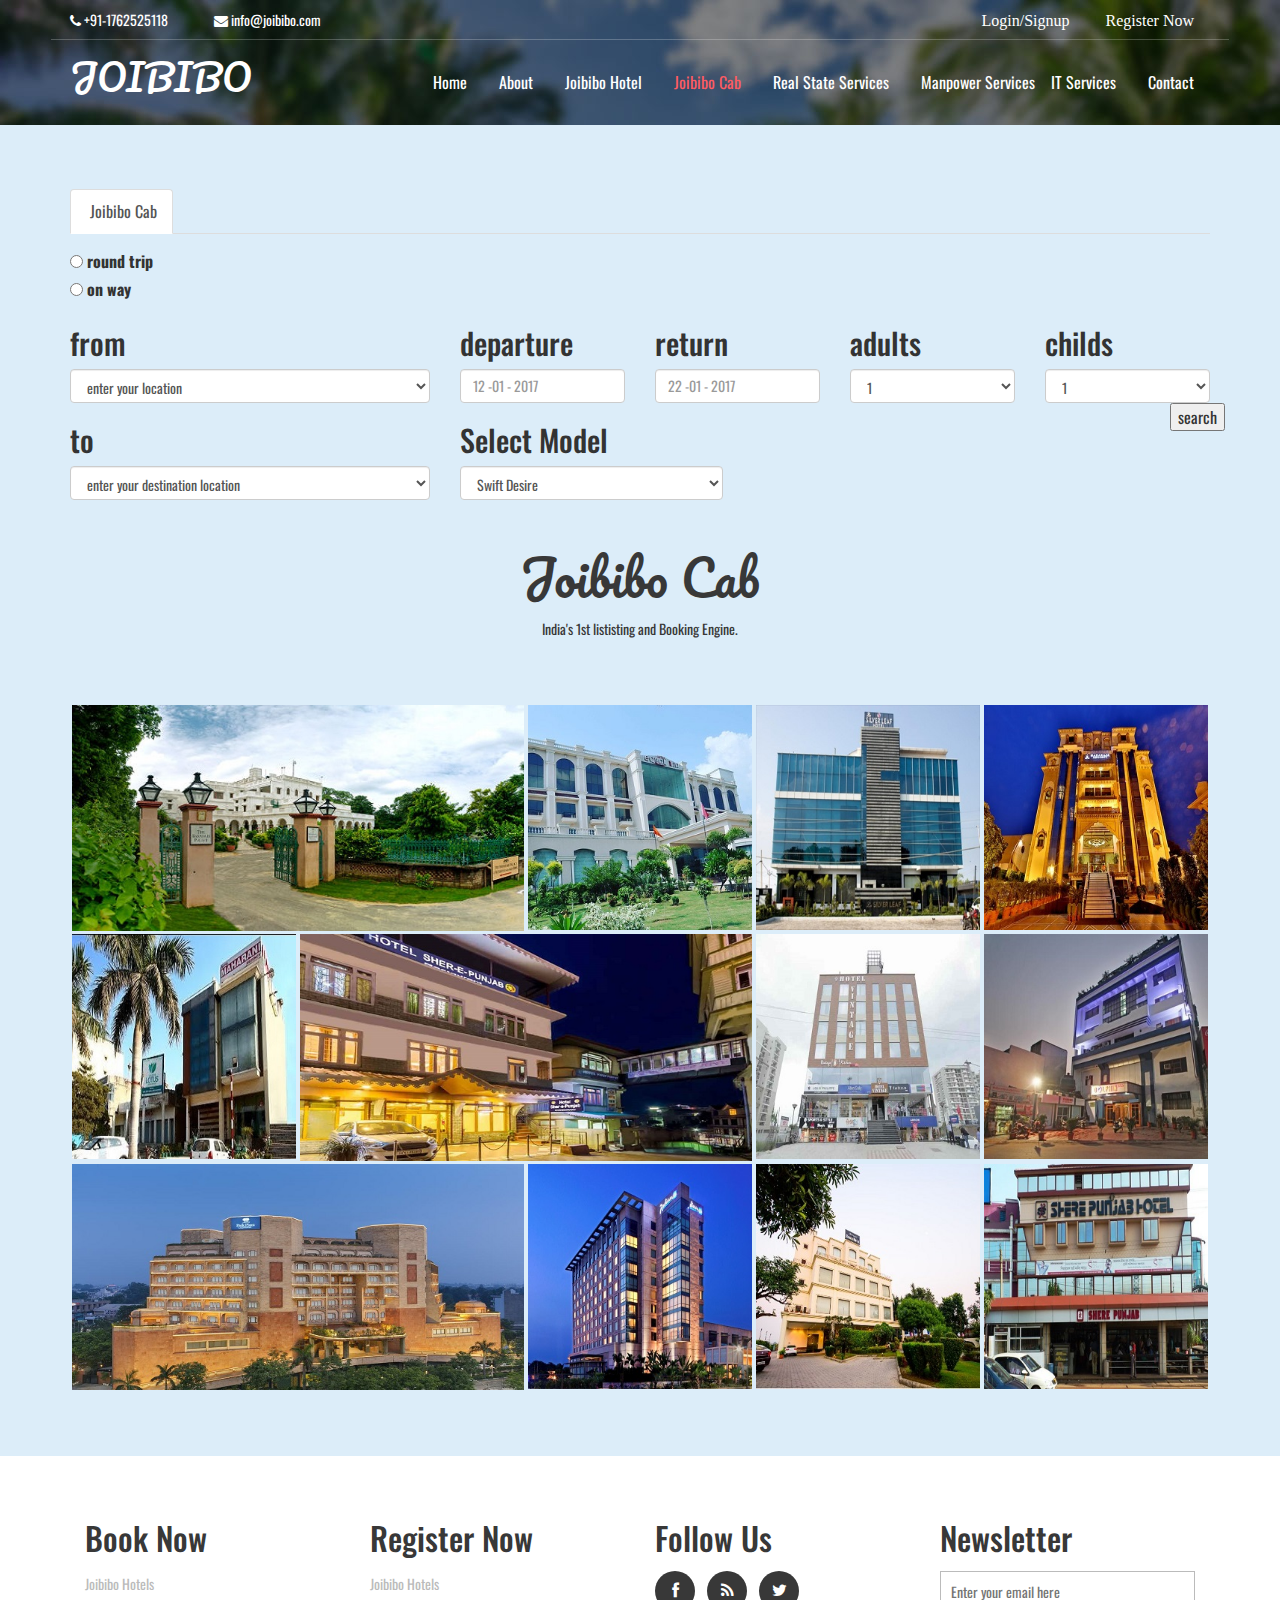
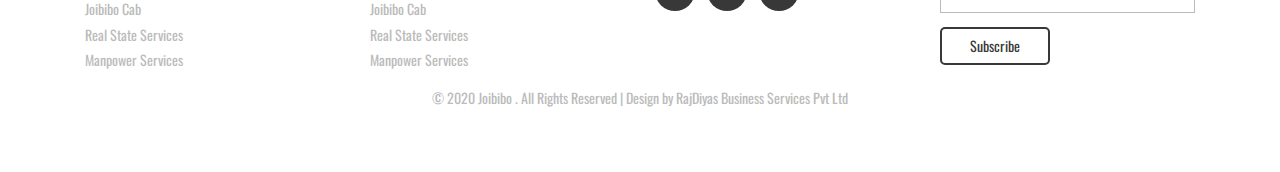
<file: cab.html>
<!--A Design by RajDiyas Business Services Pvt Ltd
Author: RajDiyas
Author URL: http://rajdiyas.com
License: Creative Commons Attribution 3.0 Unported
License URL: http://creativecommons.org/licenses/by/3.0/
-->
<!DOCTYPE html>
<html>
<head>
<title>joibibo.com</title>
<meta name="viewport" content="width=device-width, initial-scale=1">
<meta http-equiv="Content-Type" content="text/html; charset=utf-8" />
<meta name="keywords" content="My Trip Responsive web template, Bootstrap Web Templates, Flat Web Templates, Android Compatible web template, 
Smartphone Compatible web template, free webdesigns for Nokia, Samsung, LG, SonyEricsson, Motorola web design" />
<script type="application/x-javascript"> addEventListener("load", function() { setTimeout(hideURLbar, 0); }, false); function hideURLbar(){ window.scrollTo(0,1); } </script>
<!-- bootstrap-css -->
<link href="css/bootstrap.css" rel="stylesheet" type="text/css" media="all" />
<!--// bootstrap-css -->
<!-- css -->
<link rel="stylesheet" href="css/style.css" type="text/css" media="all" />
<!--// css -->
<!-- font-awesome icons -->
<link href="css/font-awesome.css" rel="stylesheet"> 
<!-- //font-awesome icons -->
<!-- gallery -->
<link href='css/simplelightbox.min.css' rel='stylesheet' type='text/css'>
<!-- //gallery -->
<!-- font -->
<link href='//fonts.googleapis.com/css?family=Oswald:400,700,300' rel='stylesheet' type='text/css'>
<link href='//fonts.googleapis.com/css?family=Pacifico' rel='stylesheet' type='text/css'>
<!-- //font -->
<script src="js/jquery-1.11.1.min.js"></script>
<script src="js/bootstrap.js"></script>
<!-- parallax -->
<script src="js/SmoothScroll.min.js"></script>
<!-- //parallax -->
</head>
<body>
	<!-- banner -->
	<div class="banner about-bg">
		<div class="top-banner about-top-banner">
			<div class="container">
				<div class="top-banner-left">
					<ul>
						<li><a href="tel:-+91-1762525118"><i class="fa fa-phone" aria-hidden="true"></i> +91-1762525118</a></li>
						<li><a href="mailto:example@email.com"><i class="fa fa-envelope" aria-hidden="true"></i> info@joibibo.com</a></li>
					</ul>
				</div>
				<div class="top-banner-right">
					<ul>
						<li><a class="login" href="file:///C:/Users/Er.%20Ranjeet%20Kumar/Desktop/my_trip/login/login.html"><i class="fa fa-login" aria-hidden="true">Login/Signup</i></a></li>
						<li><a class="register" href="file:///C:/Users/Er.%20Ranjeet%20Kumar/Desktop/my_trip/register%20now/register%20now.html"><i class="fa fa-register " aria-hidden="true">Register Now</i></a></li>
					</ul>
				</div>
				<div class="clearfix"> </div>
			</div>
		</div>
		<div class="header">
			<div class="container">
				<div class="logo">
					<h1>
						<a href="index.html">JOIBIBO</a>
					</h1>
				</div>
				<div class="top-nav">
					<nav class="navbar navbar-default">
							<button type="button" class="navbar-toggle collapsed" data-toggle="collapse" data-target="#bs-example-navbar-collapse-1">Menu						
							</button>
						<!-- Collect the nav links, forms, and other content for toggling -->
						<div class="collapse navbar-collapse" id="bs-example-navbar-collapse-1">
							<ul class="nav navbar-nav">
								<li><a href="index.html">Home</a></li>
								<li><a href="about.html">About</a></li>
								<li><a href="hotel.html">Joibibo Hotel</a></li>
								<li><a class="active" href="cab.html">Joibibo Cab</a></li>	
								<li><a href="realstate.html">Real State Services</a></li>
								<li><a href="manpower.html">Manpower Services</a></li>
								<li><a href="itservices.html">IT Services</a></li>
								<li><a href="contact.html">Contact</a></li>
								<div class="clearfix"> </div>
							</ul>	
						</div>	
					</nav>		
				</div>
				<div class="clearfix"> </div>
			</div>
		</div>
	</div>
	<!-- //banner -->
	<!-- a-about -->
	<div class="a-grid">
		<!--travel-box start-->
		<section  class="travel-box">
        	<div class="container">
        		<div class="row">
        			<div class="col-md-12">
        				<div class="single-travel-boxes">
        					<div id="desc-tabs" class="desc-tabs">

								<ul class="nav nav-tabs" role="tablist">

									<li role="presentation" class="active">
									 	<a href="#tours" aria-controls="tours" role="tab" data-toggle="tab">
									 		<i class="fa fa-cab"></i>
									 		Joibibo Cab
									 	</a>
									</li>
								</ul>

								
									<div role="tabpanel" class="tab-pane fade in" id="flights">
										<div class="tab-para">
											<div class="trip-circle">
												<div class="single-trip-circle">
													<input type="radio" id="radio01" name="radio" />
  													<label for="radio01">
  														<span class="round-boarder">
  															<span class="round-boarder1"></span>
  														</span>round trip
  													</label>
												</div><!--/.single-trip-circle-->
												<div class="single-trip-circle">
													<input type="radio" id="radio02" name="radio" />
  													<label for="radio02">
  														<span class="round-boarder">
  															<span class="round-boarder1"></span>
  														</span>on way
  													</label>
												</div><!--/.single-trip-circle-->
											</div><!--/.trip-circle-->
											<div class="row">
												<div class="col-lg-4 col-md-4 col-sm-12">
													<div class="single-tab-select-box">

														<h2>from</h2>

														<div class="travel-select-icon">
															<select class="form-control ">

															  	<option value="default">enter your location</option><!-- /.option-->

															  	<option value="turkey">Punjab</option><!-- /.option-->

															</select><!-- /.select-->
														</div><!-- /.travel-select-icon -->
													</div><!--/.single-tab-select-box-->
												</div><!--/.col-->

												<div class="col-lg-2 col-md-3 col-sm-4">
													<div class="single-tab-select-box">
														<h2>departure</h2>
														<div class="travel-check-icon">
															<form action="#">
																<input type="text" name="departure" class="form-control" data-toggle="datepicker"
																placeholder="12 -01 - 2017 ">
															</form>
														</div><!-- /.travel-check-icon -->
													</div><!--/.single-tab-select-box-->
												</div><!--/.col-->

												<div class="col-lg-2 col-md-3 col-sm-4">
													<div class="single-tab-select-box">
														<h2>return</h2>
														<div class="travel-check-icon">
															<form action="#">
																<input type="text" name="return" class="form-control" data-toggle="datepicker" placeholder="22 -01 - 2017 ">
															</form>
														</div><!-- /.travel-check-icon -->
													</div><!--/.single-tab-select-box-->
												</div><!--/.col-->

												<div class="col-lg-2 col-md-1 col-sm-4">
													<div class="single-tab-select-box">
														<h2>adults</h2>
														<div class="travel-select-icon">
															<select class="form-control ">

															  	<option value="default">1</option><!-- /.option-->

															  	<option value="10">2</option><!-- /.option-->

															  	<option value="15">3</option><!-- /.option-->
															  	<option value="20">4</option><!-- /.option-->
															  	<option value="20">5</option><!-- /.option-->

															</select><!-- /.select-->
														</div><!-- /.travel-select-icon -->
													</div><!--/.single-tab-select-box-->
												</div><!--/.col-->

												<div class="col-lg-2 col-md-1 col-sm-4">
													<div class="single-tab-select-box">
														<h2>childs</h2>
														<div class="travel-select-icon">
															<select class="form-control ">

															  	<option value="default">1</option><!-- /.option-->

															  	<option value="2">2</option><!-- /.option-->

															  	<option value="4">3</option><!-- /.option-->
															  	<option value="8">4</option><!-- /.option-->
															  	<option value="8">5</option><!-- /.option-->

															</select><!-- /.select-->
														</div><!-- /.travel-select-icon -->
													</div><!--/.single-tab-select-box-->
												</div><!--/.col-->

											</div><!--/.row-->

											<div class="row">
												<div class="col-lg-4 col-md-4 col-sm-12">
													<div class="single-tab-select-box">

														<h2>to</h2>

														<div class="travel-select-icon">
															<select class="form-control ">

															  	<option value="default">enter your destination location</option><!-- /.option-->

															  	<option value="istambul">istambul</option><!-- /.option-->

															  	<option value="mosko">mosko</option><!-- /.option-->
															  	<option value="cairo">cairo</option><!-- /.option-->

															</select><!-- /.select-->
														</div><!-- /.travel-select-icon -->

													</div><!--/.single-tab-select-box-->
												</div><!--/.col-->
												<div class="col-lg-3 col-md-3 col-sm-4">
													<div class="single-tab-select-box">

														<h2>Select Model</h2>
														<div class="travel-select-icon">
															<select class="form-control ">

															  	<option value="default">Swift Desire</option><!-- /.option-->

															  	<option value="A">Wagonar</option><!-- /.option-->

															  	<option value="B">Toyota</option><!-- /.option-->
															  	<option value="C">Beat</option><!-- /.option-->

															</select><!-- /.select-->
														</div><!-- /.travel-select-icon -->
													</div><!--/.single-tab-select-box-->
												</div><!--/.col-->
												<div class="clo-sm-5">
													<div class="about-btn pull-right">
														<button  class="about-view travel-btn">
															search	
														</button><!--/.travel-btn-->
													</div><!--/.about-btn-->
												</div><!--/.col-->
												
											</div><!--/.row-->

										</div>

									</div><!--/.tabpannel-->

								</div><!--/.tab content-->
							</div><!--/.desc-tabs-->
        				</div><!--/.single-travel-box-->
        			</div><!--/.col-->
        		</div><!--/.row-->

        		<!--/.travel-box-->
		<div class="container">
			<div class="w3l-about-heading">
				<h2><br>Joibibo Cab</h2>
				<p>India's 1st lististing and Booking Engine.</p>
			</div>
			<div class="gallery">	
				<div class="gallery-bg">
					<div class="gallery-bg-text effect-2">
						<a href="images/hotel/1the baradari palace.jpg" class="big"><img src="images/hotel/1the baradari palace.jpg" alt="" title="Maecenas aliquam nec arcu at efficitur. Praesent cursus aliquam erat a commodo." /></a>
					</div>
				</div>
				<div class="gallery-small gallery-middle">
					<div class="gallery-small-text effect-3">
						<a href="images/hotel/2eqbal inn.jpg"><img src="images/hotel/2eqbal inn.jpg" alt="" title="Donec dictum nisi sit amet ex volutpat interdum."/></a>
					</div>
				</div>
				<div class="gallery-small gallery-middle">
					<div class="gallery-small-text effect-3">
						<a href="images/hotel/3la silver leaf hotel.jpg"><img src="images/hotel/3la silver leaf hotel.jpg" alt="" title="Ut dignissim ipsum dolor, in scelerisque neque commodo sit amet."/></a>
					</div>
				</div>
				<div class="gallery-small gallery-middle">
					<div class="gallery-small-text effect-3">
						<a href="images/hotel/4hotel maharaja regency.jpg"><img src="images/hotel/4hotel maharaja regency.jpg" alt="" title="Nulla molestie nulla et dolor commodo pharetra."/></a>
					</div>
				</div>
				<div class="clearfix"></div>
				
				<div class="gallery-small gallery-middle">
					<div class="gallery-small-text effect-3">
						<a href="images/hotel/5hotel maharani.jpg"><img src="images/hotel/5hotel maharani.jpg" alt="" title="Maecenas aliquam nec arcu at efficitur. Praesent cursus aliquam erat a commodo."/></a>
					</div>
				</div>
				<div class="gallery-bg">
					<div class="gallery-bg-text effect-2">
						<a href="images/hotel/6hotel sher e punjab.jpg" class="big"><img src="images/hotel/6hotel sher e punjab.jpg" alt="" title="Maecenas aliquam nec arcu at efficitur. Praesent cursus aliquam erat a commodo." /></a>
					</div>
				</div>
				<div class="gallery-small gallery-middle">
					<div class="gallery-small-text effect-3">
						<a href="images/hotel/7hotel vintage.jpg"><img src="images/hotel/7hotel vintage.jpg" alt="" title="Maecenas aliquam nec arcu at efficitur."/></a>
					</div>
				</div>
				<div class="gallery-small gallery-middle">
					<div class="gallery-small-text effect-3">
						<a href="images/hotel/8hotel dolphin.jpg"><img src="images/hotel/8hotel dolphin.jpg" alt="" title="Nulla molestie nulla et dolor commodo pharetra."/></a>
					</div>
				</div>
				<div class="clearfix"></div>
				
				<div class="gallery-bg">
					<div class="gallery-bg-text effect-2">
						<a href="images/hotel/9park plaza.jpg" class="big"><img src="images/hotel/9park plaza.jpg" alt="" title="Maecenas aliquam nec arcu at efficitur. Praesent cursus aliquam erat a commodo." /></a>
					</div>
				</div>
				<div class="gallery-small gallery-middle">
					<div class="gallery-small-text effect-3">
						<a href="images/hotel/10radisson.jpg"><img src="images/hotel/10radisson.jpg" alt="" title="Maecenas aliquam nec arcu at efficitur. Praesent cursus aliquam erat a commodo."/></a>
					</div>
				</div>
				<div class="gallery-small gallery-middle">
					<div class="gallery-small-text effect-3">
						<a href="images/hotel/11majestic grand hotel.jpg"><img src="images/hotel/11majestic grand hotel.jpg" alt="" title="Maecenas aliquam nec arcu at efficitur."/></a>
					</div>
				</div>
				<div class="gallery-small gallery-middle">
					<div class="gallery-small-text effect-3">
						<a href="images/hotel/12Sher-e-Punjab-Kolaghat.jpg"><img src="images/hotel/12Sher-e-Punjab-Kolaghat.jpg" alt="" title="Nulla molestie nulla et dolor commodo pharetra."/></a>
					</div>
				</div>
				<div class="clearfix"></div>
				
			</div>
			<script type="text/javascript" src="js/simple-lightbox.js"></script>
			<script>
				$(function(){
					var $gallery = $('.gallery a').simpleLightbox();
					
					$gallery.on('show.simplelightbox', function(){
						console.log('Requested for showing');
					})
					.on('shown.simplelightbox', function(){
						console.log('Shown');
					})
					.on('close.simplelightbox', function(){
						console.log('Requested for closing');
					})
					.on('closed.simplelightbox', function(){
						console.log('Closed');
					})
					.on('change.simplelightbox', function(){
						console.log('Requested for change');
					})
					.on('next.simplelightbox', function(){
						console.log('Requested for next');
					})
					.on('prev.simplelightbox', function(){
						console.log('Requested for prev');
					})
					.on('nextImageLoaded.simplelightbox', function(){
						console.log('Next image loaded');
					})
					.on('prevImageLoaded.simplelightbox', function(){
						console.log('Prev image loaded');
					})
					.on('changed.simplelightbox', function(){
						console.log('Image changed');
					})
					.on('nextDone.simplelightbox', function(){
						console.log('Image changed to next');
					})
					.on('prevDone.simplelightbox', function(){
						console.log('Image changed to prev');
					})
					.on('error.simplelightbox', function(e){
						console.log('No image found, go to the next/prev');
						console.log(e);
					});
				});
			</script>
		</div>
	</div>
        	</div><!--/.container-->

        </section>
	<!-- //a-about -->
	<!-- footer -->
	<div class="footer">
		<div class="container">
			<div class="footer-grids">
				<div class="col-md-3 footer-grid">
					<div class="footer-grid-heading">
						<h4>Book Now</h4>
					</div>
					<div class="footer-grid-info">
						<ul>
							<li><a href="about.html">Joibibo Hotels</a></li>
							<li><a href="services.html">Joibibo Cab</a></li>
							<li><a href="gallery.html">Real State Services</a></li>
							<li><a href="gallery.html">Manpower Services</a></li>
						</ul>
					</div>
				</div>
				<div class="col-md-3 footer-grid">
					<div class="footer-grid-heading">
						<h4>Register Now</h4>
					</div>
					<div class="footer-grid-info">
						<ul>
							<li><a href="about.html">Joibibo Hotels</a></li>
							<li><a href="services.html">Joibibo Cab</a></li>
							<li><a href="gallery.html">Real State Services</a></li>
							<li><a href="gallery.html">Manpower Services</a></li>
						</ul>
					</div>
				</div>
				<div class="col-md-3 footer-grid">
					<div class="footer-grid-heading">
						<h4>Follow Us</h4>
					</div>
					<div class="social">
						<ul>
							<li><a href="https://www.facebook.com/Joibibo-services-india-pvt-itd-102436881677468"><i class="fa fa-facebook"></i></a></li>
							<li><a href="https://www.instagram.com/joibibo_services_india_pvt_itd/"><i class="fa fa-rss"></i></a></li>
							<li><a href="https://twitter.com/joibibo"><i class="fa fa-twitter"></i></a></li>
						</ul>
					</div>
				</div>
				<div class="col-md-3 footer-grid">
					<div class="footer-grid-heading">
						<h4>Newsletter</h4>
					</div>
					<div class="footer-grid-info">
						<form action="#" method="post">
							<input type="email" id="mc4wp_email" name="EMAIL" placeholder="Enter your email here" required="">
							<input type="submit" value="Subscribe">
						</form>
					</div>
				</div>
				<div class="clearfix"> </div>
			</div>
			<div class="copyright">
				<p>© 2020 Joibibo . All Rights Reserved | Design by <a href="http://www.rajdiyas.com"> RajDiyas Business Services Pvt Ltd</a> </p>
			</div>
		</div>
	</div>
	<!-- //footer -->
</body>	
</html>
</file>
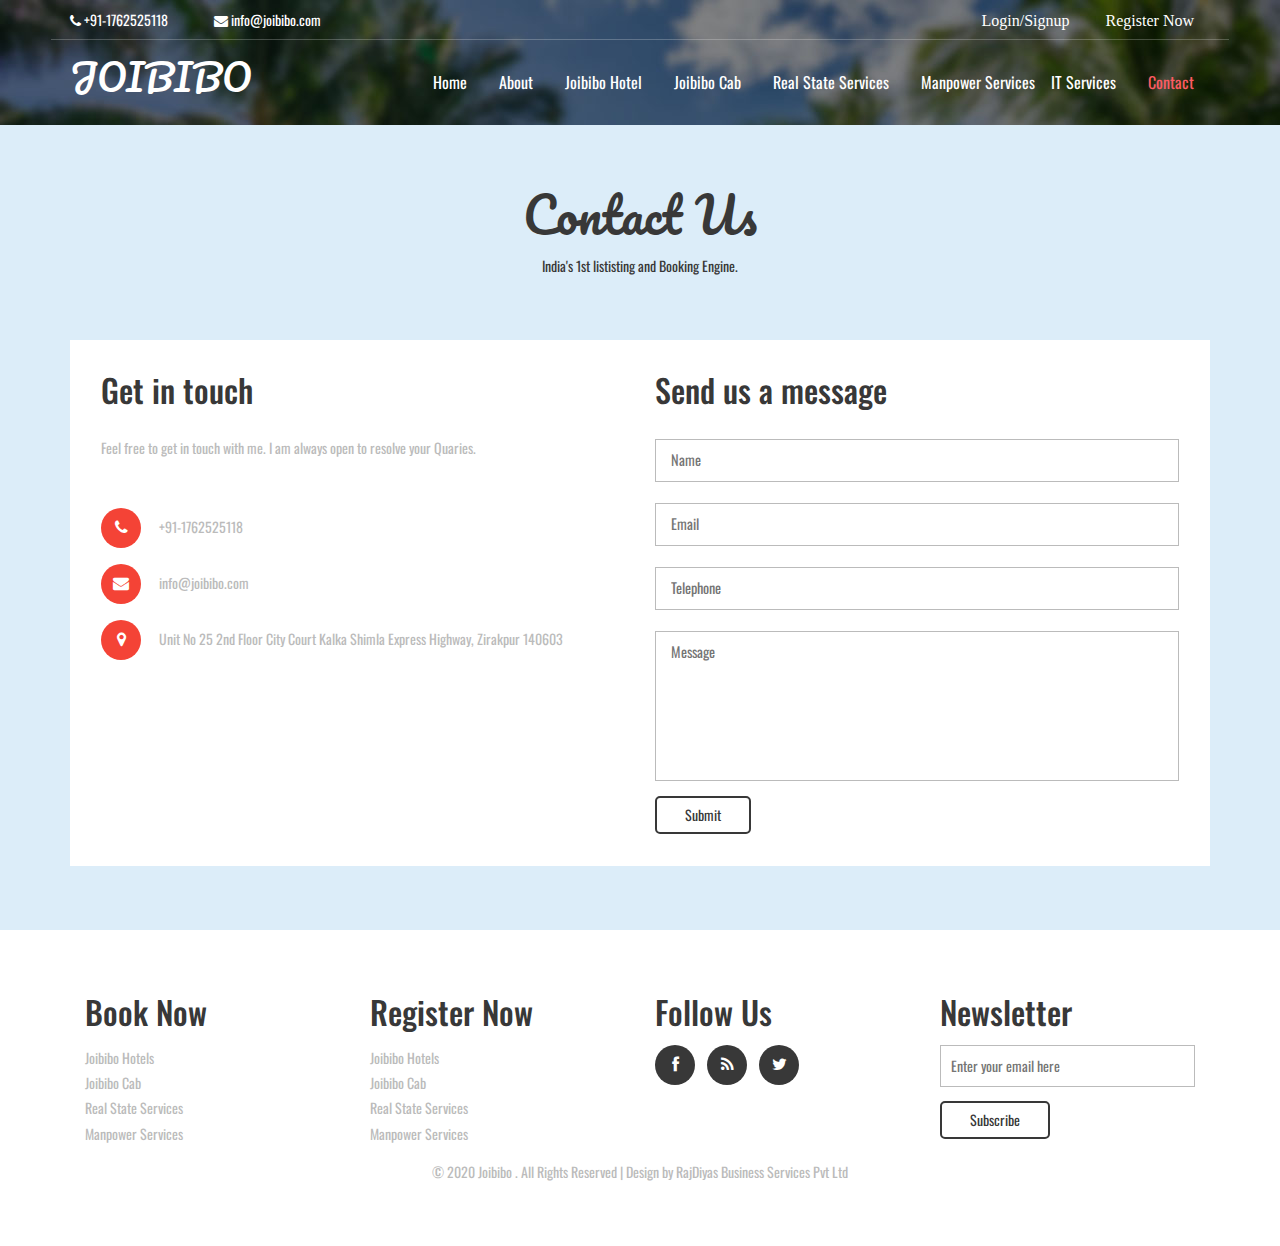
<file: contact.html>
<!--A Design by RajDiyas Business Services Pvt Ltd
Author: RajDiyas
Author URL: http://rajdiyas.com
License: Creative Commons Attribution 3.0 Unported
License URL: http://creativecommons.org/licenses/by/3.0/
-->
<!DOCTYPE html>
<html>
<head>
<title>joibibo.com</title>
<meta name="viewport" content="width=device-width, initial-scale=1">
<meta http-equiv="Content-Type" content="text/html; charset=utf-8" />
<meta name="keywords" content="My Trip Responsive web template, Bootstrap Web Templates, Flat Web Templates, Android Compatible web template, 
Smartphone Compatible web template, free webdesigns for Nokia, Samsung, LG, SonyEricsson, Motorola web design" />
<script type="application/x-javascript"> addEventListener("load", function() { setTimeout(hideURLbar, 0); }, false); function hideURLbar(){ window.scrollTo(0,1); } </script>
<!-- bootstrap-css -->
<link href="css/bootstrap.css" rel="stylesheet" type="text/css" media="all" />
<!--// bootstrap-css -->
<!-- css -->
<link rel="stylesheet" href="css/style.css" type="text/css" media="all" />
<!--// css -->
<!-- font-awesome icons -->
<link href="css/font-awesome.css" rel="stylesheet"> 
<!-- //font-awesome icons -->
<!-- font -->
<link href='//fonts.googleapis.com/css?family=Oswald:400,700,300' rel='stylesheet' type='text/css'>
<link href='//fonts.googleapis.com/css?family=Pacifico' rel='stylesheet' type='text/css'>
<!-- //font -->
<script src="js/jquery-1.11.1.min.js"></script>
<script src="js/bootstrap.js"></script>
<!-- parallax -->
<script src="js/SmoothScroll.min.js"></script>
<!-- //parallax -->
</head>
<body>
	<!-- banner -->
	<div class="banner about-bg">
		<div class="top-banner about-top-banner">
			<div class="container">
				<div class="top-banner-left">
					<ul>
						<li><a href="tel:-+91-1762525118"><i class="fa fa-phone" aria-hidden="true"></i> +91-1762525118</a></li>
						<li><a href="mailto:example@email.com"><i class="fa fa-envelope" aria-hidden="true"></i> info@joibibo.com</a></li>
					</ul>
				</div>
				<div class="top-banner-right">
					<ul>
						<li><a class="login" href="file:///C:/Users/Er.%20Ranjeet%20Kumar/Desktop/my_trip/login/login.html"><i class="fa fa-login" aria-hidden="true">Login/Signup</i></a></li>
						<li><a class="register" href="file:///C:/Users/Er.%20Ranjeet%20Kumar/Desktop/my_trip/register%20now/register%20now.html"><i class="fa fa-register " aria-hidden="true">Register Now</i></a></li>
					</ul>
				</div>
				<div class="clearfix"> </div>
			</div>
		</div>
		<div class="header">
			<div class="container">
				<div class="logo">
					<h1>
						<a href="index.html">JOIBIBO</a>
					</h1>
				</div>
				<div class="top-nav">
					<nav class="navbar navbar-default">
							<button type="button" class="navbar-toggle collapsed" data-toggle="collapse" data-target="#bs-example-navbar-collapse-1">Menu						
							</button>
						<!-- Collect the nav links, forms, and other content for toggling -->
						<div class="collapse navbar-collapse" id="bs-example-navbar-collapse-1">
							<ul class="nav navbar-nav">
								<li><a href="index.html">Home</a></li>
								<li><a href="about.html">About</a></li>
								<li><a href="hotel.html">Joibibo Hotel</a></li>
								<li><a href="cab.html">Joibibo Cab</a></li>	
								<li><a href="realstate.html">Real State Services</a></li>
								<li><a href="manpower.html">Manpower Services</a></li>
								<li><a href="itservices.html">IT Services</a></li>
								<li><a class="active" href="contact.html">Contact</a></li>
								<div class="clearfix"> </div>
							</ul>	
						</div>	
					</nav>		
				</div>
				<div class="clearfix"> </div>
			</div>
		</div>
	</div>
	<!-- //banner -->
	<!-- contact -->
	<div class="contact">
		<div class="container">
			<div class="w3l-contact-heading">
				<h2>Contact Us</h2>
				<p>India's 1st lististing and Booking Engine.</p>
			</div>
			<div class="agile-contact-form">
				<div class="col-md-6 contact-form-left">
					<div class="contact-form-top">
						<h3>Get in touch</h3>
						<p>Feel free to get in touch with me. I am always open to resolve your Quaries.</p>
					</div>
					<div class="contact-address">
						<ul>
							<li><i class="fa fa-phone" aria-hidden="true"></i> <span>+91-1762525118</span></li>
							<li><i class="fa fa-phone fa-envelope" aria-hidden="true"></i> <span><a href="info@joibibo.com">info@joibibo.com</a></span></li>
							<li><i class="fa fa-map-marker" aria-hidden="true"></i></i> <span>Unit No 25 2nd Floor City Court Kalka Shimla Express Highway, Zirakpur 140603</span></li>
						</ul>
					</div>
				</div>
				<div class="col-md-6 contact-form-right">
					<div class="contact-form-top">
						<h3>Send us a message</h3>
					</div>
					<div class="contact-form-grid">
						<form action="#" method="post">
							<input type="text" name="Name" placeholder="Name" required="">
							<input type="email" name="Email" placeholder="Email" required="">
							<input type="text" name="Telephone" placeholder="Telephone" required="">
							<textarea name="Message" placeholder="Message" required=""></textarea>
							<button class="btn1">Submit</button>
						</form>
					</div>
				</div>
				<div class="clearfix"> </div>
			</div>
			
		</div>
	</div>
	<!-- //contact -->
	<!-- footer -->
	<div class="footer">
		<div class="container">
			<div class="footer-grids">
				<div class="col-md-3 footer-grid">
					<div class="footer-grid-heading">
						<h4>Book Now</h4>
					</div>
					<div class="footer-grid-info">
						<ul>
							<li><a href="about.html">Joibibo Hotels</a></li>
							<li><a href="services.html">Joibibo Cab</a></li>
							<li><a href="gallery.html">Real State Services</a></li>
							<li><a href="gallery.html">Manpower Services</a></li>
						</ul>
					</div>
				</div>
				<div class="col-md-3 footer-grid">
					<div class="footer-grid-heading">
						<h4>Register Now</h4>
					</div>
					<div class="footer-grid-info">
						<ul>
							<li><a href="about.html">Joibibo Hotels</a></li>
							<li><a href="services.html">Joibibo Cab</a></li>
							<li><a href="gallery.html">Real State Services</a></li>
							<li><a href="gallery.html">Manpower Services</a></li>
						</ul>
					</div>
				</div>
				<div class="col-md-3 footer-grid">
					<div class="footer-grid-heading">
						<h4>Follow Us</h4>
					</div>
					<div class="social">
						<ul>
							<li><a href="https://www.facebook.com/Joibibo-services-india-pvt-itd-102436881677468"><i class="fa fa-facebook"></i></a></li>
							<li><a href="https://www.instagram.com/joibibo_services_india_pvt_itd/"><i class="fa fa-rss"></i></a></li>
							<li><a href="https://twitter.com/joibibo"><i class="fa fa-twitter"></i></a></li>
						</ul>
					</div>
				</div>
				<div class="col-md-3 footer-grid">
					<div class="footer-grid-heading">
						<h4>Newsletter</h4>
					</div>
					<div class="footer-grid-info">
						<form action="#" method="post">
							<input type="email" id="mc4wp_email" name="EMAIL" placeholder="Enter your email here" required="">
							<input type="submit" value="Subscribe">
						</form>
					</div>
				</div>
				<div class="clearfix"> </div>
			</div>
			<div class="copyright">
				<p>© 2020 Joibibo . All Rights Reserved | Design by <a href="http://www.rajdiyas.com"> RajDiyas Business Services Pvt Ltd</a> </p>
			</div>
		</div>
	</div>
	<!-- //footer -->
</body>	
</html>
</file>
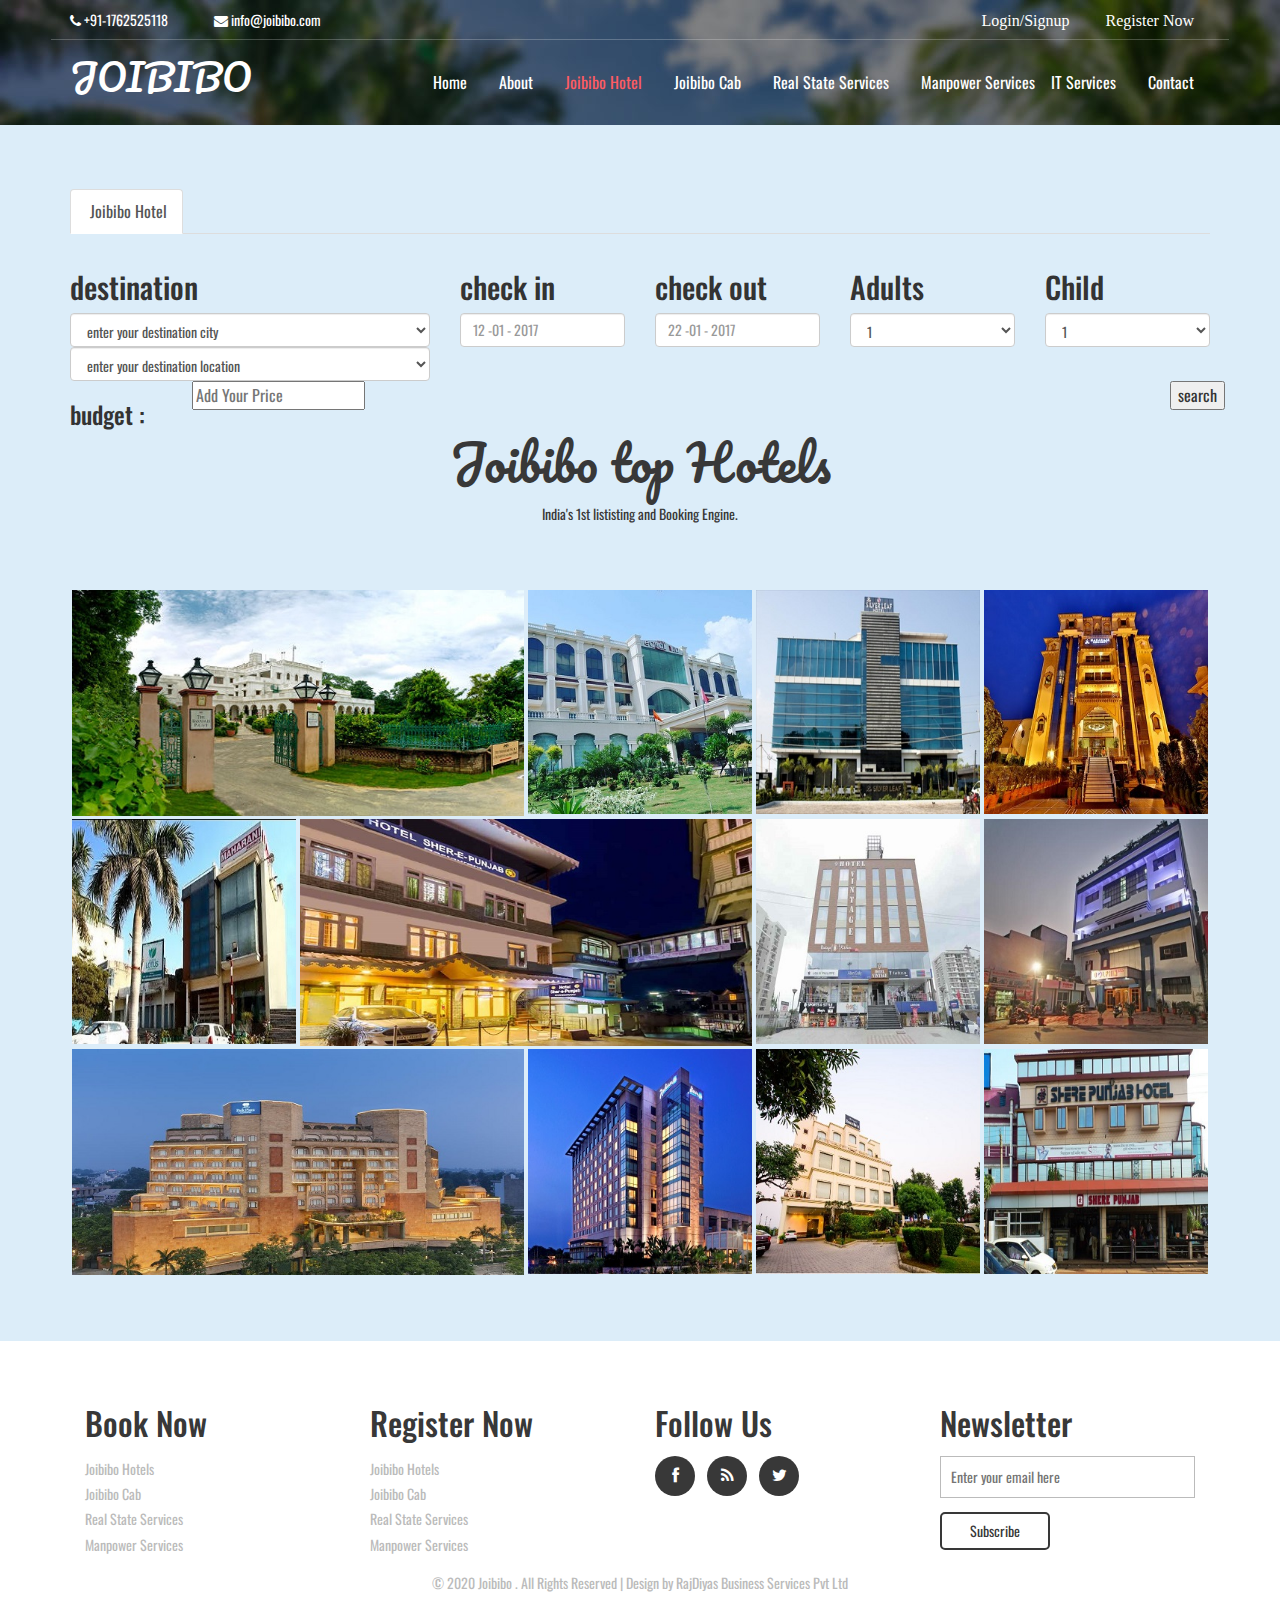
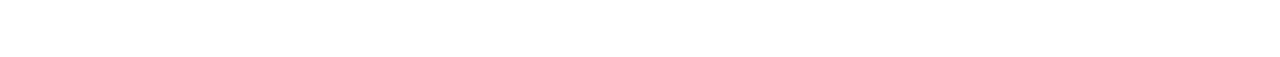
<file: hotel.html>
<!--A Design by RajDiyas Business Services Pvt Ltd
Author: RajDiyas
Author URL: http://rajdiyas.com
License: Creative Commons Attribution 3.0 Unported
License URL: http://creativecommons.org/licenses/by/3.0/
-->
<!DOCTYPE html>
<html>
<head>
<title>joibibo.com</title>
<meta name="viewport" content="width=device-width, initial-scale=1">
<meta http-equiv="Content-Type" content="text/html; charset=utf-8" />
<meta name="keywords" content="My Trip Responsive web template, Bootstrap Web Templates, Flat Web Templates, Android Compatible web template, 
Smartphone Compatible web template, free webdesigns for Nokia, Samsung, LG, SonyEricsson, Motorola web design" />
<script type="application/x-javascript"> addEventListener("load", function() { setTimeout(hideURLbar, 0); }, false); function hideURLbar(){ window.scrollTo(0,1); } </script>
<!-- bootstrap-css -->
<link href="css/bootstrap.css" rel="stylesheet" type="text/css" media="all" />
<!--// bootstrap-css -->
<!-- css -->
<link rel="stylesheet" href="css/style.css" type="text/css" media="all" />
<!--// css -->
<!-- font-awesome icons -->
<link href="css/font-awesome.css" rel="stylesheet"> 
<!-- //font-awesome icons -->
<!-- gallery -->
<link href='css/simplelightbox.min.css' rel='stylesheet' type='text/css'>
<!-- //gallery -->
<!-- font -->
<link href='//fonts.googleapis.com/css?family=Oswald:400,700,300' rel='stylesheet' type='text/css'>
<link href='//fonts.googleapis.com/css?family=Pacifico' rel='stylesheet' type='text/css'>
<!-- //font -->
<script src="js/jquery-1.11.1.min.js"></script>
<script src="js/bootstrap.js"></script>
<!-- parallax -->
<script src="js/SmoothScroll.min.js"></script>
<!-- //parallax -->
</head>
<body>
	<!-- banner -->
	<div class="banner about-bg">
		<div class="top-banner about-top-banner">
			<div class="container">
				<div class="top-banner-left">
					<ul>
						<li><a href="tel:-+91-1762525118"><i class="fa fa-phone" aria-hidden="true"></i> +91-1762525118</a></li>
						<li><a href="mailto:example@email.com"><i class="fa fa-envelope" aria-hidden="true"></i> info@joibibo.com</a></li>
					</ul>
				</div>
				<div class="top-banner-right">
					<ul>
						<li><a class="login" href="file:///C:/Users/Er.%20Ranjeet%20Kumar/Desktop/my_trip/login/login.html"><i class="fa fa-login" aria-hidden="true">Login/Signup</i></a></li>
						<li><a class="register" href="file:///C:/Users/Er.%20Ranjeet%20Kumar/Desktop/my_trip/register%20now/register%20now.html"><i class="fa fa-register " aria-hidden="true">Register Now</i></a></li>
					</ul>
				</div>
				<div class="clearfix"> </div>
			</div>
		</div>
		<div class="header">
			<div class="container">
				<div class="logo">
					<h1>
						<a href="index.html">JOIBIBO</a>
					</h1>
				</div>
				<div class="top-nav">
					<nav class="navbar navbar-default">
							<button type="button" class="navbar-toggle collapsed" data-toggle="collapse" data-target="#bs-example-navbar-collapse-1">Menu						
							</button>
						<!-- Collect the nav links, forms, and other content for toggling -->
						<div class="collapse navbar-collapse" id="bs-example-navbar-collapse-1">
							<ul class="nav navbar-nav">
								<li><a href="index.html">Home</a></li>
								<li><a href="about.html">About</a></li>
								<li><a class="active" href="hotel.html">Joibibo Hotel</a></li>
								<li><a href="cab.html">Joibibo Cab</a></li>	
								<li><a href="realstate.html">Real State Services</a></li>
								<li><a href="manpower.html">Manpower Services</a></li>
								<li><a href="itservices.html">IT Services</a></li>
								<li><a href="contact.html">Contact</a></li>
								<div class="clearfix"> </div>
							</ul>	
						</div>	
					</nav>		
				</div>
				<div class="clearfix"> </div>
			</div>
		</div>
	</div>
	<!-- //banner -->
	<!-- a-about -->
	<div class="a-grid">
		<!--travel-box start-->
		<section  class="travel-box">
        	<div class="container">
        		<div class="row">
        			<div class="col-md-12">
        				<div class="single-travel-boxes">
        					<div id="desc-tabs" class="desc-tabs">

								<ul class="nav nav-tabs" role="tablist">

									<li role="presentation" class="active">
									 	<a href="#tours" aria-controls="tours" role="tab" data-toggle="tab">
									 		<i class="fa fa-building"></i>
									 		Joibibo Hotel
									 	</a>
									</li>
								</ul>

								<!-- Tab panes -->
								<div class="tab-content">

									<div role="tabpanel" class="tab-pane active fade in" id="tours">
										<div class="tab-para">

											<div class="row">
												<div class="col-lg-4 col-md-4 col-sm-12">
													<div class="single-tab-select-box">

														<h2>destination</h2>

														<div class="travel-select-icon">
															<select class="form-control ">

															  	<option value="default">enter your destination city</option><!-- /.option-->

															  	<option value="russia">Andhra Pradesh</option><!-- /.option-->
															  	<option value="russia">Arunchal Pradesh</option><!-- /.option-->
															  	<option value="russia">Assam</option><!-- /.option-->
															  	<option value="russia">Bihar</option><!-- /.option-->
															  	<option value="russia">Chandigarh</option><!-- /.option-->
															  	<option value="russia">Chhattisgarh</option><!-- /.option-->
															  	<option value="russia">Delhi </option><!-- /.option-->
															  	<option value="russia">Goa</option><!-- /.option-->
															  	<option value="russia">	Gujarat</option><!-- /.option-->
															  	<option value="russia">Haryana</option><!-- /.option-->
															  	<option value="russia">Himachal Pradesh</option><!-- /.option-->
															  	<option value="russia">Jharkhand</option><!-- /.option-->
															  	<option value="russia">Karnataka</option><!-- /.option-->
															  	<option value="russia">Kerala</option><!-- /.option-->
															  	<option value="russia">Madhya Pradesh</option><!-- /.option-->
															  	<option value="russia">Maharastra</option><!-- /.option-->
															  	<option value="russia">Manipur</option><!-- /.option-->
															  	<option value="russia">Meghalaya</option><!-- /.option-->
															  	<option value="russia">Mizoram</option><!-- /.option-->
															  	<option value="russia">Nagaland</option><!-- /.option-->
															  	<option value="russia">Odisha</option><!-- /.option-->
															  	<option value="russia">Punjab</option><!-- /.option-->
															  	<option value="russia">	Rajasthan</option><!-- /.option-->
															  	<option value="russia">Sikkim</option><!-- /.option-->
															  	<option value="russia">Tamil Nadu</option><!-- /.option-->
															  	<option value="russia">Telangana</option><!-- /.option-->
															  	<option value="russia">Uttar Pradesh</option><!-- /.option-->
															  	<option value="russia">Uttarakhand</option><!-- /.option-->
															  	<option value="russia">	West Bengal</option><!-- /.option-->
															</select><!-- /.select-->
														</div><!-- /.travel-select-icon -->

														<div class="travel-select-icon">
															<select class="form-control ">

															  	<option value="default">enter your destination location</option><!-- /.option-->

															  	<option value="istambul">Chandigarh</option><!-- /.option-->

															</select><!-- /.select-->
														</div><!-- /.travel-select-icon -->

													</div><!--/.single-tab-select-box-->
												</div><!--/.col-->

												<div class="col-lg-2 col-md-3 col-sm-4">
													<div class="single-tab-select-box">
														<h2>check in</h2>
														<div class="travel-check-icon">
															<form action="#">
																<input type="text" name="check_in" class="form-control" data-toggle="datepicker" placeholder="12 -01 - 2017 ">
															</form>
														</div><!-- /.travel-check-icon -->
													</div><!--/.single-tab-select-box-->
												</div><!--/.col-->

												<div class="col-lg-2 col-md-3 col-sm-4">
													<div class="single-tab-select-box">
														<h2>check out</h2>
														<div class="travel-check-icon">
															<form action="#">
																<input type="text" name="check_out" class="form-control"  data-toggle="datepicker" placeholder="22 -01 - 2017 ">
															</form>
														</div><!-- /.travel-check-icon -->
													</div><!--/.single-tab-select-box-->
												</div><!--/.col-->

												<div class="col-lg-2 col-md-1 col-sm-4">
													<div class="single-tab-select-box">
														<h2>Adults</h2>
														<div class="travel-select-icon">
															<select class="form-control ">

															  	<option value="default">1</option><!-- /.option-->

															  	<option value="10">2</option><!-- /.option-->

															  	<option value="15">3</option><!-- /.option-->
															  	<option value="20">4</option><!-- /.option-->
															  	<option value="20">5</option><!-- /.option-->
															  	<option value="20">6</option><!-- /.option-->
															  	<option value="20">7</option><!-- /.option-->
															  	<option value="20">8</option><!-- /.option-->
															  	<option value="20">9</option><!-- /.option-->
															  	<option value="20">10</option><!-- /.option-->

															</select><!-- /.select-->
														</div><!-- /.travel-select-icon -->
													</div><!--/.single-tab-select-box-->
												</div><!--/.col-->

												<div class="col-lg-2 col-md-1 col-sm-4">
													<div class="single-tab-select-box">
														<h2>Child</h2>
														<div class="travel-select-icon">
															<select class="form-control ">

															  	<option value="default">1</option><!-- /.option-->

															  	<option value="2">2</option><!-- /.option-->

															  	<option value="4">3</option><!-- /.option-->
															  	<option value="8">4</option><!-- /.option-->
															  	<option value="8">5</option><!-- /.option-->

															</select><!-- /.select-->
														</div><!-- /.travel-select-icon -->
													</div><!--/.single-tab-select-box-->
												</div><!--/.col-->

											</div><!--/.row-->

											<div class="row">
												<div class="col-sm-5">
													<div class="travel-budget">
														<div class="row">
															<div class="col-md-3 col-sm-4">
																<h3>budget : </h3>
															</div><!--/.col-->
															<div class="co-md-9 col-sm-8">
																<div class="travel-filter">
																	<div class="info_widget">
																		<div class="price_filter">
																			
																			<div id="slider-range"></div><!--/.slider-range-->

																			<div class="price_slider_amount">
																				<input type="text" id="amount" name="price"  placeholder="Add Your Price" />
																			</div><!--/.price_slider_amount-->
																		</div><!--/.price-filter-->
																	</div><!--/.info_widget-->
																</div><!--/.travel-filter-->
															</div><!--/.col-->
														</div><!--/.row-->
													</div><!--/.travel-budget-->
												</div><!--/.col-->
												<div class="clo-sm-7">
													<div class="about-btn travel-mrt-0 pull-right">
														<button  class="about-view travel-btn">
															search	
														</button><!--/.travel-btn-->
													</div><!--/.about-btn-->
												</div><!--/.col-->

											</div><!--/.row-->

										</div><!--/.tab-para-->

									</div><!--/.tabpannel-->

									<div role="tabpanel" class="tab-pane fade in" id="hotels">
										<div class="tab-para">

											<div class="row">
												<div class="col-lg-4 col-md-4 col-sm-12">
													<div class="single-tab-select-box">

														<h2>destination</h2>

														<div class="travel-select-icon">
															<select class="form-control ">

															  	<option value="default">Select City</option><!-- /.option-->

															  	<option value="turkey">Punjab</option><!-- /.option-->

															  	<option value="russia">Chandigarh</option><!-- /.option-->
															  	<option value="egept">Ludhiyana</option><!-- /.option-->

															</select><!-- /.select-->
														</div><!-- /.travel-select-icon -->

														<div class="travel-select-icon">
															<select class="form-control ">

															  	<option value="default">Select Area</option><!-- /.option-->

															  	<option value="istambul">area 1</option><!-- /.option-->

															  	<option value="mosko">area 2</option><!-- /.option-->
															  	<option value="cairo">area 3</option><!-- /.option-->

															</select><!-- /.select-->
														</div><!-- /.travel-select-icon -->

													</div><!--/.single-tab-select-box-->
												</div><!--/.col-->

												<div class="col-lg-2 col-md-3 col-sm-4">
													<div class="single-tab-select-box">
														<h2>Started From</h2>
														<div class="travel-check-icon">
															<form action="#">
																<input type="text" name="check_in" class="form-control" data-toggle="datepicker" placeholder="12 -01 - 2017 ">
															</form>
														</div><!-- /.travel-check-icon -->
													</div><!--/.single-tab-select-box-->
												</div><!--/.col-->

												<div class="col-lg-2 col-md-1 col-sm-4">
													<div class="single-tab-select-box">
														<h2>Property Type</h2>
														<div class="travel-select-icon">
															<select class="form-control ">

															  	<option value="default">Banglow</option><!-- /.option-->

															  	<option value="10">Flat</option><!-- /.option-->

															  	<option value="15">House</option><!-- /.option-->
															  	<option value="20">PG</option><!-- /.option-->

															</select><!-- /.select-->
														</div><!-- /.travel-select-icon -->
													</div><!--/.single-tab-select-box-->
												</div><!--/.col-->

												<div class="col-lg-2 col-md-1 col-sm-4">
													<div class="single-tab-select-box">
														<h2>BHK</h2>
														<div class="travel-select-icon">
															<select class="form-control ">

															  	<option value="default">1 BHK</option><!-- /.option-->

															  	<option value="10">2 BHK</option><!-- /.option-->

															  	<option value="15">3 BHK</option><!-- /.option-->
															  	<option value="20">4 BHK</option><!-- /.option-->

															</select><!-- /.select-->
														</div><!-- /.travel-select-icon -->
													</div><!--/.single-tab-select-box-->
												</div><!--/.col-->

												<div class="col-lg-2 col-md-1 col-sm-4">
													<div class="single-tab-select-box">
														<h2>members</h2>
														<div class="travel-select-icon">
															<select class="form-control ">

															  	<option value="default">1</option><!-- /.option-->

															  	<option value="2">2</option><!-- /.option-->

															  	<option value="3">3</option><!-- /.option-->
															  	<option value="4">4</option><!-- /.option-->
															  	<option value="5">5</option><!-- /.option-->

															</select><!-- /.select-->
														</div><!-- /.travel-select-icon -->
													</div><!--/.single-tab-select-box-->
												</div><!--/.col-->

											</div><!--/.row-->

											<div class="row">
												<div class="col-sm-5"></div><!--/.col-->
												<div class="clo-sm-7">
													<div class="about-btn travel-mrt-0 pull-right">
														<button  class="about-view travel-btn">
															search	
														</button><!--/.travel-btn-->
													</div><!--/.about-btn-->
												</div><!--/.col-->

											</div><!--/.row-->

										</div><!--/.tab-para-->

									</div><!--/.tabpannel-->

									<div role="tabpanel" class="tab-pane fade in" id="flights">
										<div class="tab-para">
											<div class="trip-circle">
												<div class="single-trip-circle">
													<input type="radio" id="radio01" name="radio" />
  													<label for="radio01">
  														<span class="round-boarder">
  															<span class="round-boarder1"></span>
  														</span>round trip
  													</label>
												</div><!--/.single-trip-circle-->
												<div class="single-trip-circle">
													<input type="radio" id="radio02" name="radio" />
  													<label for="radio02">
  														<span class="round-boarder">
  															<span class="round-boarder1"></span>
  														</span>on way
  													</label>
												</div><!--/.single-trip-circle-->
											</div><!--/.trip-circle-->
											<div class="row">
												<div class="col-lg-4 col-md-4 col-sm-12">
													<div class="single-tab-select-box">

														<h2>from</h2>

														<div class="travel-select-icon">
															<select class="form-control ">

															  	<option value="default">enter your location</option><!-- /.option-->

															  	<option value="turkey">Punjab</option><!-- /.option-->

															</select><!-- /.select-->
														</div><!-- /.travel-select-icon -->
													</div><!--/.single-tab-select-box-->
												</div><!--/.col-->

												<div class="col-lg-2 col-md-3 col-sm-4">
													<div class="single-tab-select-box">
														<h2>departure</h2>
														<div class="travel-check-icon">
															<form action="#">
																<input type="text" name="departure" class="form-control" data-toggle="datepicker"
																placeholder="12 -01 - 2017 ">
															</form>
														</div><!-- /.travel-check-icon -->
													</div><!--/.single-tab-select-box-->
												</div><!--/.col-->

												<div class="col-lg-2 col-md-3 col-sm-4">
													<div class="single-tab-select-box">
														<h2>return</h2>
														<div class="travel-check-icon">
															<form action="#">
																<input type="text" name="return" class="form-control" data-toggle="datepicker" placeholder="22 -01 - 2017 ">
															</form>
														</div><!-- /.travel-check-icon -->
													</div><!--/.single-tab-select-box-->
												</div><!--/.col-->

												<div class="col-lg-2 col-md-1 col-sm-4">
													<div class="single-tab-select-box">
														<h2>adults</h2>
														<div class="travel-select-icon">
															<select class="form-control ">

															  	<option value="default">1</option><!-- /.option-->

															  	<option value="10">2</option><!-- /.option-->

															  	<option value="15">3</option><!-- /.option-->
															  	<option value="20">4</option><!-- /.option-->
															  	<option value="20">5</option><!-- /.option-->

															</select><!-- /.select-->
														</div><!-- /.travel-select-icon -->
													</div><!--/.single-tab-select-box-->
												</div><!--/.col-->

												<div class="col-lg-2 col-md-1 col-sm-4">
													<div class="single-tab-select-box">
														<h2>childs</h2>
														<div class="travel-select-icon">
															<select class="form-control ">

															  	<option value="default">1</option><!-- /.option-->

															  	<option value="2">2</option><!-- /.option-->

															  	<option value="4">3</option><!-- /.option-->
															  	<option value="8">4</option><!-- /.option-->
															  	<option value="8">5</option><!-- /.option-->

															</select><!-- /.select-->
														</div><!-- /.travel-select-icon -->
													</div><!--/.single-tab-select-box-->
												</div><!--/.col-->

											</div><!--/.row-->

											<div class="row">
												<div class="col-lg-4 col-md-4 col-sm-12">
													<div class="single-tab-select-box">

														<h2>to</h2>

														<div class="travel-select-icon">
															<select class="form-control ">

															  	<option value="default">enter your destination location</option><!-- /.option-->

															  	<option value="istambul">istambul</option><!-- /.option-->

															  	<option value="mosko">mosko</option><!-- /.option-->
															  	<option value="cairo">cairo</option><!-- /.option-->

															</select><!-- /.select-->
														</div><!-- /.travel-select-icon -->

													</div><!--/.single-tab-select-box-->
												</div><!--/.col-->
												<div class="col-lg-3 col-md-3 col-sm-4">
													<div class="single-tab-select-box">

														<h2>Select Model</h2>
														<div class="travel-select-icon">
															<select class="form-control ">

															  	<option value="default">Swift Desire</option><!-- /.option-->

															  	<option value="A">Wagonar</option><!-- /.option-->

															  	<option value="B">Toyota</option><!-- /.option-->
															  	<option value="C">Beat</option><!-- /.option-->

															</select><!-- /.select-->
														</div><!-- /.travel-select-icon -->
													</div><!--/.single-tab-select-box-->
												</div><!--/.col-->
												<div class="clo-sm-5">
													<div class="about-btn pull-right">
														<button  class="about-view travel-btn">
															search	
														</button><!--/.travel-btn-->
													</div><!--/.about-btn-->
												</div><!--/.col-->
												
											</div><!--/.row-->

										</div>

									</div><!--/.tabpannel-->

								</div><!--/.tab content-->
							</div><!--/.desc-tabs-->
        				</div><!--/.single-travel-box-->
        			</div><!--/.col-->
        		</div><!--/.row-->
        	</div><!--/.container-->

        </section><!--/.travel-box-->
		<div class="container">
			<div class="w3l-about-heading">
				<h2>Joibibo top Hotels</h2>
				<p>India's 1st lististing and Booking Engine.</p>
			</div>
			<div class="gallery">	
				<div class="gallery-bg">
					<div class="gallery-bg-text effect-2">
						<a href="images/hotel/1the baradari palace.jpg" class="big"><img src="images/hotel/1the baradari palace.jpg" alt="" title="Maecenas aliquam nec arcu at efficitur. Praesent cursus aliquam erat a commodo." /></a>
					</div>
				</div>
				<div class="gallery-small gallery-middle">
					<div class="gallery-small-text effect-3">
						<a href="images/hotel/2eqbal inn.jpg"><img src="images/hotel/2eqbal inn.jpg" alt="" title="Donec dictum nisi sit amet ex volutpat interdum."/></a>
					</div>
				</div>
				<div class="gallery-small gallery-middle">
					<div class="gallery-small-text effect-3">
						<a href="images/hotel/3la silver leaf hotel.jpg"><img src="images/hotel/3la silver leaf hotel.jpg" alt="" title="Ut dignissim ipsum dolor, in scelerisque neque commodo sit amet."/></a>
					</div>
				</div>
				<div class="gallery-small gallery-middle">
					<div class="gallery-small-text effect-3">
						<a href="images/hotel/4hotel maharaja regency.jpg"><img src="images/hotel/4hotel maharaja regency.jpg" alt="" title="Nulla molestie nulla et dolor commodo pharetra."/></a>
					</div>
				</div>
				<div class="clearfix"></div>
				
				<div class="gallery-small gallery-middle">
					<div class="gallery-small-text effect-3">
						<a href="images/hotel/5hotel maharani.jpg"><img src="images/hotel/5hotel maharani.jpg" alt="" title="Maecenas aliquam nec arcu at efficitur. Praesent cursus aliquam erat a commodo."/></a>
					</div>
				</div>
				<div class="gallery-bg">
					<div class="gallery-bg-text effect-2">
						<a href="images/hotel/6hotel sher e punjab.jpg" class="big"><img src="images/hotel/6hotel sher e punjab.jpg" alt="" title="Maecenas aliquam nec arcu at efficitur. Praesent cursus aliquam erat a commodo." /></a>
					</div>
				</div>
				<div class="gallery-small gallery-middle">
					<div class="gallery-small-text effect-3">
						<a href="images/hotel/7hotel vintage.jpg"><img src="images/hotel/7hotel vintage.jpg" alt="" title="Maecenas aliquam nec arcu at efficitur."/></a>
					</div>
				</div>
				<div class="gallery-small gallery-middle">
					<div class="gallery-small-text effect-3">
						<a href="images/hotel/8hotel dolphin.jpg"><img src="images/hotel/8hotel dolphin.jpg" alt="" title="Nulla molestie nulla et dolor commodo pharetra."/></a>
					</div>
				</div>
				<div class="clearfix"></div>
				
				<div class="gallery-bg">
					<div class="gallery-bg-text effect-2">
						<a href="images/hotel/9park plaza.jpg" class="big"><img src="images/hotel/9park plaza.jpg" alt="" title="Maecenas aliquam nec arcu at efficitur. Praesent cursus aliquam erat a commodo." /></a>
					</div>
				</div>
				<div class="gallery-small gallery-middle">
					<div class="gallery-small-text effect-3">
						<a href="images/hotel/10radisson.jpg"><img src="images/hotel/10radisson.jpg" alt="" title="Maecenas aliquam nec arcu at efficitur. Praesent cursus aliquam erat a commodo."/></a>
					</div>
				</div>
				<div class="gallery-small gallery-middle">
					<div class="gallery-small-text effect-3">
						<a href="images/hotel/11majestic grand hotel.jpg"><img src="images/hotel/11majestic grand hotel.jpg" alt="" title="Maecenas aliquam nec arcu at efficitur."/></a>
					</div>
				</div>
				<div class="gallery-small gallery-middle">
					<div class="gallery-small-text effect-3">
						<a href="images/hotel/12Sher-e-Punjab-Kolaghat.jpg"><img src="images/hotel/12Sher-e-Punjab-Kolaghat.jpg" alt="" title="Nulla molestie nulla et dolor commodo pharetra."/></a>
					</div>
				</div>
				<div class="clearfix"></div>
				
			</div>
			<script type="text/javascript" src="js/simple-lightbox.js"></script>
			<script>
				$(function(){
					var $gallery = $('.gallery a').simpleLightbox();
					
					$gallery.on('show.simplelightbox', function(){
						console.log('Requested for showing');
					})
					.on('shown.simplelightbox', function(){
						console.log('Shown');
					})
					.on('close.simplelightbox', function(){
						console.log('Requested for closing');
					})
					.on('closed.simplelightbox', function(){
						console.log('Closed');
					})
					.on('change.simplelightbox', function(){
						console.log('Requested for change');
					})
					.on('next.simplelightbox', function(){
						console.log('Requested for next');
					})
					.on('prev.simplelightbox', function(){
						console.log('Requested for prev');
					})
					.on('nextImageLoaded.simplelightbox', function(){
						console.log('Next image loaded');
					})
					.on('prevImageLoaded.simplelightbox', function(){
						console.log('Prev image loaded');
					})
					.on('changed.simplelightbox', function(){
						console.log('Image changed');
					})
					.on('nextDone.simplelightbox', function(){
						console.log('Image changed to next');
					})
					.on('prevDone.simplelightbox', function(){
						console.log('Image changed to prev');
					})
					.on('error.simplelightbox', function(e){
						console.log('No image found, go to the next/prev');
						console.log(e);
					});
				});
			</script>
		</div>
	</div>
	<!-- //a-about -->
	<!-- footer -->
	<div class="footer">
		<div class="container">
			<div class="footer-grids">
				<div class="col-md-3 footer-grid">
					<div class="footer-grid-heading">
						<h4>Book Now</h4>
					</div>
					<div class="footer-grid-info">
						<ul>
							<li><a href="about.html">Joibibo Hotels</a></li>
							<li><a href="services.html">Joibibo Cab</a></li>
							<li><a href="gallery.html">Real State Services</a></li>
							<li><a href="gallery.html">Manpower Services</a></li>
						</ul>
					</div>
				</div>
				<div class="col-md-3 footer-grid">
					<div class="footer-grid-heading">
						<h4>Register Now</h4>
					</div>
					<div class="footer-grid-info">
						<ul>
							<li><a href="about.html">Joibibo Hotels</a></li>
							<li><a href="services.html">Joibibo Cab</a></li>
							<li><a href="gallery.html">Real State Services</a></li>
							<li><a href="gallery.html">Manpower Services</a></li>
						</ul>
					</div>
				</div>
				<div class="col-md-3 footer-grid">
					<div class="footer-grid-heading">
						<h4>Follow Us</h4>
					</div>
					<div class="social">
						<ul>
							<li><a href="https://www.facebook.com/Joibibo-services-india-pvt-itd-102436881677468"><i class="fa fa-facebook"></i></a></li>
							<li><a href="https://www.instagram.com/joibibo_services_india_pvt_itd/"><i class="fa fa-rss"></i></a></li>
							<li><a href="https://twitter.com/joibibo"><i class="fa fa-twitter"></i></a></li>
						</ul>
					</div>
				</div>
				<div class="col-md-3 footer-grid">
					<div class="footer-grid-heading">
						<h4>Newsletter</h4>
					</div>
					<div class="footer-grid-info">
						<form action="#" method="post">
							<input type="email" id="mc4wp_email" name="EMAIL" placeholder="Enter your email here" required="">
							<input type="submit" value="Subscribe">
						</form>
					</div>
				</div>
				<div class="clearfix"> </div>
			</div>
			<div class="copyright">
				<p>© 2020 Joibibo . All Rights Reserved | Design by <a href="http://www.rajdiyas.com"> RajDiyas Business Services Pvt Ltd</a> </p>
			</div>
		</div>
	</div>
	<!-- //footer -->
</body>	
</html>
</file>
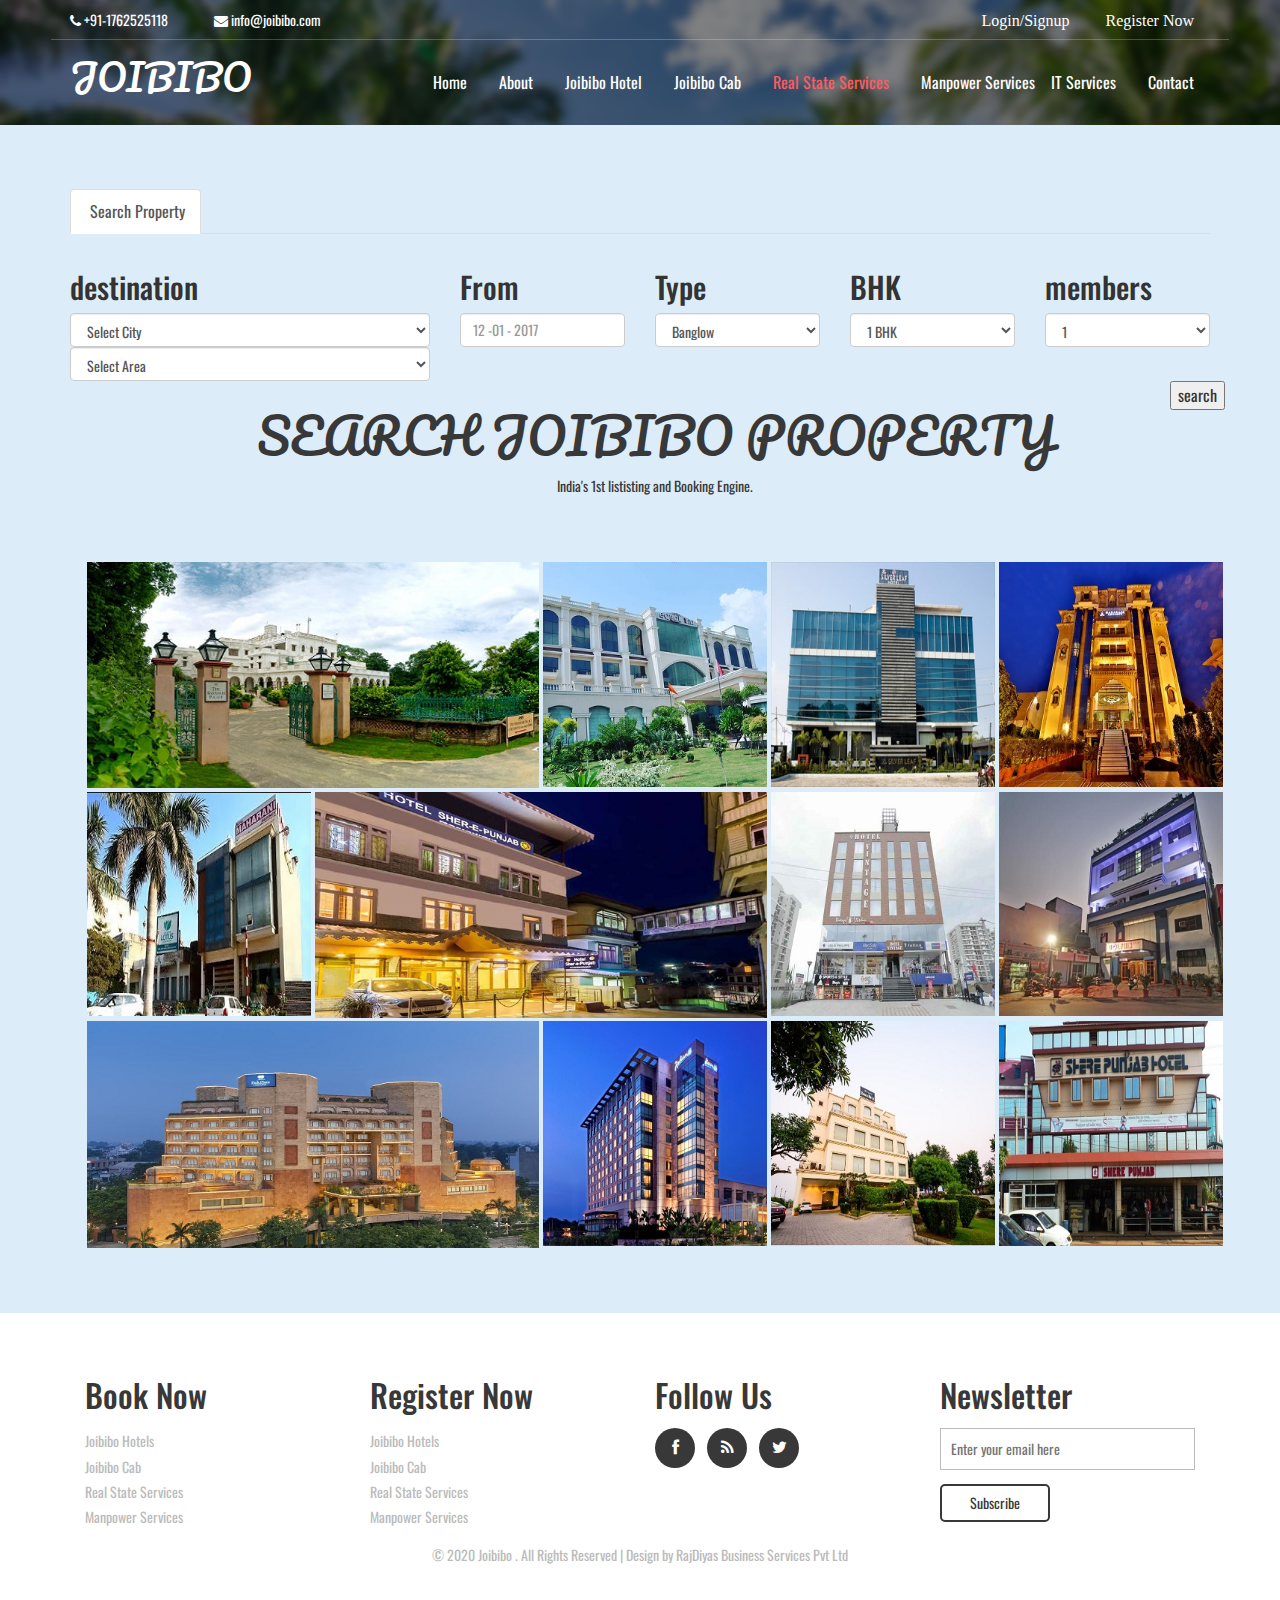
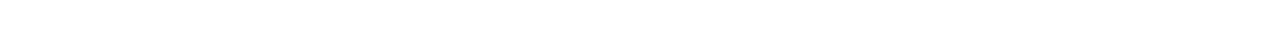
<file: realstate.html>
<!--A Design by RajDiyas Business Services Pvt Ltd
Author: RajDiyas
Author URL: http://rajdiyas.com
License: Creative Commons Attribution 3.0 Unported
License URL: http://creativecommons.org/licenses/by/3.0/
-->
<!DOCTYPE html>
<html>
<head>
<title>joibibo.com</title>
<meta name="viewport" content="width=device-width, initial-scale=1">
<meta http-equiv="Content-Type" content="text/html; charset=utf-8" />
<meta name="keywords" content="My Trip Responsive web template, Bootstrap Web Templates, Flat Web Templates, Android Compatible web template, 
Smartphone Compatible web template, free webdesigns for Nokia, Samsung, LG, SonyEricsson, Motorola web design" />
<script type="application/x-javascript"> addEventListener("load", function() { setTimeout(hideURLbar, 0); }, false); function hideURLbar(){ window.scrollTo(0,1); } </script>
<!-- bootstrap-css -->
<link href="css/bootstrap.css" rel="stylesheet" type="text/css" media="all" />
<!--// bootstrap-css -->
<!-- css -->
<link rel="stylesheet" href="css/style.css" type="text/css" media="all" />
<!--// css -->
<!-- font-awesome icons -->
<link href="css/font-awesome.css" rel="stylesheet"> 
<!-- //font-awesome icons -->
<!-- gallery -->
<link href='css/simplelightbox.min.css' rel='stylesheet' type='text/css'>
<!-- //gallery -->
<!-- font -->
<link href='//fonts.googleapis.com/css?family=Oswald:400,700,300' rel='stylesheet' type='text/css'>
<link href='//fonts.googleapis.com/css?family=Pacifico' rel='stylesheet' type='text/css'>
<!-- //font -->
<script src="js/jquery-1.11.1.min.js"></script>
<script src="js/bootstrap.js"></script>
<!-- parallax -->
<script src="js/SmoothScroll.min.js"></script>
<!-- //parallax -->
</head>
<body>
	<!-- banner -->
	<div class="banner about-bg">
		<div class="top-banner about-top-banner">
			<div class="container">
				<div class="top-banner-left">
					<ul>
						<li><a href="tel:-+91-1762525118"><i class="fa fa-phone" aria-hidden="true"></i> +91-1762525118</a></li>
						<li><a href="mailto:example@email.com"><i class="fa fa-envelope" aria-hidden="true"></i> info@joibibo.com</a></li>
					</ul>
				</div>
				<div class="top-banner-right">
					<ul>
						<li><a class="login" href="file:///C:/Users/Er.%20Ranjeet%20Kumar/Desktop/my_trip/login/login.html"><i class="fa fa-login" aria-hidden="true">Login/Signup</i></a></li>
						<li><a class="register" href="file:///C:/Users/Er.%20Ranjeet%20Kumar/Desktop/my_trip/register%20now/register%20now.html"><i class="fa fa-register " aria-hidden="true">Register Now</i></a></li>
					</ul>
				</div>
				<div class="clearfix"> </div>
			</div>
		</div>
		<div class="header">
			<div class="container">
				<div class="logo">
					<h1>
						<a href="index.html">JOIBIBO</a>
					</h1>
				</div>
				<div class="top-nav">
					<nav class="navbar navbar-default">
							<button type="button" class="navbar-toggle collapsed" data-toggle="collapse" data-target="#bs-example-navbar-collapse-1">Menu						
							</button>
						<!-- Collect the nav links, forms, and other content for toggling -->
						<div class="collapse navbar-collapse" id="bs-example-navbar-collapse-1">
							<ul class="nav navbar-nav">
								<li><a href="index.html">Home</a></li>
								<li><a href="about.html">About</a></li>
								<li><a href="hotel.html">Joibibo Hotel</a></li>
								<li><a href="cab.html">Joibibo Cab</a></li>	
								<li><a class="active" href="realstate.html">Real State Services</a></li>
								<li><a href="manpower.html">Manpower Services</a></li>
								<li><a href="itservices.html">IT Services</a></li>
								<li><a href="contact.html">Contact</a></li>
								<div class="clearfix"> </div>
							</ul>	
						</div>	
					</nav>		
				</div>
				<div class="clearfix"> </div>
			</div>
		</div>
	</div>
	<!-- //banner -->
	<!-- a-about -->
	<div class="a-grid">
		<!--travel-box start-->
		<section  class="travel-box">
        	<div class="container">
        		<div class="row">
        			<div class="col-md-12">
        				<div class="single-travel-boxes">
        					<div id="desc-tabs" class="desc-tabs">

								<ul class="nav nav-tabs" role="tablist">

									<li role="presentation" class="active">
									 	<a href="#tours" aria-controls="tours" role="tab" data-toggle="tab">
									 		<i class="fa fa-building"></i>
									 		Search Property
									 	</a>
									</li>
								</ul>

								<!-- Tab panes -->

								<!--/.tabpannel-->

									<div role="tabpanel" class="tab-pane fade in" id="hotels">
										<div class="tab-para">

											<div class="row">
												<div class="col-lg-4 col-md-4 col-sm-12">
													<div class="single-tab-select-box">

														<h2>destination</h2>

														<div class="travel-select-icon">
															<select class="form-control ">

															  	<option value="default">Select City</option><!-- /.option-->

															  	<option value="turkey">Punjab</option><!-- /.option-->

															  	<option value="russia">Chandigarh</option><!-- /.option-->
															  	<option value="egept">Ludhiyana</option><!-- /.option-->

															</select><!-- /.select-->
														</div><!-- /.travel-select-icon -->

														<div class="travel-select-icon">
															<select class="form-control ">

															  	<option value="default">Select Area</option><!-- /.option-->

															  	<option value="istambul">area 1</option><!-- /.option-->

															  	<option value="mosko">area 2</option><!-- /.option-->
															  	<option value="cairo">area 3</option><!-- /.option-->

															</select><!-- /.select-->
														</div><!-- /.travel-select-icon -->

													</div><!--/.single-tab-select-box-->
												</div><!--/.col-->

												<div class="col-lg-2 col-md-3 col-sm-4">
													<div class="single-tab-select-box">
														<h2>From</h2>
														<div class="travel-check-icon">
															<form action="#">
																<input type="text" name="check_in" class="form-control" data-toggle="datepicker" placeholder="12 -01 - 2017 ">
															</form>
														</div><!-- /.travel-check-icon -->
													</div><!--/.single-tab-select-box-->
												</div><!--/.col-->

												<div class="col-lg-2 col-md-1 col-sm-4">
													<div class="single-tab-select-box">
														<h2>Type</h2>
														<div class="travel-select-icon">
															<select class="form-control ">

															  	<option value="default">Banglow</option><!-- /.option-->

															  	<option value="10">Flat</option><!-- /.option-->

															  	<option value="15">House</option><!-- /.option-->
															  	<option value="20">PG</option><!-- /.option-->

															</select><!-- /.select-->
														</div><!-- /.travel-select-icon -->
													</div><!--/.single-tab-select-box-->
												</div><!--/.col-->

												<div class="col-lg-2 col-md-1 col-sm-4">
													<div class="single-tab-select-box">
														<h2>BHK</h2>
														<div class="travel-select-icon">
															<select class="form-control ">

															  	<option value="default">1 BHK</option><!-- /.option-->

															  	<option value="10">2 BHK</option><!-- /.option-->

															  	<option value="15">3 BHK</option><!-- /.option-->
															  	<option value="20">4 BHK</option><!-- /.option-->

															</select><!-- /.select-->
														</div><!-- /.travel-select-icon -->
													</div><!--/.single-tab-select-box-->
												</div><!--/.col-->

												<div class="col-lg-2 col-md-1 col-sm-4">
													<div class="single-tab-select-box">
														<h2>members</h2>
														<div class="travel-select-icon">
															<select class="form-control ">

															  	<option value="default">1</option><!-- /.option-->

															  	<option value="2">2</option><!-- /.option-->

															  	<option value="3">3</option><!-- /.option-->
															  	<option value="4">4</option><!-- /.option-->
															  	<option value="5">5</option><!-- /.option-->

															</select><!-- /.select-->
														</div><!-- /.travel-select-icon -->
													</div><!--/.single-tab-select-box-->
												</div><!--/.col-->

											</div><!--/.row-->

											<div class="row">
												<div class="col-sm-5"></div><!--/.col-->
												<div class="clo-sm-7">
													<div class="about-btn travel-mrt-0 pull-right">
														<button  class="about-view travel-btn">
															search	
														</button><!--/.travel-btn-->
													</div><!--/.about-btn-->
												</div><!--/.col-->

											</div><!--/.row-->

											<!--/.travel-box-->
		<div class="container">
			<div class="w3l-about-heading">
				<h2>SEARCH JOIBIBO PROPERTY</h2>
				<p>India's 1st lististing and Booking Engine.</p>
			</div>
			<div class="gallery">	
				<div class="gallery-bg">
					<div class="gallery-bg-text effect-2">
						<a href="images/hotel/1the baradari palace.jpg" class="big"><img src="images/hotel/1the baradari palace.jpg" alt="" title="Maecenas aliquam nec arcu at efficitur. Praesent cursus aliquam erat a commodo." /></a>
					</div>
				</div>
				<div class="gallery-small gallery-middle">
					<div class="gallery-small-text effect-3">
						<a href="images/hotel/2eqbal inn.jpg"><img src="images/hotel/2eqbal inn.jpg" alt="" title="Donec dictum nisi sit amet ex volutpat interdum."/></a>
					</div>
				</div>
				<div class="gallery-small gallery-middle">
					<div class="gallery-small-text effect-3">
						<a href="images/hotel/3la silver leaf hotel.jpg"><img src="images/hotel/3la silver leaf hotel.jpg" alt="" title="Ut dignissim ipsum dolor, in scelerisque neque commodo sit amet."/></a>
					</div>
				</div>
				<div class="gallery-small gallery-middle">
					<div class="gallery-small-text effect-3">
						<a href="images/hotel/4hotel maharaja regency.jpg"><img src="images/hotel/4hotel maharaja regency.jpg" alt="" title="Nulla molestie nulla et dolor commodo pharetra."/></a>
					</div>
				</div>
				<div class="clearfix"></div>
				
				<div class="gallery-small gallery-middle">
					<div class="gallery-small-text effect-3">
						<a href="images/hotel/5hotel maharani.jpg"><img src="images/hotel/5hotel maharani.jpg" alt="" title="Maecenas aliquam nec arcu at efficitur. Praesent cursus aliquam erat a commodo."/></a>
					</div>
				</div>
				<div class="gallery-bg">
					<div class="gallery-bg-text effect-2">
						<a href="images/hotel/6hotel sher e punjab.jpg" class="big"><img src="images/hotel/6hotel sher e punjab.jpg" alt="" title="Maecenas aliquam nec arcu at efficitur. Praesent cursus aliquam erat a commodo." /></a>
					</div>
				</div>
				<div class="gallery-small gallery-middle">
					<div class="gallery-small-text effect-3">
						<a href="images/hotel/7hotel vintage.jpg"><img src="images/hotel/7hotel vintage.jpg" alt="" title="Maecenas aliquam nec arcu at efficitur."/></a>
					</div>
				</div>
				<div class="gallery-small gallery-middle">
					<div class="gallery-small-text effect-3">
						<a href="images/hotel/8hotel dolphin.jpg"><img src="images/hotel/8hotel dolphin.jpg" alt="" title="Nulla molestie nulla et dolor commodo pharetra."/></a>
					</div>
				</div>
				<div class="clearfix"></div>
				
				<div class="gallery-bg">
					<div class="gallery-bg-text effect-2">
						<a href="images/hotel/9park plaza.jpg" class="big"><img src="images/hotel/9park plaza.jpg" alt="" title="Maecenas aliquam nec arcu at efficitur. Praesent cursus aliquam erat a commodo." /></a>
					</div>
				</div>
				<div class="gallery-small gallery-middle">
					<div class="gallery-small-text effect-3">
						<a href="images/hotel/10radisson.jpg"><img src="images/hotel/10radisson.jpg" alt="" title="Maecenas aliquam nec arcu at efficitur. Praesent cursus aliquam erat a commodo."/></a>
					</div>
				</div>
				<div class="gallery-small gallery-middle">
					<div class="gallery-small-text effect-3">
						<a href="images/hotel/11majestic grand hotel.jpg"><img src="images/hotel/11majestic grand hotel.jpg" alt="" title="Maecenas aliquam nec arcu at efficitur."/></a>
					</div>
				</div>
				<div class="gallery-small gallery-middle">
					<div class="gallery-small-text effect-3">
						<a href="images/hotel/12Sher-e-Punjab-Kolaghat.jpg"><img src="images/hotel/12Sher-e-Punjab-Kolaghat.jpg" alt="" title="Nulla molestie nulla et dolor commodo pharetra."/></a>
					</div>
				</div>
				<div class="clearfix"></div>
				
			</div>
			<script type="text/javascript" src="js/simple-lightbox.js"></script>
			<script>
				$(function(){
					var $gallery = $('.gallery a').simpleLightbox();
					
					$gallery.on('show.simplelightbox', function(){
						console.log('Requested for showing');
					})
					.on('shown.simplelightbox', function(){
						console.log('Shown');
					})
					.on('close.simplelightbox', function(){
						console.log('Requested for closing');
					})
					.on('closed.simplelightbox', function(){
						console.log('Closed');
					})
					.on('change.simplelightbox', function(){
						console.log('Requested for change');
					})
					.on('next.simplelightbox', function(){
						console.log('Requested for next');
					})
					.on('prev.simplelightbox', function(){
						console.log('Requested for prev');
					})
					.on('nextImageLoaded.simplelightbox', function(){
						console.log('Next image loaded');
					})
					.on('prevImageLoaded.simplelightbox', function(){
						console.log('Prev image loaded');
					})
					.on('changed.simplelightbox', function(){
						console.log('Image changed');
					})
					.on('nextDone.simplelightbox', function(){
						console.log('Image changed to next');
					})
					.on('prevDone.simplelightbox', function(){
						console.log('Image changed to prev');
					})
					.on('error.simplelightbox', function(e){
						console.log('No image found, go to the next/prev');
						console.log(e);
					});
				});
			</script>
		</div>
	</div>
	<!-- //a-about -->

										</div><!--/.tab-para-->

									</div><!--/.tabpannel-->

									
												
											</div><!--/.row-->

										</div>

									</div><!--/.tabpannel-->

								</div><!--/.tab content-->
							</div><!--/.desc-tabs-->
        				</div><!--/.single-travel-box-->
        			</div><!--/.col-->
        		</div><!--/.row-->
        	</div><!--/.container-->

        </section>

	<!-- footer -->
	<div class="footer">
		<div class="container">
			<div class="footer-grids">
				<div class="col-md-3 footer-grid">
					<div class="footer-grid-heading">
						<h4>Book Now</h4>
					</div>
					<div class="footer-grid-info">
						<ul>
							<li><a href="about.html">Joibibo Hotels</a></li>
							<li><a href="services.html">Joibibo Cab</a></li>
							<li><a href="gallery.html">Real State Services</a></li>
							<li><a href="gallery.html">Manpower Services</a></li>
						</ul>
					</div>
				</div>
				<div class="col-md-3 footer-grid">
					<div class="footer-grid-heading">
						<h4>Register Now</h4>
					</div>
					<div class="footer-grid-info">
						<ul>
							<li><a href="about.html">Joibibo Hotels</a></li>
							<li><a href="services.html">Joibibo Cab</a></li>
							<li><a href="gallery.html">Real State Services</a></li>
							<li><a href="gallery.html">Manpower Services</a></li>
						</ul>
					</div>
				</div>
				<div class="col-md-3 footer-grid">
					<div class="footer-grid-heading">
						<h4>Follow Us</h4>
					</div>
					<div class="social">
						<ul>
							<li><a href="https://www.facebook.com/Joibibo-services-india-pvt-itd-102436881677468"><i class="fa fa-facebook"></i></a></li>
							<li><a href="https://www.instagram.com/joibibo_services_india_pvt_itd/"><i class="fa fa-rss"></i></a></li>
							<li><a href="https://twitter.com/joibibo"><i class="fa fa-twitter"></i></a></li>
						</ul>
					</div>
				</div>
				<div class="col-md-3 footer-grid">
					<div class="footer-grid-heading">
						<h4>Newsletter</h4>
					</div>
					<div class="footer-grid-info">
						<form action="#" method="post">
							<input type="email" id="mc4wp_email" name="EMAIL" placeholder="Enter your email here" required="">
							<input type="submit" value="Subscribe">
						</form>
					</div>
				</div>
				<div class="clearfix"> </div>
			</div>
			<div class="copyright">
				<p>© 2020 Joibibo . All Rights Reserved | Design by <a href="http://www.rajdiyas.com"> RajDiyas Business Services Pvt Ltd</a> </p>
			</div>
		</div>
	</div>
	<!-- //footer -->
</body>	
</html>
</file>
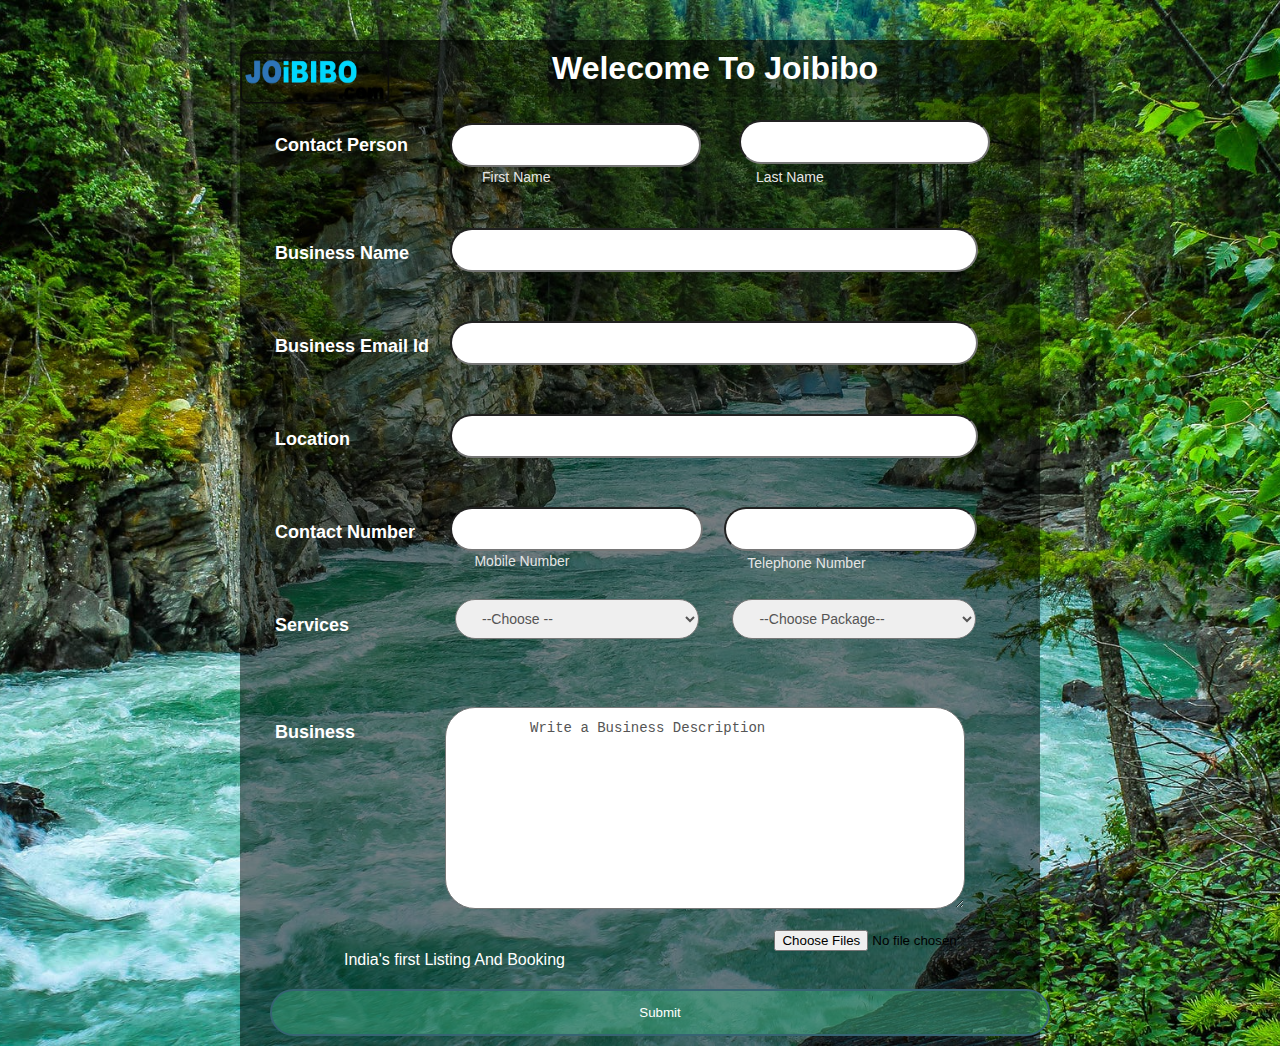
<file: register now/register form.html>
<!DOCTYPE html>
<html>
<head>
	<title></title>
<style type="text/css">
	*{
		margin: 0;
		padding: 0;

	}

	body{
		background-image: url(bg1.jpeg);
		background-position: center;
		background-size: cover;
		font-family: sans-serif;
		margin-top: 40px ;
	}

	.regform{
		width: 800px;
		background-color: rgb(0,0,0,0.6);
		margin: auto;
		color: #ffffff;
		padding: 10px 0px 10px 0px;
		text-align: center;
		border-radius: 15px 15px 0px 0px;

	}
	.main{
		background-color: rgb(0,0,0,0.5);
		width: 800px;
		margin: auto;
	}
	form{
		padding: 10px;
	}
	#name{
		width: 100%;
		height: 80px;
	}
	.name{
		margin-left: 25px;
		margin-top: 28px;
		width: 159px;
		color:#ffffff;
		font-size: 18px;
		font-weight: 700;

	}

	.raj{
		margin-left: 94px;
		color:#ffffff;
		font-size: 16px;
		
	}
	.firstname{
		position: relative;
		left: 200px;
		top: -33px;
		line-height: 40px;
		border-radius: 30px;
		padding: 0 33px;
		font-size: 14px;

	}
	.lastname{
		position: relative;
		left: 417px;
		top: -80px;
		line-height: 40px;
		border-radius: 30px;
		padding: 0 33px;
		font-size: 14px;
		color: #555;
	}

	.firstlabel{ 
		position: relative;
		color: #E5E5E5;
		text-transform: capitalize;
		font-size: 14px;
		left: 506px;
		top: -45px;
	}

	.lastlabel{
		position: relative;
		color: #E5E5E5;
		text-transform: capitalize;
		font-size: 14px;
		left:-95px;
		top: -45px;
	}
.company{
	position: relative;
	left: 200px;
	top: -36px;
	line-height: 40px;
	width: 480px;
	border-radius: 30px;
	padding: 0 22px;
	font-size: 14px;
	color: #555;
}

.email{
	position: relative;
	left: 200px;
	top: -36px;
	line-height: 40px;
	width: 480px;
	border-radius: 30px;
	padding: 0 22px;
	font-size: 14px;
	color: #555;
}
.rajan{
	position: relative;
	left: 195px;
	top: -36px;
	line-height: 40px;
	width: 350px;
	border-radius: 30px;
	padding: 0 84px;
	font-size: 14px;
	color: #555;
}

.address{
	position: relative;
	left: 200px;
	top: -36px;
	line-height: 40px;
	width: 480px;
	border-radius: 30px;
	padding: 0 22px;
	font-size: 164x;
	color: #555;

}

.code{
	position: relative;
	left: 200px;
	top: -36px;
	line-height: 40px;
	width: 205px;
	border-radius: 30px;
	padding: 0 22px;
	font-size: 14px;
	color: #555;
}
.number{
	position: relative;
	left: 117px;
	top: -36px;
	line-height: 40px;
	width: 205px;
	border-radius: 30px;
	padding: 0 22px;
	font-size: 14px;
	color: #555;
}

.area-code{
	position: relative;
	color: #E5E5E5;
	text-transform: capitalize;
	font-size: 14px;
	left: -33px;
	top: -4px;
}
.phone-number{
	position: relative;
	color: #E5E5E5;
	text-transform: capitalize;
	font-size: 14px;
	left: -117px;
	top: -2px;
}
.option{
	position: relative;
	left: 205px;
	top: -37px;
	line-height: 40px;
	width: 244px;
	height: 40px;
	border-radius: 30px;
	padding: 0 22px;
	font-size: 14px;
	color: #555;
	outline: none;
	overflow: hidden;
}

.option1{
	position: relative;
	left: 234px;
	top: -37px;
	line-height: 40px;
	width: 244px;
	height: 40px;
	border-radius: 30px;
	padding: 0 22px;
	font-size: 14px;
	color: #555;
	outline: none;
	overflow: hidden;
}
.option option{
	font-size: 20px;
}
#coustomer{
	margin-left: 25px;
	color: white;
	font-size: 14px;
}

button{
	background-color: #3baf7f78;
	display: block;
	margin: 20px 0px 0px 20px;
	text-align: center;
	border-radius:30px;
	border: 2px solid #366473;
	padding: 14px 110px;
	outline: none;
	color:white;
	cursor: pointer;
	transition: 0.25px;
	width: 100%;

}

button:hover{ 
background-color: #42af3b78; 
 }

 img {
  width: 150px;
  height: 55px;
  float: left;
  color: #555;
}



</style>


	

</head>
<body>
	<div class="regform">
		<img src="logo.png" alt="Flowers in Chania">
		<h1>Welecome To Joibibo</h1>
	</div>
	<div class="main">
		<form>
			<div id="name">
				<h2 class="name">Contact Person</h2>

				<input class="firstname" type="text" name="first_name" required><br>
				<label class="firstlabel">Last Name </label>
				<input class="lastname" type="text" name="last_name" required>
				<label class="lastlabel">First name</label>	
			</div>

<h2 class="name">Business Name</h2>
<input class="company" type="text" name="company" required>

		<h2 class="name">Business Email Id</h2>
		<input class="email" type="text" name="email" required>

		<h2 class="name">Location</h2>
		<input  class="address" type="text" name="address" required>

		<h2 class="name"> Contact Number</h2>
		<input class="code" type="text" name="area_code"required>
		<label class="area-code">Mobile Number</label>
		<input class="number" type="text" name="phone">
		<label class="phone-number"> Telephone Number</label>

		<h2 class="name">Services</h2>
		<select class="option" name="services" required>
			<option disabled="disabled" selected="selected">--Choose --</option>
			<option>Joibibo Hotel</option>
			<option>Joibibo Cab</option>
			<option>Real State Services</option>
			<option>Manpower Services</option>
			
		</select>

		<select class="option1" name="services" required>
			<option disabled="disabled" selected="selected">--Choose Package--</option>
			<option> Silver Package</option>
			<option>Gold Package</option>
			<option>Platinum Package</option>
			<option>Platinum Offer</option>
			
		</select><br><br>
<h2 class="name">Business</h2>
<textarea class="rajan" name="message" rows="5" cols="20">Write a Business Description</textarea>


  <input type="file" id="img" name="img" multiple="multiple/*"required>
  <br><p class="raj"> India's first Listing And Booking</p>


<button type="submit">Submit</button>













		</form>
	</div>

</body>
</html>
</file>
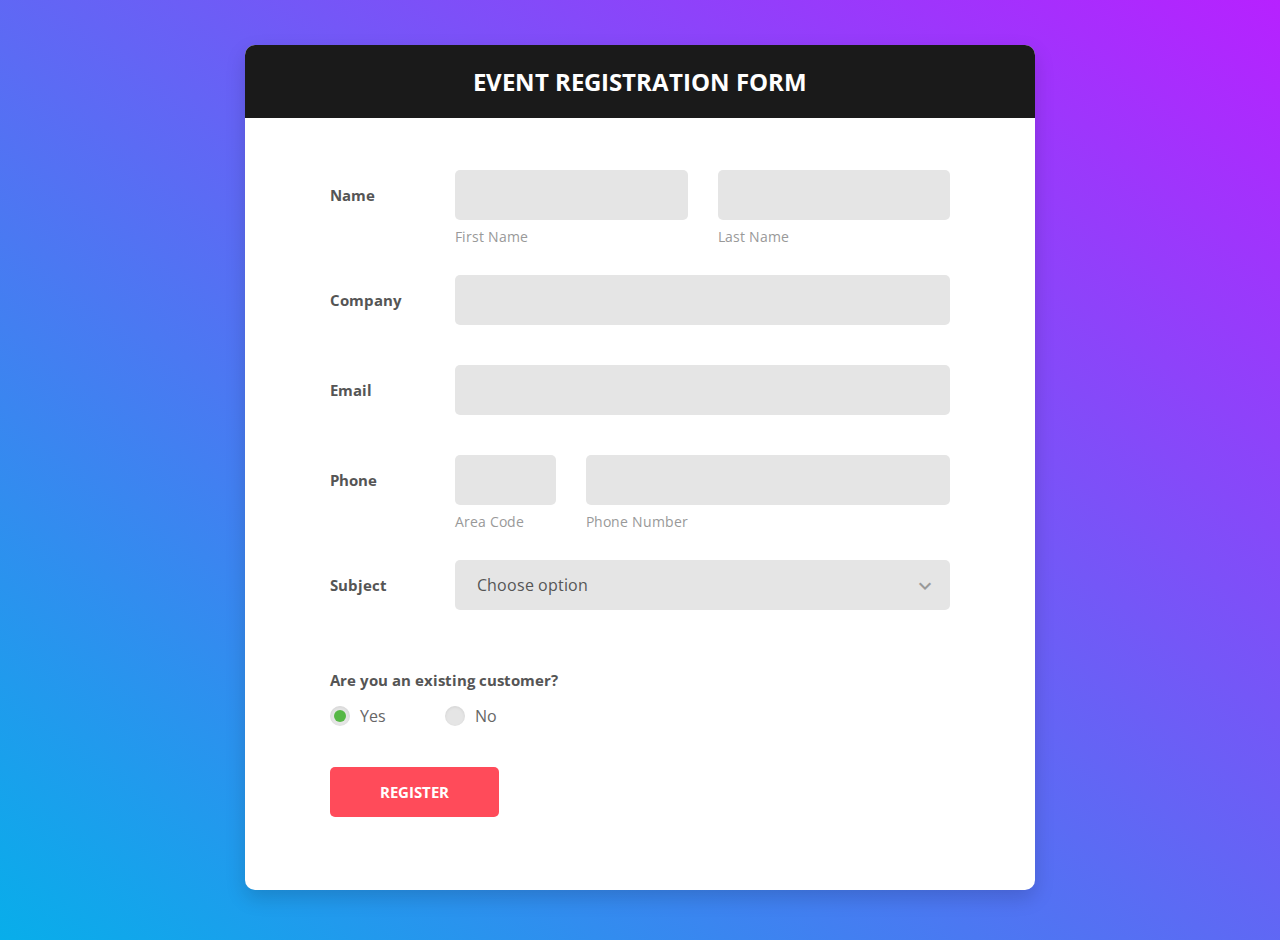
<file: register now/register now.html>
<!DOCTYPE html>
<html lang="en">

<head>
    <!-- Required meta tags-->
    <meta charset="UTF-8">
    <meta name="viewport" content="width=device-width, initial-scale=1, shrink-to-fit=no">
    <meta name="description" content="Colorlib Templates">
    <meta name="author" content="Colorlib">
    <meta name="keywords" content="Colorlib Templates">

    <!-- Title Page-->
    <title>Au Register Forms by Colorlib</title>

    <!-- Icons font CSS-->
    <link href="vendor/mdi-font/css/material-design-iconic-font.min.css" rel="stylesheet" media="all">
    <link href="vendor/font-awesome-4.7/css/font-awesome.min.css" rel="stylesheet" media="all">
    <!-- Font special for pages-->
    <link href="https://fonts.googleapis.com/css?family=Open+Sans:300,300i,400,400i,600,600i,700,700i,800,800i" rel="stylesheet">

    <!-- Vendor CSS-->
    <link href="vendor/select2/select2.min.css" rel="stylesheet" media="all">
    <link href="vendor/datepicker/daterangepicker.css" rel="stylesheet" media="all">

    <!-- Main CSS-->
    <link href="css/main.css" rel="stylesheet" media="all">
</head>

<body>
    <div class="page-wrapper bg-gra-03 p-t-45 p-b-50">
        <div class="wrapper wrapper--w790">
            <div class="card card-5">
                <div class="card-heading">
                    <h2 class="title">Event Registration Form</h2>
                </div>
                <div class="card-body">
                    <form method="POST">
                        <div class="form-row m-b-55">
                            <div class="name">Name</div>
                            <div class="value">
                                <div class="row row-space">
                                    <div class="col-2">
                                        <div class="input-group-desc">
                                            <input class="input--style-5" type="text" name="first_name">
                                            <label class="label--desc">first name</label>
                                        </div>
                                    </div>
                                    <div class="col-2">
                                        <div class="input-group-desc">
                                            <input class="input--style-5" type="text" name="last_name">
                                            <label class="label--desc">last name</label>
                                        </div>
                                    </div>
                                </div>
                            </div>
                        </div>
                        <div class="form-row">
                            <div class="name">Company</div>
                            <div class="value">
                                <div class="input-group">
                                    <input class="input--style-5" type="text" name="company">
                                </div>
                            </div>
                        </div>
                        <div class="form-row">
                            <div class="name">Email</div>
                            <div class="value">
                                <div class="input-group">
                                    <input class="input--style-5" type="email" name="email">
                                </div>
                            </div>
                        </div>
                        <div class="form-row m-b-55">
                            <div class="name">Phone</div>
                            <div class="value">
                                <div class="row row-refine">
                                    <div class="col-3">
                                        <div class="input-group-desc">
                                            <input class="input--style-5" type="text" name="area_code">
                                            <label class="label--desc">Area Code</label>
                                        </div>
                                    </div>
                                    <div class="col-9">
                                        <div class="input-group-desc">
                                            <input class="input--style-5" type="text" name="phone">
                                            <label class="label--desc">Phone Number</label>
                                        </div>
                                    </div>
                                </div>
                            </div>
                        </div>
                        <div class="form-row">
                            <div class="name">Subject</div>
                            <div class="value">
                                <div class="input-group">
                                    <div class="rs-select2 js-select-simple select--no-search">
                                        <select name="subject">
                                            <option disabled="disabled" selected="selected">Choose option</option>
                                            <option>Subject 1</option>
                                            <option>Subject 2</option>
                                            <option>Subject 3</option>
                                        </select>
                                        <div class="select-dropdown"></div>
                                    </div>
                                </div>
                            </div>
                        </div>
                        <div class="form-row p-t-20">
                            <label class="label label--block">Are you an existing customer?</label>
                            <div class="p-t-15">
                                <label class="radio-container m-r-55">Yes
                                    <input type="radio" checked="checked" name="exist">
                                    <span class="checkmark"></span>
                                </label>
                                <label class="radio-container">No
                                    <input type="radio" name="exist">
                                    <span class="checkmark"></span>
                                </label>
                            </div>
                        </div>
                        <div>
                            <button class="btn btn--radius-2 btn--red" type="submit">Register</button>
                        </div>
                    </form>
                </div>
            </div>
        </div>
    </div>

    <!-- Jquery JS-->
    <script src="vendor/jquery/jquery.min.js"></script>
    <!-- Vendor JS-->
    <script src="vendor/select2/select2.min.js"></script>
    <script src="vendor/datepicker/moment.min.js"></script>
    <script src="vendor/datepicker/daterangepicker.js"></script>

    <!-- Main JS-->
    <script src="js/global.js"></script>

</body><!-- This templates was made by Colorlib (https://colorlib.com) -->

</html>
<!-- end document-->
</file>
<file: css/style.css>
/*--A Design by RajDiyas Business Services Pvt Ltd 
Author: W3layout
Author URL: http://rajdiyas.com
License: Creative Commons Attribution 3.0 Unported
License URL: http://rajdiyas.com/licenses/by/3.0/
--*/
body a {
  transition: 0.5s all;
  -webkit-transition: 0.5s all;
  -o-transition: 0.5s all;
  -moz-transition: 0.5s all;
  -ms-transition: 0.5s all;
}
html, body{
    font-family: 'Oswald', sans-serif;
    font-size: 100%;
}
.banner{
    background-size: cover;
    padding: 0;
    position: absolute;
    top: 0;
    z-index: 99;
    left: 13%;
}
.top-banner-left{
	float:left;
	width:40%;
}
.top-banner-left ul{
	padding:0;
	margin:0;
}
.top-banner-left ul li{
	display:inline-block;
	color:#fff;
	font-size:.875em;
}
.top-banner-left ul li a{
    color: #fff;
    font-size: 1em;
}
.top-banner-left ul li:nth-child(2) {
    margin-left: 3em;
}
.top-banner {
    padding: .5em 0;
    border-bottom: solid 1px rgba(255, 255, 255, 0.23);
}
.top-banner-right{
	float:right;
}
.top-banner-right ul{
	padding:0;
	margin:0;
}
.top-banner-right ul li{
	display:inline-block;
	margin:0 1em;
}
.top-banner-right ul li:nth-child(4){
	margin-right:0;
}
.top-banner-right ul li a{
	color:#fff;
	font-size:1em;
}
.top-banner-right ul li a:hover{
	color:#fd5c63;
}
.navbar-default {
    border: none !important;
    background: none !important;
    margin: 0 !important;
    min-height: 0 !important;
    padding: 0 !important;
}
.navbar-default .navbar-nav > .active > a, .navbar-default .navbar-nav > .active > a:hover, .navbar-default .navbar-nav > .active > a:focus {
    background: none !important;
}
div#bs-example-navbar-collapse-1 {
    padding: 0;
}
.logo{
    float: left;
    margin: 1em 0 0 0;
}
.logo h1{
	margin:0;
}
.logo h1 a{
	color:#fff;
	font-size:1em;
	text-decoration:none;
	font-family: 'Pacifico', cursive;
}
/*-- top-nav --*/
.top-nav {
    margin: 2em 0 0 0;
	float: right;
}
.top-nav ul{
    padding: 0;
    margin: 0;
}
.top-nav ul li{
    display: inline-block;
    margin: 0 1em;
    float: left;
}
.top-nav ul li:nth-child(6){
	margin-right:0;
}
ul.nav.navbar-nav {
    float: right;
}
.navbar-default .navbar-nav > .open > a, .navbar-default .navbar-nav > .open > a:hover, .navbar-default .navbar-nav > .open > a:focus {
    background: none !important;
    border-right: solid 1px #EFEFEF;
    box-shadow: 1px 0px 0px 0px rgba(72, 72, 72, 0);
}
.top-nav ul li a{
    color: #fff !important;
    font-size: 1em;
    margin: 0;
    text-decoration: none;
    padding: 0;
}
.top-nav ul li a:hover{
    color: #fd5c63 !important;
}
.top-nav ul li a.active{
    color: #fd5c63 !important;
}
.caret {
    margin-left: 14px;
}
/*-- slider --*/
.slider {
    background: url(../images/1.jpg) no-repeat 0px 0px;
    background-size: cover;
    min-height: 800px;
}
.slider1 {
    background: url(../images/2.jpg) no-repeat 0px 0px;
    background-size: cover;
}
.slider2 {
    background: url(../images/3.jpg) no-repeat 0px 0px;
    background-size: cover;
}
.slider3 {
    background: url(../images/4.jpg) no-repeat 0px 0px;
    background-size: cover;
}
.slider4 {
    background: url(../images/5.jpg) no-repeat 0px 0px;
    background-size: cover;
}
.slider-grid{
	width: 290px !important;
    top: 23%;
    position: absolute;
    height: 290px;
    margin: 3em auto 0;
    text-align: center;
    border: solid 2px #fff;
    padding: 5em 0 0 0;
    border-radius: 50%;
    -webkit-border-radius: 50%;
    -ms-border-radius: 50%;
    -o-border-radius: 50%;
    -moz-border-radius: 50%;
}
.slider-grid h3{
    color: #fff;
    font-size: 3em;
    margin: 0;
    font-family: 'Pacifico', cursive;
}
.slider-grid p{
    color: #fff;
    font-size: .875em;
    width: 84%;
    margin: 2em auto 0;
}
.copyright{
	margin:1em 0 0 0;
	text-align:center;
}
.copyright p{
	margin: 0;
    font-size: .875em;
    color: #BBBBBB;
}
.copyright p a{
	color: #BBBBBB;
}
.copyright p a:hover{
	color: #fd5c63;
}
/*-- //slider --*/
/*-- about --*/
.about{
    padding: 4em 0;
    background: #DCEDF9;
}
.w3l-about-heading h2,.codes-heading h2,.w3l-contact-heading h2 {
    text-align: center;
    margin: 0;
    font-size: 3em;
    color: #383838;
	font-family: 'Pacifico', cursive;
}
.w3l-about-heading p,.codes-heading p,.w3l-contact-heading p{
	text-align: center;
    margin: 1em 0 0 0;
    font-size: .875em;
    color: #383838;
}
.about-grids {
    margin: 4em 0 0 0;
}
.about-grid{
	text-align:center;
}
.about-grid-info{
    background: url(../images/a.jpg)no-repeat 0px 0px;
    background-size: cover;
    min-height: 250px;
}
.about-grid-info1{
	background: url(../images/a1.jpg)no-repeat 0px 0px;
	background-size: cover;
    min-height: 250px;
}
.about-grid-info2{
	background: url(../images/a2.jpg)no-repeat 0px 0px;
	background-size: cover;
    min-height: 250px;
}
.about-grid-info3{
	background: url(../images/a3.jpg)no-repeat 0px 0px;
	background-size: cover;
    min-height: 250px;
}
/*-- Effect 1--*/
.about-grid-info:after {
	pointer-events: none;
    position: absolute;
    width: 200px;
    height: 200px;
    -webkit-border-radius: 50%;
    -moz-border-radius: 50%;
    border-radius: 50%;
    content: '';
    -webkit-box-sizing: content-box;
    -moz-box-sizing: content-box;
    box-sizing: content-box;
}
.effect-1 {
	-webkit-transition: background 0.5s, color 0.2s;
	-moz-transition: background 0.5s, color 0.2s;
	transition: background 0.5s, color 0.2s;
}
.effect-1:after {
	top: 29px;
    left: 44px;
    box-shadow: 0 0 0 2px #FFFFFF;
    -webkit-transition: -webkit-transform 0.5s, opacity 0.2s;
    -webkit-transform: scale(0.8);
    -moz-transition: -moz-transform 0.5s, opacity 0.2s;
    -moz-transform: scale(0.8);
    -ms-transform: scale(0.8);
    transition: transform 0.5s, opacity 0.2s;
    transform: scale(0.8);
    opacity: 0;
}
.about-grid:hover.about-grid-info{
	background:#FF7200;
	color: #fff !important;
}
.about-grid:hover .about-grid-info:after {
  -webkit-transform: scale(1);
  -moz-transform: scale(1);
  -ms-transform: scale(1);
  transform: scale(1);
  opacity: 1;
}
/*--//Effect 1--*/
/*-- //about --*/
/*-- offer --*/
.offer{
	padding: 4em 0;
    background: #CEDDB6;
}
.wthree-offer-grid{
    background: url(../images/o1.jpg) no-repeat 0px 0px;
    background-size: cover;
    min-height: 385px;
	box-shadow: 0 -1px 3px rgba(0,0,0,.12),0 1px 2px rgba(0,0,0,.24);
	text-align:center;
}
.wthree-offer-grid h4{
    font-size: 4em;
    margin: 0;
    padding: 1.4em 0 0 0;
    color: #FFF;
    text-transform: uppercase;
    letter-spacing: 22px;
}
.wthree-offer-grid p{
    margin: 2em auto 0;
    font-size: 0.875em;
    color: #FFF;
    width: 64%;
}
.click-button{
    margin: 2em 0 0 0;
}
.click-button a{
    color: #383838;
    font-size: .875em;
    padding: .5em 2em;
    background: #FFF;
    border-radius: 5px;
	text-decoration:none;
}
.click-button a:hover{
	background:#fd5c63;
	color:#FFF;
}
/*-- //offer --*/
/*-- news --*/
.news{
    padding: 4em 0;
    background: #DCEDF9;
}
.news-heading h3 {
    text-align: center;
    margin: 0;
    font-size: 3em;
    color: #383838;
	font-family: 'Pacifico', cursive;
}
.news-heading p {
    text-align: center;
    margin: 1em 0 0 0;
    font-size: .875em;
    color: #383838;
}
.news-grids {
    margin: 4em 0 0 0;
}
.agile-news-grid-info{
    background: #FFF;
    padding: .5em;
}
.news-grid-info-img a img{
	width:100%;
}
.news-grid-info-bottom{
    padding: 1em;
}
.news-grid-info-bottom-text {
    margin: 1em 0 0 0;
}
.news-grid-info-bottom-text a{
    color: #fd5c63;
    font-size: 1em;
    margin: 0;
    font-weight: 600;
	text-decoration:none;
}
.news-grid-info-bottom-text a:hover{
	color:#383838;
}
.news-grid-info-bottom-text p{
    margin: 1em 0 0 0;
    font-size: .875em;
    color: #BBBBBB;
    line-height: 1.8em;
}
.admin{
	float:left;
}
.admin a{
	color:#383838;
	font-size:.875em;
	margin:0;
	text-decoration:none;
}
.admin a:hover{
	color:#fd5c63;
}
.time{
	float: left;
    margin-left: 7em;
}
.time p{
	color:#383838;
	font-size:.875em;
	margin:0;
}
/*-- //news --*/
/*-- footer --*/
.footer{
    padding: 4em 0;
    background: #FFF;
}
.footer-grid-heading h4{
	color:#383838;
	font-size:2em;
	margin:0;
}
.footer-grid-info {
    margin: 1em 0 0 0;
}
.footer-grid-info  p{
	margin:0;
    font-size: .875em;
    color: #BBBBBB;
    line-height: 1.8em;
}
.footer-grid-info p span{
	display:block;
}
.footer-grid-info p span a{
    color: #BBBBBB;	
	text-decoration:none;
}
.footer-grid-info p span a:hover{
    color: #fd5c63;	
}
.footer-grid-info ul{
	padding:0;
	margin:0;
}
.footer-grid-info ul li{
	display:block;
}
.footer-grid-info ul li a{
    font-size: .875em;
    color: #BBBBBB;
    line-height: 1.8em;
	text-decoration:none;
}
.footer-grid-info ul li a:hover{
	color:#fd5c63;
}
.social-grid{
    margin: 1em 0 0 0;	
}
.social {
    margin: 1em 0 0 0;
}
.social ul{
	padding:0;
	margin:0;
}
.social ul li{
	display:inline-block;
}
.social ul li a {
	color: #333;
    text-align: center;
}
.social ul li a i.fa.fa-facebook{
    height: 40px;
    width: 40px;
    background: #383838;
    line-height: 40px;
    color: #FFF;
    border-radius: 50%;
	-webkit-border-radius: 50%;
	-moz-border-radius: 50%;
	-o-border-radius: 50%;
	-ms-border-radius: 50%;
	transition:0.5s all;
	-webkit-transition:0.5s all;
	-moz-transition:0.5s all;
	-o-transition:0.5s all;
	-ms-transition:0.5s all;
}
.social ul li a i.fa.fa-facebook:hover {
    height: 40px;
    width: 40px;
    line-height: 40px;
	background: #F44336;
}
.social ul li a i.fa.fa-twitter{
    height: 40px;
    width: 40px;
    background: #383838;
    line-height: 40px;
    color: #FFF;
    border-radius: 50%;
	-webkit-border-radius: 50%;
	-moz-border-radius: 50%;
	-o-border-radius: 50%;
	-ms-border-radius: 50%;
	transition:0.5s all;
	-webkit-transition:0.5s all;
	-moz-transition:0.5s all;
	-o-transition:0.5s all;
	-ms-transition:0.5s all;
}
.social ul li a i.fa.fa-twitter:hover{
    height: 40px;
    width: 40px;
    line-height: 40px;
	background: #F44336;
}
.social ul li a i.fa.fa-rss{
    height: 40px;
    width: 40px;
    background: #383838;
    line-height: 40px;
    color: #FFF;
    border-radius: 50%;
	-webkit-border-radius: 50%;
	-moz-border-radius: 50%;
	-o-border-radius: 50%;
	-ms-border-radius: 50%;
	transition:0.5s all;
	-webkit-transition:0.5s all;
	-moz-transition:0.5s all;
	-o-transition:0.5s all;
	-ms-transition:0.5s all;
}
.social ul li a i.fa.fa-rss:hover{
    height: 40px;
    width: 40px;
    line-height: 40px;
	background: #F44336;
}
.social ul li a i.fa.fa-vk{
    height: 40px;
    width: 40px;
    background: #383838;
    line-height: 40px;
    color: #FFF;
    border-radius: 50%;
	-webkit-border-radius: 50%;
	-moz-border-radius: 50%;
	-o-border-radius: 50%;
	-ms-border-radius: 50%;
	transition:0.5s all;
	-webkit-transition:0.5s all;
	-moz-transition:0.5s all;
	-o-transition:0.5s all;
	-ms-transition:0.5s all;
}
.social ul li a i.fa.fa-vk:hover{
    height: 40px;
    width: 40px;
    line-height: 40px;
	background: #F44336;
}
.social ul li:nth-child(2){
	margin:0 .5em;
}
.social ul li:nth-child(3){
	margin:0 .5em 0 0;
}
.footer-grid-info form input[type="email"] {
    background: #fff;
    box-shadow: none !important;
    padding: 10px 10px;
    color: #BBBBBB;
    font-size: .875em;
    width: 100% !important;
    font-weight: 400;
    border: 1px solid #BBBBBB;
    margin: 0 0 1em 0;
}
.footer-grid-info form input[type="email"]:focus {
    outline: none;
}
.footer-grid-info form input[type="submit"] {
    border: solid 2px #383838;
    color: #383838;
    font-size: .875em;
    padding: .5em 2em;
    text-decoration: none;
    background: none;
    border-radius: 5px;
	-webkit-border-radius: 5px;
	-ms-border-radius: 5px;
	-moz-border-radius: 5px;
	-o-border-radius: 5px;
}
.footer-grid-info form input[type="submit"]:hover{
	color:#fd5c63;
	border:solid 2px #fd5c63;
	transition:0.5s all;
	-webkit-transition:0.5s all;
	-moz-transition:0.5s all;
	-o-transition:0.5s all;
	-ms-transition:0.5s all;
}
/*-- //footer --*/
/*-- a-about --*/
.a-grid{
    padding: 4em 0;
    background: #DCEDF9;
}
.about-bg{
    background: url(../images/8.jpg) no-repeat 0px 0px;
    background-size: cover;
    position: inherit;
    min-height: 125px;
}
.about-top-banner {
    padding: .5em 0;
    border-bottom: solid 1px rgba(255, 255, 255, 0.23);
    width: 74% !important;
    margin: 0 auto;
}
.agileits-a-about-left {
    padding: 0;
}
.agileits-a-about-grids {
    margin: 4em 0 0 0;
    background: #FFF;
    padding: 1em;
}
.agileits-a-about-left img{
	width:100%;
}
.agileits-a-about-right h3{
    color: #fd5c63;
    font-size: 2em;
    margin: 0;
}
.agileits-a-about-right h4{
    color: #383838;
    font-size: .875em;
    margin: 1em 0;
    font-weight: 600;
    text-decoration: none;
    line-height: 1.8em;
}
.agileits-a-about-right p{
	margin: 1em 0 0 0;
    font-size: .875em;
    color: #BBBBBB;
    line-height: 1.8em;
}
.agileits-a-about-right p span{
    display: block;
    margin: 1em 0 0 0;
}
/*-- //a-about --*/
/*-- different --*/
.different{
    background: url(../images/8.jpg) no-repeat 0px 0px;
    padding: 4em 0;
    background-size: cover;
}
.w3-different-heading h3,.agileinfo-team-heading h3,.more-bottom-heading h3{
	text-align: center;
    margin: 0;
    font-size: 3em;
    color: #FFF;
    font-family: 'Pacifico', cursive;
}
.w3-different-heading p,.agileinfo-team-heading p,.more-bottom-heading p {
    text-align: center;
    margin: 1em 0 0 0;
    font-size: .875em;
    color: #FFF;
}
.w3agile-different-info p{
    text-align: center;
    margin: 3em auto 0;
    font-size: .875em;
    color: #FFF;
    width: 73%;
    line-height: 1.8em;	
}
.w3agile-button {
    margin: 3em 0 0 0;
    text-align: center;
}
.w3agile-button a{
	border: solid 2px #FFFFFF;
    color: #FFFFFF;
    font-size: .875em;
    padding: .5em 2em;
    text-decoration: none;
    background: none;
    border-radius: 5px;
    -webkit-border-radius: 5px;
    -ms-border-radius: 5px;
    -moz-border-radius: 5px;
    -o-border-radius: 5px;
}
.w3agile-button a:hover{
    border: solid 2px #FD5C63;
    color: #FD5C63;
}
.jarallax {
    position: relative;
    background-size: cover;
    background-repeat: no-repeat;
    background-position: 50% 50%;
}
/*-- //different --*/
/*-- team --*/
.team{
	padding: 4em 0;
    background: #DCEDF9;
}
.agileinfo-team-heading h3,.more-bottom-heading h3{
	color:#383838;
}
.agileinfo-team-heading p,.more-bottom-heading p{
	color:#383838;
}
.team-grids {
    margin: 4em 0 0 0;
}
.agileinfo-team-grid{
	position:relative;
}
.agileinfo-team-grid img{
	width:100%;
}
.captn {
    background: rgba(47, 47, 47, 0.42);
    padding: 2em;
    position: absolute;
    border: solid 1px #FFF;
    left: 15%;
    bottom: -100%;
    text-align: center;
    width: 200px;
    height: 200px;
    -webkit-transition: .5s all;
    transition: .5s all;
    -moz-transition: .5s all;
}
.captn h4 {
    font-size: 1.5em;
    color: #fff;
}
.captn p {
    margin: 0.3em 0 .8em;
    color: #DCEDF9;
    font-size: .875em;
}
.agileinfo-team-grid {
    overflow: hidden;
}
.agileinfo-team-grid:hover .captn{
	bottom: 11%;
}
.w3l-social {
    margin: 1em 0 0 0;
}
.w3l-social ul{
	padding:0;
	margin:0;
}
.w3l-social ul li{
	display:inline-block;
}
.w3l-social ul li a {
	color: #333;
    text-align: center;
}
.w3l-social ul li a i.fa.fa-facebook{
	height: 40px;
    width: 40px;
    background: #FFFFFF;
    line-height: 40px;
    color: #383838;
    border-radius: 50%;
    -webkit-border-radius: 50%;
    -moz-border-radius: 50%;
    -o-border-radius: 50%;
    -ms-border-radius: 50%;
    transition: 0.5s all;
    -webkit-transition: 0.5s all;
    -moz-transition: 0.5s all;
    -o-transition: 0.5s all;
    -ms-transition: 0.5s all;
}
.w3l-social ul li a i.fa.fa-facebook:hover {
    height: 40px;
    width: 40px;
    line-height: 40px;
	background: #F44336;
	color: #FFFFFF;
}
.w3l-social ul li a i.fa.fa-twitter{
	height: 40px;
    width: 40px;
    background: #FFFFFF;
    line-height: 40px;
    color: #383838;
    border-radius: 50%;
    -webkit-border-radius: 50%;
    -moz-border-radius: 50%;
    -o-border-radius: 50%;
    -ms-border-radius: 50%;
    transition: 0.5s all;
    -webkit-transition: 0.5s all;
    -moz-transition: 0.5s all;
    -o-transition: 0.5s all;
    -ms-transition: 0.5s all;
}
.w3l-social ul li a i.fa.fa-twitter:hover{
    height: 40px;
    width: 40px;
    line-height: 40px;
	background: #F44336;
	color: #FFFFFF;
}
.w3l-social ul li a i.fa.fa-rss{
	height: 40px;
    width: 40px;
    background: #FFFFFF;
    line-height: 40px;
    color: #383838;
    border-radius: 50%;
    -webkit-border-radius: 50%;
    -moz-border-radius: 50%;
    -o-border-radius: 50%;
    -ms-border-radius: 50%;
    transition: 0.5s all;
    -webkit-transition: 0.5s all;
    -moz-transition: 0.5s all;
    -o-transition: 0.5s all;
    -ms-transition: 0.5s all;	
}
.w3l-social ul li a i.fa.fa-rss:hover{
    height: 40px;
    width: 40px;
    line-height: 40px;
	background: #F44336;
	color: #FFFFFF;
}
/*-- //team --*/
/*-- services --*/
.agileits-services-grids {
    margin: 4em 0 0 0;
}
.services-grid-info h4{
    color: #383838;
    font-size: 2em;
    margin: 0;
    text-decoration: none;
    line-height: 1.8em;
}
.services-grid-info p{
    margin: 1em 0 0 0;
    font-size: .875em;
    color: #383838;
    line-height: 1.8em;
}
.services-grid-info:nth-child(2){
	margin:2em 0;
}
.more-offer{
	background: url(../images/3.jpg) no-repeat 0px 0px;
    padding: 4em 0;
    background-size: cover;
}
.more-bottom{
    padding: 4em 0;
    background: #DCEDF9;	
}
.more-bottom-grids {
    margin: 4em 0 0 0;
}
.more-bottom-grid-img img{
	width:100%;
}
.more-bottom-grid-info {
    background: #FFF;
    padding: .5em;
}
.more-bottom-grid-text {
    padding: 1em;
}
.more-bottom-grid-text h5{
    margin: 0;
    font-size: .875em;
    color: #383838;
    line-height: 1.8em;
}
.more-bottom-grid-text p{
	margin: 1em 0 0 0;
    font-size: .875em;
    color: #BBBBBB;
    line-height: 1.8em;
}
/*-- //services --*/
/*--Shortcodes--*/
.codes {
    padding: 4em 0;
    background: #DCEDF9;
}
.codes-heading {
    text-align: center;
}
h3.hdg {
    font-size: 2.5em;
	color:#000 !important;
}
.show-grid [class^=col-] {
    background: #fff;
  text-align: center;
  margin-bottom: 10px;
  line-height: 2em;
  border: 10px solid #f0f0f0;
}
.show-grid [class*="col-"]:hover {
  background: #e0e0e0;
}
.grid_3{
	margin-bottom:2em;
}
.xs h3, h3.m_1{
	color:#000;
	font-size:1.7em;
	font-weight:300;
	margin-bottom: 1em;
}
.grid_3 p{
  color: #555;
  font-size: 0.85em;
  margin-bottom: 1em;
  font-weight: 300;
}
.grid_4{
	background:none;
	margin-top:50px;
}
.label {
  font-weight: 300 !important;
  border-radius:4px;
}  
.grid_5{
	background:none;
	padding:2em 0;
}
.grid_5 h3, .grid_5 h2, .grid_5 h1, .grid_5 h4, .grid_5 h5, h3.hdg {
	margin-bottom:1em;
	color: #333;
}
.table > thead > tr > th, .table > tbody > tr > th, .table > tfoot > tr > th, .table > thead > tr > td, .table > tbody > tr > td, .table > tfoot > tr > td {
  border-top: none !important;
}
.tab-content > .active {
  display: block;
  visibility: visible;
}
.pagination > .active > a, .pagination > .active > span, .pagination > .active > a:hover, .pagination > .active > span:hover, .pagination > .active > a:focus, .pagination > .active > span:focus {
  z-index: 0;
}
.badge-primary {
  background-color: #03a9f4;
}
.badge-success {
  background-color: #8bc34a;
}
.badge-warning {
  background-color: #ffc107;
}
.badge-danger {
  background-color: #e51c23;
}
.grid_3 p{
  line-height: 2em;
  color: #888;
  font-size: 0.9em;
  margin-bottom: 1em;
  font-weight: 300;
}
.bs-docs-example {
  margin: 1em 0;
}
section#tables  p {
 margin-top: 1em;
}
.tab-container .tab-content {
  border-radius: 0 2px 2px 2px;
  border: 1px solid #e0e0e0;
  padding: 16px;
  background-color: #ffffff;
}
.table td, .table>tbody>tr>td, .table>tbody>tr>th, .table>tfoot>tr>td, .table>tfoot>tr>th, .table>thead>tr>td, .table>thead>tr>th {
  padding: 15px!important;
}
.table > thead > tr > th, .table > tbody > tr > th, .table > tfoot > tr > th, .table > thead > tr > td, .table > tbody > tr > td, .table > tfoot > tr > td {
  font-size: 0.9em;
  color: #555;
  border-top: none !important;
}
.tab-content > .active {
  display: block;
  visibility: visible;
}
.label {
  font-weight: 300 !important;
}
.label {
  padding: 4px 6px;
  border: none;
  text-shadow: none;
}
.nav-tabs {
  margin-bottom: 1em;
}
.alert {
  font-size: 0.85em;
}
h1.t-button,h2.t-button,h3.t-button,h4.t-button,h5.t-button {
	line-height:1.8em;
  margin-top:0.5em;
  margin-bottom: 0.5em;
}
li.list-group-item1 {
  line-height: 2.5em;
}
.input-group {
  margin-bottom: 20px;
  }
.in-gp-tl{
	padding:0;
}
.in-gp-tb{
	padding-right:0;
}
.list-group {
  margin-bottom: 48px;
}
ol {
  margin-bottom: 44px;
}
h2.typoh2{
    margin: 0 0 10px;
}
@media (max-width:768px){
.grid_5 {
	padding: 0 0 1em;
}
.grid_3 {
	margin-bottom: 0em;
}
}
@media (max-width:640px){
	h1, .h1, h2, .h2, h3, .h3 {
		margin-top: 0px;
		margin-bottom: 0px;
	}
	.grid_5 h3, .grid_5 h2, .grid_5 h1, .grid_5 h4, .grid_5 h5, h3.hdg, h3.bars {
		margin-bottom: .5em;
	}
	.progress {
		height: 10px;
		margin-bottom: 10px;
	}
	ol.breadcrumb li,.grid_3 p,ul.list-group li,li.list-group-item1 {
		font-size: 14px;
	}
	.breadcrumb {
		margin-bottom: 10px;
	}
	.well {
		font-size: 14px;
		margin-bottom: 10px;
	}
	h2.typoh2 {
		font-size: 1.5em;
	}
.grid_4 {
    margin-top: 30px;
}
}
@media (max-width:480px){
	.table h1 {
		font-size: 26px;
	}
	.table h2 {
		font-size: 23px;
	}
	.table h3 {
		font-size: 20px;
	}
	.label {
		font-size: 53%;
	}
	.alert,p {
		font-size: 14px;
	}
	.pagination {
		margin: 20px 0 0px;
	}
}
@media (max-width: 320px){
	.grid_4 {
		margin-top: 18px;
	}
	.alert, p,ol.breadcrumb li, .grid_3 p,.well, ul.list-group li, li.list-group-item1,a.list-group-item {
		font-size: 13px;
	}
	.alert {
		padding: 10px;
		margin-bottom: 10px;
	}
	ul.pagination li a {
		font-size: 14px;
		padding: 5px 11px !important;
	}
	.list-group {
		margin-bottom: 10px;
	}
	.well {
		padding: 10px;
	}
	.table > thead > tr > th, .table > tbody > tr > th, .table > tfoot > tr > th, .table > thead > tr > td, .table > tbody > tr > td, .table > tfoot > tr > td {
		font-size: 0.81em;
	}
	.table td, .table>tbody>tr>td, .table>tbody>tr>th, .table>tfoot>tr>td, .table>tfoot>tr>th, .table>thead>tr>td, .table>thead>tr>th {
		padding: 13px!important;
	}
	.codes .row {
		margin: 0;
	}
}
/*--//Shortcodes--*/
/*-- gallery --*/
.gallery {
    margin: 4em 0 0 0;
}
.gallery-bg {
	float: left;
    width: 40%;
    height: auto;
    padding: .1em;
    -webkit-transition: -webkit-transform .15s ease;
    -moz-transition: -moz-transform .15s ease;
    -o-transition: -o-transform .15s ease;
    -ms-transition: -ms-transform .15s ease;
    transition: transform .15s ease;
    position: relative;
}
.gallery-bg a img{
	
}
.gallery-bg a img{
	width:100%;
}
.gallery-small{
	float: left;
    width: 20%;
    height: auto;
    padding: .1em;
    -webkit-transition: -webkit-transform .15s ease;
    -moz-transition: -moz-transform .15s ease;
    -o-transition: -o-transform .15s ease;
    -ms-transition: -ms-transform .15s ease;
    transition: transform .15s ease;
    position: relative;
}
.gallery-small a img{
	width:100%;
}
.align-center {
  text-align: center;
}
/*-- Effect 2--*/
.gallery-bg-text:after {
    pointer-events: none;
    position: absolute;
    width: 400px;
    background: rgba(0, 0, 0, 0.36);
    height: 175px;
    content: '';
    -webkit-box-sizing: content-box;
    -moz-box-sizing: content-box;
    box-sizing: content-box;
}
.effect-2 {
	-webkit-transition: background 0.5s, color 0.2s;
	-moz-transition: background 0.5s, color 0.2s;
	transition: background 0.5s, color 0.2s;
}
.effect-2:after {
    top: 27px;
    left: 27px;
    box-shadow: 0 0 0 2px #FFFFFF;
    -webkit-transition: -webkit-transform 0.5s, opacity 0.2s;
    -webkit-transform: scale(0.8);
    -moz-transition: -moz-transform 0.5s, opacity 0.2s;
    -moz-transform: scale(0.8);
    -ms-transform: scale(0.8);
    transition: transform 0.5s, opacity 0.2s;
    transform: scale(0.8);
    background: url(../images/search.png) no-repeat 50% 50% rgba(0, 0, 0, 0.36);
    opacity: 0;
}
.gallery-bg:hover.gallery-bg-text{
	background:#FF7200;
	color: #fff !important;
}
.gallery-bg:hover .gallery-bg-text:after {
  -webkit-transform: scale(1);
  -moz-transform: scale(1);
  -ms-transform: scale(1);
  transform: scale(1);
  opacity: 1;
}
/*--//Effect 2--*/
/*-- Effect 3--*/
.gallery-small-text:after {
    pointer-events: none;
    position: absolute;
    width: 175px;
    background: rgba(0, 0, 0, 0.36);
    height: 175px;
    content: '';
    -webkit-box-sizing: content-box;
    -moz-box-sizing: content-box;
    box-sizing: content-box;
}
.effect-3 {
	-webkit-transition: background 0.5s, color 0.2s;
	-moz-transition: background 0.5s, color 0.2s;
	transition: background 0.5s, color 0.2s;
}
.effect-3:after {
    top: 27px;
    left: 27px;
    box-shadow: 0 0 0 2px #FFFFFF;
    -webkit-transition: -webkit-transform 0.5s, opacity 0.2s;
    -webkit-transform: scale(0.8);
    -moz-transition: -moz-transform 0.5s, opacity 0.2s;
    -moz-transform: scale(0.8);
    -ms-transform: scale(0.8);
    transition: transform 0.5s, opacity 0.2s;
    transform: scale(0.8);
    background: url(../images/search.png) no-repeat 50% 50% rgba(0, 0, 0, 0.36);
    opacity: 0;
}
.gallery-small:hover.gallery-small-text{
	background:#FF7200;
	color: #fff !important;
}
.gallery-small:hover .gallery-small-text:after {
  -webkit-transform: scale(1);
  -moz-transform: scale(1);
  -ms-transform: scale(1);
  transform: scale(1);
  opacity: 1;
}
/*--//Effect 2--*/
/*-- //gallery --*/
/*-- contact --*/
.contact{
    padding: 4em 0;
    background: #DCEDF9;
}
.agile-contact-form{
    padding: 2em 1em;
    background: #FFFFFF;
    margin: 4em 0 0 0;
}
.contact-form-top h3{
	color: #383838;
    font-size: 2em;
    margin: 0;
}
.contact-form-top p{
    color: #BBBBBB;
    margin: 2em 0;
    font-size: .875em;
    line-height: 1.8em;
}
.contact-address{
    margin: 3em 0 0 0;	
}
.contact-address ul{
	padding:0;
	margin:0;
}
.contact-address ul li{
	display:block;
	margin:1em 0;
}
.contact-address ul li span{
	color: #BBBBBB;
    font-size: .875em;	
	margin-left:1em;
}
.contact-address ul li span a{
	color: #BBBBBB;
	text-decoration:none;
}
.contact-address ul li span a:hover{
	color:#383838;
}
.contact-address ul li	i.fa.fa-phone,.contact-address ul li i.fa.fa-map-marker{
    height: 40px;
    width: 40px;
    background: #F44336;
    line-height: 40px;
    text-align: center;
    color: #FFF;
    border-radius: 50%;
    -webkit-border-radius: 50%;
    -moz-border-radius: 50%;
    -o-border-radius: 50%;
    -ms-border-radius: 50%;
    transition: 0.5s all;
    -webkit-transition: 0.5s all;
    -moz-transition: 0.5s all;
    -o-transition: 0.5s all;
    -ms-transition: 0.5s all;
}
.contact-form-grid {
    margin: 2em 0 0 0;
}
.contact-form-grid input[type="text"] {
    display: inline-block;
    background: none;
    border: 1.5px solid #BBBBBB;
    width: 100%;
    outline: none;
    padding: 10px 15px 10px 15px;
    font-size: .9em;
    color: #BBBBBB;
    margin-bottom: 1.5em;
}
.contact-form-grid input[type="email"] {
    display: inline-block;
    background: none;
    border: 1.5px solid #BBBBBB;
    width: 100%;
    outline: none;
    padding: 10px 15px 10px 15px;
    font-size: .9em;
    color: #BBBBBB;
    margin: 0 0 1.5em 0;
}
.contact-form-grid textarea {
    background: none;
    border: 1.5px solid #BBBBBB;
    width: 100%;
    display: block;
    height: 150px;
    outline: none;
    font-size: 0.9em;
    color: #BBBBBB;
    resize: none;
    padding: 10px 15px 10px 15px;
    margin-bottom: 1em;
}
button.btn1{
    border: solid 2px #383838;
    color: #383838;
    font-size: .875em;
    padding: .5em 2em;
    text-decoration: none;
    background: none;
    border-radius: 5px;
    -webkit-border-radius: 5px;
    -ms-border-radius: 5px;
    -moz-border-radius: 5px;
    -o-border-radius: 5px;
}
button.btn1:hover{
    color: #fd5c63;
    border: solid 2px #fd5c63;
    transition: 0.5s all;
    -webkit-transition: 0.5s all;
    -moz-transition: 0.5s all;
    -o-transition: 0.5s all;
    -ms-transition: 0.5s all;	
}
.w3agile-map{
    padding: 2em;
    background: #FFFFFF;
    margin: 2em 0 0 0;
}
.w3agile-map h3{
    color: #383838;
    font-size: 2em;
    margin: 0 0 1em 0;
}
.w3agile-map iframe{
    border: none;
    min-height: 300px;
    width: 100%;
}
/*-- //contact --*/
/*-- single --*/
.blog {
    padding: 4em 0;
    background: #DCEDF9;
}
.blog-left {
    padding: 1em;
    background: #FFFFFF;
}
.single-left-left p{
    margin: 0 0 1em;
    font-size: .875em;
    font-weight: 500;
    color: #383838;
}
.single-left-left p a {
    color: #fd5c63;
    text-decoration: none;
}
.single-left-left p a:hover{
	color:#383838;
}
.single-left-left img{
	width:100%;
}
.left-single{
    padding-right: 0;
}
.response {
    margin: 1em 0;
    padding: 1em;
    background: #FFFFFF;
}
.response h3 {
    font-size: 1.5em;
    margin: 0 0 1em 0;
    color: #fd5c63;
}
.media.response-info {
    margin-top: 3em;
}
.media-left.response-text-left {
    width: 13%;
    float: left;
}
.media-left.response-text-left a img {
    width: 80%;
}
.media-left.response-text-left h5 a {
    color: #BBBBBB
}
.media-left.response-text-left h5 a:hover {
    color: #3b3b3b;
	text-decoration:none;
}
.response-text-left h5 {
    font-size: .875em;
    margin: 1em 0 0 0;
}
.response-text-right p {
    color: #383838;
    font-size: .875em;
    margin: 0 0 1em;
    line-height: 1.8em;
}
.response-text-right ul {
    padding: 0;
    text-align: right;
}
.response-text-right ul li {
    display: inline-block;
    color: #AFAFAF;
    font-size: .875em;
    margin-right: 1em;
}
.response-text-right ul li a {
    color: #fd5c63;
    text-decoration: none;
}
.response-text-right ul li a:hover {
    color: #3b3b3b;
}
.media.response-info {
    margin-top: 1em;
}
.opinion {
    padding: 1em;
    background: #FFFFFF;
}
.opinion h2{
    font-size: 1.5em;
    margin: 0;
    padding-bottom: .5em;
    color: #fd5c63;
}
.opinion form{
    margin: 1em 0 0 0;	
}
.opinion form input[type="text"] {
    width: 100%;
    color: #BBBBBB;
    outline: none;
    font-size: .875em;
    padding: .5em;
    margin: 0 .5em 1em 0;
    border: solid 1px #BBBBBB;
    -webkit-appearance: none;
}
.opinion form textarea {
    resize: none;
    width: 100%;
    color: #BBBBBB;
    font-size: .875em;
    outline: none;
    resize: none;
    padding: .5em;
    border: solid 1px #BBBBBB;
    min-height: 125px;
}
.opinion form input[type="submit"] {
    border: solid 2px #383838;
    color: #383838;
    font-size: .875em;
    padding: .5em 2em;
    margin: 1em 0 0 0;
    text-decoration: none;
    background: none;
    border-radius: 5px;
    -webkit-border-radius: 5px;
    -ms-border-radius: 5px;
    -moz-border-radius: 5px;
}
.opinion form input[type="submit"]:hover {
    color: #fd5c63;
    border: solid 2px #fd5c63;
    transition: 0.5s all;
    -webkit-transition: 0.5s all;
    -moz-transition: 0.5s all;
    -o-transition: 0.5s all;
    -ms-transition: 0.5s all;
}
.blog-left-bottom p{
    font-size: .875em;
    margin: 0.5em 0;
    color: #383838;
    line-height: 1.8em;
}
.blog-left-bottom {
	margin: .5em 0;
}
.blog-top-right-grid {
    padding: 0 !important;
}
.categories {
    padding: 1em;
    background: #FFFFFF;
}
.categories:nth-child(2){
	margin:1em 0 0 0;
}
.categories h3 {
    font-size: 1.5em;
    margin: 0;
    color: #fd5c63;
}
.categories ul {
    margin: 1em 0 0 0;
    padding: 0;
}
.categories ul li {
    display: block;
    background: url(../images/arrow.png) no-repeat 0px 2px;
    margin-bottom: 1em;
}
.categories ul li a {
    font-size: .875em;
    margin: 0;
    color: #383838;
    padding-left: 2em;
}
.categories ul li a:hover {
    color: #BBBBBB;
    text-decoration: none;
    transition: .5s all;
    -webkit-transition: .5s all;
    -moz-transition: .5s all;
    -o-transition: .5s all;
    -ms-transition: .5s all;
}
/*-- //single --*/
/*-- responsive --*/
@media (max-width:1440px){
	.banner {
		left: 9%;
	}
	.about-top-banner {
		width: 81% !important;
	}
}
@media (max-width:1366px){
	.banner {
		left: 7%;
	}
	.about-top-banner {
		width: 86% !important;
	}
}
@media (max-width:1280px){
	.banner {
		left: 4%;
	}
	.about-top-banner {
		width: 92% !important;
	}
}
@media (max-width:1080px){
	.about-grid-info {
		min-height: 205px;
	}
	.about-grid-info h4 {
		font-size: 1.5em;
	}
	.effect-1:after {
		top: 21px;
		left: 36px;
	}
	.about-grid-info:after {
		width: 165px;
		height: 165px;
	}
	.time {
		margin-left: 6em;
	}
	.gallery-bg-text:after {
		width: 325px;
		height: 135px;
	}
	.gallery-small-text:after {
		width: 135px;
		height: 135px;
	}
	.captn {
		bottom: -100%;
		width: 165px;
		height: 165px;
		padding: 1em;
	}
	.captn h4 {
		font-size: 1.4em;
	}
}
@media (max-width:1024px){
	.banner {
		left: 2%;
	}
	.about-top-banner {
		width: 96% !important;
	}
}
@media (max-width:991px){
	.banner {
		left: 11%;
	}
	.about-top-banner {
		width: 77% !important;
	}
	.about-grid {
		float: left;
		width: 25%;
	}
	.about-grid-info {
		min-height: 150px;
	}
	.about-grid-info h4 {
		line-height: 7em;
		font-size: 1.3em;
	}
	.about-grid-info:after {
		width: 120px;
		height: 120px;
		top: 16px;
		left: 31px;
	}
	.wthree-offer-grid h4 {
		font-size: 2.5em;
	}
	.wthree-offer-grid {
		min-height: 300px;
	}
	.time {
		margin-left: 1.7em;
	}
	.footer-grid:nth-child(2) {
		margin: 1em 0;
	}
	.footer-grid:nth-child(3) {
		margin: 0 0 1em 0;
	}
	.agileinfo-team-grid {
		width: 25%;
		float: left;
	}
	.captn {
		width: 142px;
		height: 142px;
		left: 10%;
	}
	.w3l-social ul li a i.fa.fa-facebook,.w3l-social ul li a i.fa.fa-twitter,.w3l-social ul li a i.fa.fa-rss {
		height: 30px;
		width: 30px;
		line-height: 34px;
	}
	.w3l-social ul li a i.fa.fa-facebook:hover,.w3l-social ul li a i.fa.fa-twitter:hover,.w3l-social ul li a i.fa.fa-rss:hover {
		height: 30px;
		width: 30px;
		line-height: 34px;
	}
	.captn h4 {
		font-size: 1.2em;
	}
	.agileinfo-team-grid:hover .captn {
		bottom: 3%;
		left: 10%;
	}
	.more-bottom-grid {
		float: left;
		width: 33.33%;
	}
	.gallery-bg-text:after {
		width: 260px;
		height: 115px;
	}
	.effect-2:after {
		top: 15px;
		left: 15px;
	}
	.effect-3:after {
		top: 15px;
		left: 15px;
	}
	.gallery-small-text:after {
		width: 115px;
		height: 115px;
	}
	.blog-top-left-grid {
		padding: 0;
	}
	.blog-top-right-grid {
		margin: 1em 0 0 0;
	}
	.agileits-a-about-right {
		margin: 1em 0 0 0;
	}
	.news-grid {
		float: left;
		width: 33.33%;
	}
}
@media (max-width:800px){
	.banner {
		left: 2%;
	}
	.about-top-banner {
		width: 94% !important;
	}
}
@media (max-width:768px){
	.banner {
		left: 0%;
		width: 100%;
	}
	.about-top-banner {
		width: 100% !important;
	}
	.slider {
		min-height: 518px;
	}
}
@media (max-width:736px){
	.about-grid-info {
		min-height: 315px;
	}
	.about-grid {
		float: left;
		width: 50%;
	}
	.about-grid-info:after {
		width: 250px;
		height: 250px;
	}
	.about-grid-info h4 {
		line-height: 9.5em;
		font-size: 2em;
	}
	.about-grid-info:after {
		top: 30px;
		left: 45px;
	}
}
@media (max-width:667px){
	.about-grid-info {
		min-height: 280px;
	}
	.about-grid-info h4 {
		line-height: 8.5em;
	}
	.about-grid-info:after {
		width: 215px;
		height: 215px;
	}
}	
@media (max-width:640px){
	.banner {
		width: 100%;
	}
	.navbar-default .navbar-toggle {
		border-color: #FFF;
		color: #FFF;
		margin-right: 0;
	}
	.navbar-default .navbar-toggle:hover, .navbar-default .navbar-toggle:focus {
		background: none;
	}
	.top-banner-left {
		width: 50%;
	}
	.top-nav {
		margin: 1em 0 0 0;
		float: left;
		width: 77%;
	}
	div#bs-example-navbar-collapse-1 {
		padding: 0;
		width: 100%;
		position: absolute;
		top: 4em;
		z-index: 999;
	}
	ul.nav.navbar-nav {
		float: none;
		background: rgba(0, 0, 0, 0.71);
	}
	.top-nav ul {
		padding: 0;
		margin: 0;
	}
	.top-nav ul li {
		display: block;
		margin: 0;
		float: none;
	}
	.navbar-default .navbar-nav > li > a {
		text-align: center;
		border: none;
		box-shadow: 0 0 0;
	}
	.top-nav ul li a {
		padding: 1em 0;
	}
	.slider-grid {
		top: 18%;
	}
	.kb_control_left, .kb_control_right {
		top: 50% !important;
	}
	.slider {
		min-height: 480px;
	}
	.about-grid-info h4 {
		font-size: 1.2em;
	}
	.about-grid {
		float: left;
		width: 50%;
	}
	.about-grid-info {
		min-height: 267px;
	}
	.about-grid:nth-child(3){
		margin:1em 0 0 0;
	}
	.about-grid:nth-child(4){
		margin:1em 0 0 0;
	}
	.about-grid-info h4 {
		font-size: 2em;
		line-height: 7.5em;
	}
	.about-grid-info:after {
		width: 200px;
		height: 200px;
		top: 32px;
		left: 48px;
	}
	.wthree-offer-grid h4 {
		font-size: 2em;
		letter-spacing: 10px;
	}
	.wthree-offer-grid {
		min-height: 275px;
	}
	.news-grid {
		float: none;
		width: 100%;
	}
	.time {
		margin-left: 22.7em;
	}
	.news-grid:nth-child(2){
		margin:1em 0;
	}
	.w3l-about-heading h2, .codes-heading h2, .w3l-contact-heading h2 {
		font-size: 2.5em;
	}
	.news-heading h3 {
		font-size: 2.5em;
	}
	.w3-different-heading h3, .agileinfo-team-heading h3, .more-bottom-heading h3 {
		font-size: 2.5em;
	}
	.agileinfo-team-grid {
		width: 50%;
		float: left;
	}
	.agileinfo-team-grid:nth-child(3),.agileinfo-team-grid:nth-child(4){
		margin:1em 0 0 0;
	}
	.agileinfo-team-grid:hover .captn {
		bottom: 5%;
		left: 10%;
		width: 235px;
		height: 235px;
	}
	.captn {
		padding: 2em;
		left: 10%;
		width: 235px;
		height: 235px;
	}
	.captn h4 {
		font-size: 1.5em;
	}
	.w3l-social ul li a i.fa.fa-facebook, .w3l-social ul li a i.fa.fa-twitter, .w3l-social ul li a i.fa.fa-rss {
		height: 40px;
		width: 40px;
		line-height: 40px;
	}
	.w3l-social ul li a i.fa.fa-facebook:hover, .w3l-social ul li a i.fa.fa-twitter:hover, .w3l-social ul li a i.fa.fa-rss:hover {
		height: 40px;
		width: 40px;
		line-height: 40px;
	}
	.more-bottom-grid {
		float: none;
		width: 100%;
	}
	.more-bottom-grid:nth-child(2){
		margin:1em 0;
	}
	.gallery-bg-text:after {
		width: 210px;
		height: 92px;
	}
	.gallery-small-text:after {
		width: 90px;
		height: 90px;
	}
	.about {
		padding: 2em 0;
	}
	.offer {
		padding: 2em 0;
	}
	.news {
		padding: 2em 0;
	}
	.news-grids {
		margin: 2em 0 0 0;
	}
	.a-grid {
		padding: 2em 0;
	}
	.agileits-a-about-grids {
		margin: 2em 0 0 0;
	}
	.team {
		padding: 2em 0;
	}
	.footer {
		padding: 2em 0;
	}
	.wthree-offer-grid p {
		width: 100%;
	}
	.w3agile-different-info p {
		width: 100%;
	}
	.agileits-services-grids {
		margin: 2em 0 0 0;
	}
	.w3agile-different-info p {
		width: 100%;
	}
	.more-bottom {
		padding: 2em 0;
	}
	.more-bottom-grids {
		margin: 2em 0 0 0;
	}
	.codes {
		padding: 2em 0;
	}
	.gallery {
		margin: 2em 0 0 0;
	}
	.contact {
		padding: 2em 0;
	}
	.agile-contact-form {
		margin: 2em 0 0 0;
	}
}
@media (max-width:600px){
	.top-nav {
		width: 76%;
	}
}
@media (max-width:480px){
	.top-nav {
		margin: 1em 0 0 0;
		float: left;
		width: 69%;
	}
	.slider-grid h3 {
		font-size: 2em;
	}
	.slider-grid {
		width: 220px !important;
		height: 220px;
		padding: 3em 0 0 0;
		margin: 7em auto 0;
	}
	.w3l-about-heading p, .codes-heading p, .w3l-contact-heading p {
		line-height: 1.8em;
	}
	.top-banner-left {
		width: 100%;
		text-align: center;
		float: none;
	}
	.top-banner-right {
		float: none;
		text-align: center;
		margin: 1em 0 0 0;
	}
	.slider {
		min-height: 460px;
	}
	.kb_control_left, .kb_control_right {
		top: 59% !important;
	}
	.kb_icons {
		font-size: 26px!important;
	}
	.about-grid-info h4 {
		font-size: 1.5em;
		line-height: 7.5em;
	}
	.about-grid-info {
		min-height: 187px;
	}
	.about-grid-info:after {
		width: 145px;
		height: 145px;
		top: 20px;
		left: 36px;
	}
	.time {
		margin-left: 12.7em;
	}
	.footer-grid-heading h4 {
		font-size: 1.5em;
	}
	.top-nav ul li a {
		padding: .5em 0;
	}
	.news-heading h3 {
		font-size: 2em;
	}
	.w3l-about-heading h2, .codes-heading h2, .w3l-contact-heading h2 {
		font-size: 2em;
	}
	.top-nav ul li a {
		font-size: .875em;
	}
	.different {
		padding: 2em 0;
	}
	.w3-different-heading h3, .agileinfo-team-heading h3, .more-bottom-heading h3 {
		font-size: 2em;
	}
	.captn {
		padding: 1em;
		left: 11%;
		width: 170px;
		height: 235px;
		bottom: -127%;
	}
	.agileinfo-team-grid:hover .captn {
		width: 172px;
		height: 172px;
		padding: 1em;
	}
	.services-grid-info h4 {
		font-size: 1.5em;
	}
	.gallery-bg {
		float: none;
		width: 100%;
	}
	.gallery-bg {
		float: none;
		width: 100%;
	}
	.gallery-small {
		float: none;
		width: 100%;
	}
	.gallery-bg-text:after {
		width: 400px;
		height: 190px;
	}
	.gallery-small-text:after {
		width: 400px;
		height: 400px;
	}
	.contact-form-top h3 {
		font-size: 1.5em;
	}
	.contact-form-top p {
		margin: 1em 0;
	}
	.w3agile-map h3 {
		font-size: 1.5em;
	}
}
@media (max-width:414px){
	.top-nav {
		width: 64%;
	}
	.about-grid-info {
		min-height: 154px;
	}
	.about-grid-info h4 {
		font-size: 1.3em;
		line-height: 7em;
	}
	.about-grid-info:after {
		width: 125px;
		height: 125px;
		top: 15px;
		left: 30px;
	}
	.wthree-offer-grid h4 {
		letter-spacing: 4px;
	}
	.agileinfo-team-grid:hover .captn {
		width: 146px;
		height: 146px;
		padding: .5em;
		bottom: 3%;
		left: 10%;
	}
	.captn {
		padding: .5em;
		width: 145px;
		height: 235px;
		bottom: -160%;
		left: 10%;
	}
	.media-left.response-text-left {
		width: 25%;
	}
	.gallery-bg-text:after {
		width: 335px;
		height: 155px;
	}
	.gallery-small-text:after {
		width: 335px;
		height: 335px;
	}
}
@media (max-width:384px){
	.top-nav {
		width: 61%;
	}
	.about-grid-info {
		min-height: 139px;
	}
	.about-grid-info h4 {
		line-height: 6em;
	}
	.about-grid-info:after {
		width: 120px;
		height: 120px;
		top: 9px;
		left: 24px;
	}
	.time {
		margin-left: 7.7em;
	}
	.captn {
		width: 134px;
		height: 134px;
	}
	.agileinfo-team-grid:hover .captn {
		width: 134px;
		height: 134px;
		bottom: 2%;
	}
	.captn h4 {
		font-size: 1.3em;
	}
	.w3l-social ul li a i.fa.fa-facebook, .w3l-social ul li a i.fa.fa-twitter, .w3l-social ul li a i.fa.fa-rss {
		height: 30px;
		width: 30px;
		line-height: 32px;
	}
	.w3l-social ul li a i.fa.fa-facebook:hover, .w3l-social ul li a i.fa.fa-twitter:hover, .w3l-social ul li a i.fa.fa-rss:hover {
		height: 30px;
		width: 30px;
		line-height: 32px;
	}
	.gallery-bg-text:after {
		width: 305px;
		height: 140px;
	}
	.gallery-small-text:after {
		width: 305px;
		height: 305px;
	}
	.contact-form-left {
		padding: 0;
	}
	.team-grids {
		margin: 2em 0 0 0;
	}
}
@media (max-width:375px){
	.top-nav {
		width: 60%;
	}
	.about-grid-info {
		min-height: 134px;
	}
	.about-grid-info:after {
		top: 7px;
		left: 23px;
	}
	.time {
		margin-left: 5.7em;
	}
	.gallery-bg-text:after {
		width: 300px;
		height: 135px;
	}
	.captn {
		left: 9%;
	}
	.agileinfo-team-grid:hover .captn {
		bottom: 0%;
		left: 9%;
	}
	.gallery-small-text:after {
		width: 300px;
		height: 300px;
	}
	.sl-wrapper .sl-image .sl-caption {
		font-size: .8em;
	}
}
@media (max-width:320px){
	.logo h1 a {
		font-size: .8em;
	}
	.top-nav {
	    width: 61%;
	}
	.slider-grid h3 {
		font-size: 1.5em;
	}
	.slider-grid {
		width: 180px !important;
		height: 180px;
		padding: 2em 0 0 0;
		margin: 6em auto 0;
	}
	.slider {
		min-height: 380px;
	}
	.about-grid {
		float: none;
		width: 100%;
	}
	.about-grid-info {
		background: url(../images/a.png)no-repeat 50% 50%;	
		min-height: 175px;
		background-size: 72%;
	}
	.about-grid-info1 {
		background: url(../images/a1.png)no-repeat 50% 50%;
		background-size: 72%;
	}
	.about-grid-info2 {
		background: url(../images/a2.png)no-repeat 50% 50%;
		background-size: 72%;
	}
	.about-grid-info3 {
		background: url(../images/a3.png)no-repeat 50% 50%;
		background-size: 72%;
	}
	.about-grid-info h4 {
		line-height: 7em;
		font-size: 1.5em;
	}
	.about-grid-info:after {
		top: 16px;
		left: 65px;
		width: 145px;
		height: 145px;
	}
	.about-grid{
		margin-bottom:1em;
	}
	.about-grid:nth-child(4){
		margin-bottom:0;
	}
	.wthree-offer-grid h4 {
		letter-spacing: 2px;
		font-size: 1.5em;
	}
	.offer {
		padding: 1em 0;
	}
	.time {
		margin-left: 3.7em;
	}
	.services-grid-info h4 {
		font-size: 1.2em;
	}
	.w3agile-map h3 {
		font-size: 1.2em;
	}
	.news-heading h3 {
		font-size: 1.5em;
	}
	.footer-grid-heading h4 {
		font-size: 1.2em;
	}
	.response h3 {
		font-size: 1.2em;
	}
	.opinion h2 {
		font-size: 1.2em;
	}
	.categories h3 {
		font-size: 1.2em;
	}
	.news-grid-info-bottom-text a {
		font-size: .875em;
	}
	.agileits-a-about-right h3 {
		font-size: 1.5em;
	}
	.agileits-a-about-right {
		padding: 0;
	}
	.w3-different-heading h3, .agileinfo-team-heading h3, .more-bottom-heading h3 {
		font-size: 1.5em;
	}
	.w3l-about-heading h2, .codes-heading h2, .w3l-contact-heading h2 {
		font-size: 1.5em;
	}
	.w3agile-different-info p {
		margin: 2em auto 0;
	}
	.agileinfo-team-grid {
		width: 100%;
		float: none;
	}
	.captn {
		left: 13%;
		width: 200px;
		padding: 1.5em;
		height: 200px;
	}
	.agileinfo-team-grid:hover .captn {
	    bottom: 8%;
		left: 13%;
		width: 200px;
		height: 200px;
		padding: 1.5em;
	}
	.agileits-services-grids {
		margin: 1em 0 0 0;
	}
	.services-grid-info:nth-child(2) {
		margin: 1em 0;
	}
	.more-offer {
		padding: 2em 0;
	}
	.more-bottom-grid-text {
		padding: 1em 0 0 0;
	}
	.more-bottom-grid-text p {
		margin: .5em 0 0 0;
	}
	.navbar-toggle {
		padding: 6px 10px;
	}
	.top-nav {
		margin: .5em 0 0 0;
	}
	.logo {
		margin: .5em 0 0 0;
	}
	.gallery-bg-text:after {
		width: 240px;
		height: 110px;
	}
	.gallery-small-text:after {
		width: 240px;
		height: 240px;
	}
	.agile-contact-form {
		padding: 1em 1em;
	}
	.contact-form-right {
	    padding: 0;
		margin: 1em 0 0 0;
	}
	.contact-form-grid {
		margin: 1em 0 0 0;
	}
	.contact-form-grid input[type="text"] {
		padding: 7px 10px;
	}
	.contact-form-grid input[type="email"] {
		padding: 7px 10px;
	}
	.contact-address {
		margin: 2em 0 0 0;
	}
	.w3agile-map {
		padding: 1em;
	}
	.w3agile-map iframe {
		min-height: 190px;
	}
	.categories ul li a {
		font-size: .8em;
	}
	.blog {
		padding: 2em 0;
	}
	.blog-left-bottom p {
		font-size: .8em;
	}
	.single-left-left p {
		font-size: .8em;
	}
	.w3l-about-heading p, .codes-heading p, .w3l-contact-heading p {
		font-size: .8em;
	}
	.about-grids {
		margin: 2em 0 0 0;
	}
	.wthree-offer-grid p {
		font-size: 0.8em;
	}
	.wthree-offer-grid {
		min-height: 250px;
	}
	.news-heading p {
		font-size: .8em;
	}
	.news-grid-info-bottom-text p {
		font-size: .8em;
	}
	.footer-grid-info p {
		font-size: .8em;
	}
	.agileits-a-about-right h4 {
		font-size: .8em;
	}
	.agileits-a-about-right p {
		font-size: .8em;
	}
	.w3agile-different-info p {
		font-size: .8em;
	}
	.w3-different-heading p, .agileinfo-team-heading p, .more-bottom-heading p {
		font-size: .8em;
	}
	.services-grid-info p {
		font-size: .8em;
		margin: 0em 0 0 0;
	}
	.more-bottom-grid-text p {
		font-size: .8em;
	}
	.sl-wrapper .sl-image .sl-caption {
		font-size: .8em;
	}
	.contact-form-top p {
		font-size: .8em;
	}
	.contact-address ul li span {
		font-size: .8em;
	}
	.contact-form-grid input[type="text"] {
		font-size: .8em;
	}
	.contact-form-grid textarea {
		font-size: 0.8em;
	}
}
/*-- //responsive --*/
</file>
<file: register now/vendor/datepicker/daterangepicker.css>
.daterangepicker {
  position: absolute;
  color: inherit;
  background-color: #fff;
  border-radius: 4px;
  width: 278px;
  padding: 4px;
  margin-top: 1px;
  top: 100px;
  left: 20px;
  /* Calendars */ }
  .daterangepicker:before, .daterangepicker:after {
    position: absolute;
    display: inline-block;
    border-bottom-color: rgba(0, 0, 0, 0.2);
    content: ''; }
  .daterangepicker:before {
    top: -7px;
    border-right: 7px solid transparent;
    border-left: 7px solid transparent;
    border-bottom: 7px solid #ccc; }
  .daterangepicker:after {
    top: -6px;
    border-right: 6px solid transparent;
    border-bottom: 6px solid #fff;
    border-left: 6px solid transparent; }
  .daterangepicker.opensleft:before {
    right: 9px; }
  .daterangepicker.opensleft:after {
    right: 10px; }
  .daterangepicker.openscenter:before {
    left: 0;
    right: 0;
    width: 0;
    margin-left: auto;
    margin-right: auto; }
  .daterangepicker.openscenter:after {
    left: 0;
    right: 0;
    width: 0;
    margin-left: auto;
    margin-right: auto; }
  .daterangepicker.opensright:before {
    left: 9px; }
  .daterangepicker.opensright:after {
    left: 10px; }
  .daterangepicker.dropup {
    margin-top: -5px; }
    .daterangepicker.dropup:before {
      top: initial;
      bottom: -7px;
      border-bottom: initial;
      border-top: 7px solid #ccc; }
    .daterangepicker.dropup:after {
      top: initial;
      bottom: -6px;
      border-bottom: initial;
      border-top: 6px solid #fff; }
  .daterangepicker.dropdown-menu {
    max-width: none;
    z-index: 3001; }
  .daterangepicker.single .ranges, .daterangepicker.single .calendar {
    float: none; }
  .daterangepicker.show-calendar .calendar {
    display: block; }
  .daterangepicker .calendar {
    display: none;
    max-width: 270px;
    margin: 4px; }
    .daterangepicker .calendar.single .calendar-table {
      border: none; }
    .daterangepicker .calendar th, .daterangepicker .calendar td {
      white-space: nowrap;
      text-align: center;
      min-width: 32px; }
  .daterangepicker .calendar-table {
    border: 1px solid #fff;
    padding: 4px;
    border-radius: 4px;
    background-color: #fff; }
  .daterangepicker table {
    width: 100%;
    margin: 0; }
  .daterangepicker td, .daterangepicker th {
    text-align: center;
    width: 20px;
    height: 20px;
    border-radius: 4px;
    border: 1px solid transparent;
    white-space: nowrap;
    cursor: pointer; }
    .daterangepicker td.available:hover, .daterangepicker th.available:hover {
      background-color: #eee;
      border-color: transparent;
      color: inherit; }
    .daterangepicker td.week, .daterangepicker th.week {
      font-size: 80%;
      color: #ccc; }
  .daterangepicker td.off, .daterangepicker td.off.in-range, .daterangepicker td.off.start-date, .daterangepicker td.off.end-date {
    background-color: #fff;
    border-color: transparent;
    color: #999; }
  .daterangepicker td.in-range {
    background-color: #ebf4f8;
    border-color: transparent;
    color: #000;
    border-radius: 0; }
  .daterangepicker td.start-date {
    border-radius: 4px 0 0 4px; }
  .daterangepicker td.end-date {
    border-radius: 0 4px 4px 0; }
  .daterangepicker td.start-date.end-date {
    border-radius: 4px; }
  .daterangepicker td.active, .daterangepicker td.active:hover {
    background-color: #357ebd;
    border-color: transparent;
    color: #fff; }
  .daterangepicker th.month {
    width: auto; }
  .daterangepicker td.disabled, .daterangepicker option.disabled {
    color: #999;
    cursor: not-allowed;
    text-decoration: line-through; }
  .daterangepicker select.monthselect, .daterangepicker select.yearselect {
    font-size: 12px;
    padding: 1px;
    height: auto;
    margin: 0;
    cursor: default; }
  .daterangepicker select.monthselect {
    margin-right: 2%;
    width: 56%; }
  .daterangepicker select.yearselect {
    width: 40%; }
  .daterangepicker select.hourselect, .daterangepicker select.minuteselect, .daterangepicker select.secondselect, .daterangepicker select.ampmselect {
    width: 50px;
    margin-bottom: 0; }
  .daterangepicker .input-mini {
    border: 1px solid #ccc;
    border-radius: 4px;
    color: #555;
    height: 30px;
    line-height: 30px;
    display: block;
    vertical-align: middle;
    margin: 0 0 5px 0;
    padding: 0 6px 0 28px;
    width: 100%; }
    .daterangepicker .input-mini.active {
      border: 1px solid #08c;
      border-radius: 4px; }
  .daterangepicker .daterangepicker_input {
    position: relative; }
    .daterangepicker .daterangepicker_input i {
      position: absolute;
      left: 8px;
      top: 8px; }
  .daterangepicker.rtl .input-mini {
    padding-right: 28px;
    padding-left: 6px; }
  .daterangepicker.rtl .daterangepicker_input i {
    left: auto;
    right: 8px; }
  .daterangepicker .calendar-time {
    text-align: center;
    margin: 5px auto;
    line-height: 30px;
    position: relative;
    padding-left: 28px; }
    .daterangepicker .calendar-time select.disabled {
      color: #ccc;
      cursor: not-allowed; }

.ranges {
  font-size: 11px;
  float: none;
  margin: 4px;
  text-align: left; }
  .ranges ul {
    list-style: none;
    margin: 0 auto;
    padding: 0;
    width: 100%; }
  .ranges li {
    font-size: 13px;
    background-color: #f5f5f5;
    border: 1px solid #f5f5f5;
    border-radius: 4px;
    color: #08c;
    padding: 3px 12px;
    margin-bottom: 8px;
    cursor: pointer; }
    .ranges li:hover {
      background-color: #08c;
      border: 1px solid #08c;
      color: #fff; }
    .ranges li.active {
      background-color: #08c;
      border: 1px solid #08c;
      color: #fff; }

/*  Larger Screen Styling */
@media (min-width: 564px) {
  .daterangepicker {
    width: auto; }
    .daterangepicker .ranges ul {
      width: 160px; }
    .daterangepicker.single .ranges ul {
      width: 100%; }
    .daterangepicker.single .calendar.left {
      clear: none; }
    .daterangepicker.single.ltr .ranges, .daterangepicker.single.ltr .calendar {
      float: left; }
    .daterangepicker.single.rtl .ranges, .daterangepicker.single.rtl .calendar {
      float: right; }
    .daterangepicker.ltr {
      direction: ltr;
      text-align: left; }
      .daterangepicker.ltr .calendar.left {
        clear: left;
        margin-right: 0; }
        .daterangepicker.ltr .calendar.left .calendar-table {
          border-right: none;
          border-top-right-radius: 0;
          border-bottom-right-radius: 0; }
      .daterangepicker.ltr .calendar.right {
        margin-left: 0; }
        .daterangepicker.ltr .calendar.right .calendar-table {
          border-left: none;
          border-top-left-radius: 0;
          border-bottom-left-radius: 0; }
      .daterangepicker.ltr .left .daterangepicker_input {
        padding-right: 12px; }
      .daterangepicker.ltr .calendar.left .calendar-table {
        padding-right: 12px; }
      .daterangepicker.ltr .ranges, .daterangepicker.ltr .calendar {
        float: left; }
    .daterangepicker.rtl {
      direction: rtl;
      text-align: right; }
      .daterangepicker.rtl .calendar.left {
        clear: right;
        margin-left: 0; }
        .daterangepicker.rtl .calendar.left .calendar-table {
          border-left: none;
          border-top-left-radius: 0;
          border-bottom-left-radius: 0; }
      .daterangepicker.rtl .calendar.right {
        margin-right: 0; }
        .daterangepicker.rtl .calendar.right .calendar-table {
          border-right: none;
          border-top-right-radius: 0;
          border-bottom-right-radius: 0; }
      .daterangepicker.rtl .left .daterangepicker_input {
        padding-left: 12px; }
      .daterangepicker.rtl .calendar.left .calendar-table {
        padding-left: 12px; }
      .daterangepicker.rtl .ranges, .daterangepicker.rtl .calendar {
        text-align: right;
        float: right; } }
@media (min-width: 730px) {
  .daterangepicker .ranges {
    width: auto; }
  .daterangepicker.ltr .ranges {
    float: left; }
  .daterangepicker.rtl .ranges {
    float: right; }
  .daterangepicker .calendar.left {
    clear: none !important; } }
</file>
<file: register now/css/main.css>
/* ==========================================================================
   #FONT
   ========================================================================== */
.font-robo {
  font-family: "Roboto", "Arial", "Helvetica Neue", sans-serif;
}

.font-poppins {
  font-family: "Poppins", "Arial", "Helvetica Neue", sans-serif;
}

.font-opensans {
  font-family: "Open Sans", "Arial", "Helvetica Neue", sans-serif;
}

/* ==========================================================================
   #GRID
   ========================================================================== */
.row {
  display: -webkit-box;
  display: -webkit-flex;
  display: -moz-box;
  display: -ms-flexbox;
  display: flex;
  -webkit-flex-wrap: wrap;
  -ms-flex-wrap: wrap;
  flex-wrap: wrap;
}

.row .col-2:last-child .input-group-desc {
  margin-bottom: 0;
}

.row-space {
  -webkit-box-pack: justify;
  -webkit-justify-content: space-between;
  -moz-box-pack: justify;
  -ms-flex-pack: justify;
  justify-content: space-between;
}

.row-refine {
  margin: 0 -15px;
}

.row-refine .col-3 .input-group-desc,
.row-refine .col-9 .input-group-desc {
  margin-bottom: 0;
}

.col-2 {
  width: -webkit-calc((100% - 30px) / 2);
  width: -moz-calc((100% - 30px) / 2);
  width: calc((100% - 30px) / 2);
}

@media (max-width: 767px) {
  .col-2 {
    width: 100%;
  }
}

.form-row {
  display: -webkit-box;
  display: -webkit-flex;
  display: -moz-box;
  display: -ms-flexbox;
  display: flex;
  -webkit-flex-wrap: wrap;
  -ms-flex-wrap: wrap;
  flex-wrap: wrap;
  -webkit-box-align: center;
  -webkit-align-items: center;
  -moz-box-align: center;
  -ms-flex-align: center;
  align-items: center;
  margin-bottom: 40px;
}

.form-row .name {
  width: 125px;
  color: #555;
  font-size: 15px;
  font-weight: 700;
}

.form-row .value {
  width: -webkit-calc(100% - 125px);
  width: -moz-calc(100% - 125px);
  width: calc(100% - 125px);
}

@media (max-width: 767px) {
  .form-row {
    display: block;
  }
  .form-row .name,
  .form-row .value {
    display: block;
    width: 100%;
  }
  .form-row .name {
    margin-bottom: 7px;
  }
}

.col-3,
.col-9 {
  padding: 0 15px;
  position: relative;
  width: 100%;
  min-height: 1px;
}

.col-3 {
  -webkit-box-flex: 0;
  -webkit-flex: 0 0 25%;
  -moz-box-flex: 0;
  -ms-flex: 0 0 25%;
  flex: 0 0 25%;
  max-width: 25%;
}

@media (max-width: 767px) {
  .col-3 {
    -webkit-box-flex: 0;
    -webkit-flex: 0 0 35%;
    -moz-box-flex: 0;
    -ms-flex: 0 0 35%;
    flex: 0 0 35%;
    max-width: 35%;
  }
}

.col-9 {
  -webkit-box-flex: 0;
  -webkit-flex: 0 0 75%;
  -moz-box-flex: 0;
  -ms-flex: 0 0 75%;
  flex: 0 0 75%;
  max-width: 75%;
}

@media (max-width: 767px) {
  .col-9 {
    -webkit-box-flex: 0;
    -webkit-flex: 0 0 65%;
    -moz-box-flex: 0;
    -ms-flex: 0 0 65%;
    flex: 0 0 65%;
    max-width: 65%;
  }
}

/* ==========================================================================
   #BOX-SIZING
   ========================================================================== */
/**
 * More sensible default box-sizing:
 * css-tricks.com/inheriting-box-sizing-probably-slightly-better-best-practice
 */
html {
  -webkit-box-sizing: border-box;
  -moz-box-sizing: border-box;
  box-sizing: border-box;
}

* {
  padding: 0;
  margin: 0;
}

*, *:before, *:after {
  -webkit-box-sizing: inherit;
  -moz-box-sizing: inherit;
  box-sizing: inherit;
}

/* ==========================================================================
   #RESET
   ========================================================================== */
/**
 * A very simple reset that sits on top of Normalize.css.
 */
body,
h1, h2, h3, h4, h5, h6,
blockquote, p, pre,
dl, dd, ol, ul,
figure,
hr,
fieldset, legend {
  margin: 0;
  padding: 0;
}

/**
 * Remove trailing margins from nested lists.
 */
li > ol,
li > ul {
  margin-bottom: 0;
}

/**
 * Remove default table spacing.
 */
table {
  border-collapse: collapse;
  border-spacing: 0;
}

/**
 * 1. Reset Chrome and Firefox behaviour which sets a `min-width: min-content;`
 *    on fieldsets.
 */
fieldset {
  min-width: 0;
  /* [1] */
  border: 0;
}

button {
  outline: none;
  background: none;
  border: none;
}

/* ==========================================================================
   #PAGE WRAPPER
   ========================================================================== */
.page-wrapper {
  min-height: 100vh;
}

body {
  font-family: "Open Sans", "Arial", "Helvetica Neue", sans-serif;
  font-weight: 400;
  font-size: 14px;
}

h1, h2, h3, h4, h5, h6 {
  font-weight: 400;
}

h1 {
  font-size: 36px;
}

h2 {
  font-size: 30px;
}

h3 {
  font-size: 24px;
}

h4 {
  font-size: 18px;
}

h5 {
  font-size: 15px;
}

h6 {
  font-size: 13px;
}

/* ==========================================================================
   #BACKGROUND
   ========================================================================== */
.bg-blue {
  background: #2c6ed5;
}

.bg-red {
  background: #fa4251;
}

.bg-gra-01 {
  background: -webkit-gradient(linear, left bottom, left top, from(#fbc2eb), to(#a18cd1));
  background: -webkit-linear-gradient(bottom, #fbc2eb 0%, #a18cd1 100%);
  background: -moz-linear-gradient(bottom, #fbc2eb 0%, #a18cd1 100%);
  background: -o-linear-gradient(bottom, #fbc2eb 0%, #a18cd1 100%);
  background: linear-gradient(to top, #fbc2eb 0%, #a18cd1 100%);
}

.bg-gra-02 {
  background: -webkit-gradient(linear, left bottom, right top, from(#fc2c77), to(#6c4079));
  background: -webkit-linear-gradient(bottom left, #fc2c77 0%, #6c4079 100%);
  background: -moz-linear-gradient(bottom left, #fc2c77 0%, #6c4079 100%);
  background: -o-linear-gradient(bottom left, #fc2c77 0%, #6c4079 100%);
  background: linear-gradient(to top right, #fc2c77 0%, #6c4079 100%);
}

.bg-gra-03 {
  background: -webkit-gradient(linear, left bottom, right top, from(#08aeea), to(#b721ff));
  background: -webkit-linear-gradient(bottom left, #08aeea 0%, #b721ff 100%);
  background: -moz-linear-gradient(bottom left, #08aeea 0%, #b721ff 100%);
  background: -o-linear-gradient(bottom left, #08aeea 0%, #b721ff 100%);
  background: linear-gradient(to top right, #08aeea 0%, #b721ff 100%);
}

/* ==========================================================================
   #SPACING
   ========================================================================== */
.p-t-100 {
  padding-top: 100px;
}

.p-t-130 {
  padding-top: 130px;
}

.p-t-180 {
  padding-top: 180px;
}

.p-t-45 {
  padding-top: 45px;
}

.p-t-20 {
  padding-top: 20px;
}

.p-t-15 {
  padding-top: 15px;
}

.p-t-10 {
  padding-top: 10px;
}

.p-t-30 {
  padding-top: 30px;
}

.p-b-100 {
  padding-bottom: 100px;
}

.p-b-50 {
  padding-bottom: 50px;
}

.m-r-45 {
  margin-right: 45px;
}

.m-r-55 {
  margin-right: 55px;
}

.m-b-55 {
  margin-bottom: 55px;
}

/* ==========================================================================
   #WRAPPER
   ========================================================================== */
.wrapper {
  margin: 0 auto;
}

.wrapper--w960 {
  max-width: 960px;
}

.wrapper--w790 {
  max-width: 790px;
}

.wrapper--w780 {
  max-width: 780px;
}

.wrapper--w680 {
  max-width: 680px;
}

/* ==========================================================================
   #BUTTON
   ========================================================================== */
.btn {
  display: inline-block;
  line-height: 50px;
  padding: 0 50px;
  -webkit-transition: all 0.4s ease;
  -o-transition: all 0.4s ease;
  -moz-transition: all 0.4s ease;
  transition: all 0.4s ease;
  cursor: pointer;
  font-size: 15px;
  text-transform: uppercase;
  font-weight: 700;
  color: #fff;
  font-family: inherit;
}

.btn--radius {
  -webkit-border-radius: 3px;
  -moz-border-radius: 3px;
  border-radius: 3px;
}

.btn--radius-2 {
  -webkit-border-radius: 5px;
  -moz-border-radius: 5px;
  border-radius: 5px;
}

.btn--pill {
  -webkit-border-radius: 20px;
  -moz-border-radius: 20px;
  border-radius: 20px;
}

.btn--green {
  background: #57b846;
}

.btn--green:hover {
  background: #4dae3c;
}

.btn--blue {
  background: #4272d7;
}

.btn--blue:hover {
  background: #3868cd;
}

.btn--red {
  background: #ff4b5a;
}

.btn--red:hover {
  background: #eb3746;
}

/* ==========================================================================
   #DATE PICKER
   ========================================================================== */
td.active {
  background-color: #2c6ed5;
}

input[type="date" i] {
  padding: 14px;
}

.table-condensed td, .table-condensed th {
  font-size: 14px;
  font-family: "Roboto", "Arial", "Helvetica Neue", sans-serif;
  font-weight: 400;
}

.daterangepicker td {
  width: 40px;
  height: 30px;
}

.daterangepicker {
  border: none;
  -webkit-box-shadow: 0px 8px 20px 0px rgba(0, 0, 0, 0.15);
  -moz-box-shadow: 0px 8px 20px 0px rgba(0, 0, 0, 0.15);
  box-shadow: 0px 8px 20px 0px rgba(0, 0, 0, 0.15);
  display: none;
  border: 1px solid #e0e0e0;
  margin-top: 5px;
}

.daterangepicker::after, .daterangepicker::before {
  display: none;
}

.daterangepicker thead tr th {
  padding: 10px 0;
}

.daterangepicker .table-condensed th select {
  border: 1px solid #ccc;
  -webkit-border-radius: 3px;
  -moz-border-radius: 3px;
  border-radius: 3px;
  font-size: 14px;
  padding: 5px;
  outline: none;
}

/* ==========================================================================
   #FORM
   ========================================================================== */
input {
  outline: none;
  margin: 0;
  border: none;
  -webkit-box-shadow: none;
  -moz-box-shadow: none;
  box-shadow: none;
  width: 100%;
  font-size: 14px;
  font-family: inherit;
}

.radio-container {
  display: inline-block;
  position: relative;
  padding-left: 30px;
  cursor: pointer;
  font-size: 16px;
  color: #666;
  -webkit-user-select: none;
  -moz-user-select: none;
  -ms-user-select: none;
  user-select: none;
}

.radio-container input {
  position: absolute;
  opacity: 0;
  cursor: pointer;
}

.radio-container input:checked ~ .checkmark {
  background-color: #e5e5e5;
}

.radio-container input:checked ~ .checkmark:after {
  display: block;
}

.radio-container .checkmark:after {
  top: 50%;
  left: 50%;
  -webkit-transform: translate(-50%, -50%);
  -moz-transform: translate(-50%, -50%);
  -ms-transform: translate(-50%, -50%);
  -o-transform: translate(-50%, -50%);
  transform: translate(-50%, -50%);
  width: 12px;
  height: 12px;
  -webkit-border-radius: 50%;
  -moz-border-radius: 50%;
  border-radius: 50%;
  background: #57b846;
}

.checkmark {
  position: absolute;
  top: 50%;
  -webkit-transform: translateY(-50%);
  -moz-transform: translateY(-50%);
  -ms-transform: translateY(-50%);
  -o-transform: translateY(-50%);
  transform: translateY(-50%);
  left: 0;
  height: 20px;
  width: 20px;
  background-color: #e5e5e5;
  -webkit-border-radius: 50%;
  -moz-border-radius: 50%;
  border-radius: 50%;
  -webkit-box-shadow: inset 0px 1px 3px 0px rgba(0, 0, 0, 0.08);
  -moz-box-shadow: inset 0px 1px 3px 0px rgba(0, 0, 0, 0.08);
  box-shadow: inset 0px 1px 3px 0px rgba(0, 0, 0, 0.08);
}

.checkmark:after {
  content: "";
  position: absolute;
  display: none;
}

.input--style-5 {
  background: #e5e5e5;
  line-height: 50px;
  -webkit-border-radius: 5px;
  -moz-border-radius: 5px;
  border-radius: 5px;
  padding: 0 22px;
  font-size: 16px;
  color: #555;
}

.input-group-desc {
  position: relative;
}

@media (max-width: 767px) {
  .input-group-desc {
    margin-bottom: 40px;
  }
}

.input-group {
  position: relative;
  margin: 0;
}

.label {
  color: #555;
  font-size: 15px;
  font-weight: 700;
}

.label--block {
  width: 100%;
}

.label--desc {
  position: absolute;
  text-transform: capitalize;
  display: block;
  color: #999;
  font-size: 14px;
  margin: 0;
  margin-top: 7px;
  left: 0;
}

/* ==========================================================================
   #SELECT2
   ========================================================================== */
.select--no-search .select2-search {
  display: none !important;
}

.select2-container--open .select2-dropdown--below {
  border: none;
  -webkit-border-radius: 3px;
  -moz-border-radius: 3px;
  border-radius: 3px;
  -webkit-box-shadow: 0px 8px 20px 0px rgba(0, 0, 0, 0.15);
  -moz-box-shadow: 0px 8px 20px 0px rgba(0, 0, 0, 0.15);
  box-shadow: 0px 8px 20px 0px rgba(0, 0, 0, 0.15);
  border: 1px solid #e0e0e0;
  margin-top: 5px;
  overflow: hidden;
}

.select2-container--default .select2-results__option {
  padding-left: 22px;
}

.rs-select2 .select2-container {
  width: 100% !important;
  outline: none;
  background: #e5e5e5;
  -webkit-border-radius: 5px;
  -moz-border-radius: 5px;
  border-radius: 5px;
}

.rs-select2 .select2-container .select2-selection--single {
  outline: none;
  border: none;
  height: 50px;
  background: transparent;
}

.rs-select2 .select2-container .select2-selection--single .select2-selection__rendered {
  line-height: 50px;
  padding-left: 0;
  color: #555;
  font-size: 16px;
  font-family: inherit;
  padding-left: 22px;
  padding-right: 50px;
}

.rs-select2 .select2-container .select2-selection--single .select2-selection__arrow {
  height: 50px;
  right: 15px;
  display: -webkit-box;
  display: -webkit-flex;
  display: -moz-box;
  display: -ms-flexbox;
  display: flex;
  -webkit-box-pack: center;
  -webkit-justify-content: center;
  -moz-box-pack: center;
  -ms-flex-pack: center;
  justify-content: center;
  -webkit-box-align: center;
  -webkit-align-items: center;
  -moz-box-align: center;
  -ms-flex-align: center;
  align-items: center;
}

.rs-select2 .select2-container .select2-selection--single .select2-selection__arrow b {
  display: none;
}

.rs-select2 .select2-container .select2-selection--single .select2-selection__arrow:after {
  font-family: "Material-Design-Iconic-Font";
  content: '\f2f9';
  font-size: 24px;
  color: #999;
  -webkit-transition: all 0.4s ease;
  -o-transition: all 0.4s ease;
  -moz-transition: all 0.4s ease;
  transition: all 0.4s ease;
}

.rs-select2 .select2-container.select2-container--open .select2-selection--single .select2-selection__arrow::after {
  -webkit-transform: rotate(-180deg);
  -moz-transform: rotate(-180deg);
  -ms-transform: rotate(-180deg);
  -o-transform: rotate(-180deg);
  transform: rotate(-180deg);
}

/* ==========================================================================
   #TITLE
   ========================================================================== */
.title {
  font-size: 24px;
  text-transform: uppercase;
  font-weight: 700;
  text-align: center;
  color: #fff;
}

/* ==========================================================================
   #CARD
   ========================================================================== */
.card {
  -webkit-border-radius: 3px;
  -moz-border-radius: 3px;
  border-radius: 3px;
  background: #fff;
}

.card-5 {
  background: #fff;
  -webkit-border-radius: 10px;
  -moz-border-radius: 10px;
  border-radius: 10px;
  -webkit-box-shadow: 0px 8px 20px 0px rgba(0, 0, 0, 0.15);
  -moz-box-shadow: 0px 8px 20px 0px rgba(0, 0, 0, 0.15);
  box-shadow: 0px 8px 20px 0px rgba(0, 0, 0, 0.15);
}

.card-5 .card-heading {
  padding: 20px 0;
  background: #1a1a1a;
  -webkit-border-top-left-radius: 10px;
  -moz-border-radius-topleft: 10px;
  border-top-left-radius: 10px;
  -webkit-border-top-right-radius: 10px;
  -moz-border-radius-topright: 10px;
  border-top-right-radius: 10px;
}

.card-5 .card-body {
  padding: 52px 85px;
  padding-bottom: 73px;
}

@media (max-width: 767px) {
  .card-5 .card-body {
    padding: 40px 30px;
    padding-bottom: 50px;
  }
}
</file>
<file: css/simplelightbox.min.css>
body.hidden-scroll{overflow:hidden}.sl-overlay{position:fixed;left:0;right:0;top:0;bottom:0;background:#fff;opacity:.7;display:none;z-index:1006}.sl-wrapper{z-index:1000}.sl-wrapper button{border:0;background:0 0;font-size:24px;padding:0;cursor:pointer}.sl-wrapper button:hover{opacity:.7}.sl-wrapper .sl-close{display:none;position:fixed;right:30px;top:30px;z-index:1015}.sl-wrapper .sl-counter{display:none;position:fixed;top:30px;left:30px;z-index:1015}.sl-wrapper .sl-navigation{width:100%;display:none}.sl-wrapper .sl-navigation button{position:fixed;top:50%;margin-top:-10px;height:30px;width:30px;line-height:30px;text-align:center;display:block;z-index:1015;font-family:arial sans-serif}.sl-wrapper .sl-navigation button.sl-next{right:40px}.sl-wrapper .sl-navigation button.sl-prev{left:40px}.sl-wrapper .sl-image{position:fixed;-ms-touch-action:none;touch-action:none;z-index:10000}.sl-wrapper .sl-image img{margin:0;padding:0;display:block}.sl-wrapper .sl-image iframe{border:0;background:#000}.sl-wrapper .sl-image .sl-caption{display:none;padding:10px;color:#fff;background:#000;opacity:.8;position:absolute;bottom:0;left:0;right:0}.sl-wrapper .sl-image .sl-caption.pos-top{bottom:auto;top:0}.sl-wrapper .sl-image .sl-caption.pos-outside{bottom:auto}.sl-wrapper .sl-image .sl-download{display:none;position:absolute;bottom:5px;right:5px;color:#fff;z-index:1005}.sl-spinner{display:none;border:5px solid #333;border-radius:40px;height:40px;left:50%;margin:-20px 0 0 -20px;opacity:0;position:fixed;top:50%;width:40px;z-index:1007;-webkit-animation:pulsate 1s ease-out infinite;-moz-animation:pulsate 1s ease-out infinite;-ms-animation:pulsate 1s ease-out infinite;-o-animation:pulsate 1s ease-out infinite;animation:pulsate 1s ease-out infinite}.sl-scrollbar-measure{position:absolute;top:-9999px;width:50px;height:50px;overflow:scroll}@-webkit-keyframes pulsate{0%{transform:scale(.1);opacity:0}50%{opacity:1}100%{transform:scale(1.2);opacity:0}}@keyframes pulsate{0%{transform:scale(.1);opacity:0}50%{opacity:1}100%{transform:scale(1.2);opacity:0}}@-moz-keyframes pulsate{0%{transform:scale(.1);opacity:0}50%{opacity:1}100%{transform:scale(1.2);opacity:0}}@-o-keyframes pulsate{0%{transform:scale(.1);opacity:0}50%{opacity:1}100%{transform:scale(1.2);opacity:0}}@-ms-keyframes pulsate{0%,100%{opacity:0}0%{transform:scale(.1)}50%{opacity:1}100%{transform:scale(1.2)}}
</file>
<file: register now/vendor/mdi-font/css/material-design-iconic-font.min.css>
@font-face{font-family:Material-Design-Iconic-Font;src:url(../fonts/Material-Design-Iconic-Font.woff2?v=2.2.0) format('woff2'),url(../fonts/Material-Design-Iconic-Font.woff?v=2.2.0) format('woff'),url(../fonts/Material-Design-Iconic-Font.ttf?v=2.2.0) format('truetype')}.zmdi{display:inline-block;font:normal normal normal 14px/1 'Material-Design-Iconic-Font';font-size:inherit;text-rendering:auto;-webkit-font-smoothing:antialiased;-moz-osx-font-smoothing:grayscale}.zmdi-hc-lg{font-size:1.33333333em;line-height:.75em;vertical-align:-15%}.zmdi-hc-2x{font-size:2em}.zmdi-hc-3x{font-size:3em}.zmdi-hc-4x{font-size:4em}.zmdi-hc-5x{font-size:5em}.zmdi-hc-fw{width:1.28571429em;text-align:center}.zmdi-hc-ul{padding-left:0;margin-left:2.14285714em;list-style-type:none}.zmdi-hc-ul>li{position:relative}.zmdi-hc-li{position:absolute;left:-2.14285714em;width:2.14285714em;top:.14285714em;text-align:center}.zmdi-hc-li.zmdi-hc-lg{left:-1.85714286em}.zmdi-hc-border{padding:.1em .25em;border:solid .1em #9e9e9e;border-radius:2px}.zmdi-hc-border-circle{padding:.1em .25em;border:solid .1em #9e9e9e;border-radius:50%}.zmdi.pull-left{float:left;margin-right:.15em}.zmdi.pull-right{float:right;margin-left:.15em}.zmdi-hc-spin{-webkit-animation:zmdi-spin 1.5s infinite linear;animation:zmdi-spin 1.5s infinite linear}.zmdi-hc-spin-reverse{-webkit-animation:zmdi-spin-reverse 1.5s infinite linear;animation:zmdi-spin-reverse 1.5s infinite linear}@-webkit-keyframes zmdi-spin{0%{-webkit-transform:rotate(0deg);transform:rotate(0deg)}100%{-webkit-transform:rotate(359deg);transform:rotate(359deg)}}@keyframes zmdi-spin{0%{-webkit-transform:rotate(0deg);transform:rotate(0deg)}100%{-webkit-transform:rotate(359deg);transform:rotate(359deg)}}@-webkit-keyframes zmdi-spin-reverse{0%{-webkit-transform:rotate(0deg);transform:rotate(0deg)}100%{-webkit-transform:rotate(-359deg);transform:rotate(-359deg)}}@keyframes zmdi-spin-reverse{0%{-webkit-transform:rotate(0deg);transform:rotate(0deg)}100%{-webkit-transform:rotate(-359deg);transform:rotate(-359deg)}}.zmdi-hc-rotate-90{-webkit-transform:rotate(90deg);-ms-transform:rotate(90deg);transform:rotate(90deg)}.zmdi-hc-rotate-180{-webkit-transform:rotate(180deg);-ms-transform:rotate(180deg);transform:rotate(180deg)}.zmdi-hc-rotate-270{-webkit-transform:rotate(270deg);-ms-transform:rotate(270deg);transform:rotate(270deg)}.zmdi-hc-flip-horizontal{-webkit-transform:scale(-1,1);-ms-transform:scale(-1,1);transform:scale(-1,1)}.zmdi-hc-flip-vertical{-webkit-transform:scale(1,-1);-ms-transform:scale(1,-1);transform:scale(1,-1)}.zmdi-hc-stack{position:relative;display:inline-block;width:2em;height:2em;line-height:2em;vertical-align:middle}.zmdi-hc-stack-1x,.zmdi-hc-stack-2x{position:absolute;left:0;width:100%;text-align:center}.zmdi-hc-stack-1x{line-height:inherit}.zmdi-hc-stack-2x{font-size:2em}.zmdi-hc-inverse{color:#fff}.zmdi-3d-rotation:before{content:'\f101'}.zmdi-airplane-off:before{content:'\f102'}.zmdi-airplane:before{content:'\f103'}.zmdi-album:before{content:'\f104'}.zmdi-archive:before{content:'\f105'}.zmdi-assignment-account:before{content:'\f106'}.zmdi-assignment-alert:before{content:'\f107'}.zmdi-assignment-check:before{content:'\f108'}.zmdi-assignment-o:before{content:'\f109'}.zmdi-assignment-return:before{content:'\f10a'}.zmdi-assignment-returned:before{content:'\f10b'}.zmdi-assignment:before{content:'\f10c'}.zmdi-attachment-alt:before{content:'\f10d'}.zmdi-attachment:before{content:'\f10e'}.zmdi-audio:before{content:'\f10f'}.zmdi-badge-check:before{content:'\f110'}.zmdi-balance-wallet:before{content:'\f111'}.zmdi-balance:before{content:'\f112'}.zmdi-battery-alert:before{content:'\f113'}.zmdi-battery-flash:before{content:'\f114'}.zmdi-battery-unknown:before{content:'\f115'}.zmdi-battery:before{content:'\f116'}.zmdi-bike:before{content:'\f117'}.zmdi-block-alt:before{content:'\f118'}.zmdi-block:before{content:'\f119'}.zmdi-boat:before{content:'\f11a'}.zmdi-book-image:before{content:'\f11b'}.zmdi-book:before{content:'\f11c'}.zmdi-bookmark-outline:before{content:'\f11d'}.zmdi-bookmark:before{content:'\f11e'}.zmdi-brush:before{content:'\f11f'}.zmdi-bug:before{content:'\f120'}.zmdi-bus:before{content:'\f121'}.zmdi-cake:before{content:'\f122'}.zmdi-car-taxi:before{content:'\f123'}.zmdi-car-wash:before{content:'\f124'}.zmdi-car:before{content:'\f125'}.zmdi-card-giftcard:before{content:'\f126'}.zmdi-card-membership:before{content:'\f127'}.zmdi-card-travel:before{content:'\f128'}.zmdi-card:before{content:'\f129'}.zmdi-case-check:before{content:'\f12a'}.zmdi-case-download:before{content:'\f12b'}.zmdi-case-play:before{content:'\f12c'}.zmdi-case:before{content:'\f12d'}.zmdi-cast-connected:before{content:'\f12e'}.zmdi-cast:before{content:'\f12f'}.zmdi-chart-donut:before{content:'\f130'}.zmdi-chart:before{content:'\f131'}.zmdi-city-alt:before{content:'\f132'}.zmdi-city:before{content:'\f133'}.zmdi-close-circle-o:before{content:'\f134'}.zmdi-close-circle:before{content:'\f135'}.zmdi-close:before{content:'\f136'}.zmdi-cocktail:before{content:'\f137'}.zmdi-code-setting:before{content:'\f138'}.zmdi-code-smartphone:before{content:'\f139'}.zmdi-code:before{content:'\f13a'}.zmdi-coffee:before{content:'\f13b'}.zmdi-collection-bookmark:before{content:'\f13c'}.zmdi-collection-case-play:before{content:'\f13d'}.zmdi-collection-folder-image:before{content:'\f13e'}.zmdi-collection-image-o:before{content:'\f13f'}.zmdi-collection-image:before{content:'\f140'}.zmdi-collection-item-1:before{content:'\f141'}.zmdi-collection-item-2:before{content:'\f142'}.zmdi-collection-item-3:before{content:'\f143'}.zmdi-collection-item-4:before{content:'\f144'}.zmdi-collection-item-5:before{content:'\f145'}.zmdi-collection-item-6:before{content:'\f146'}.zmdi-collection-item-7:before{content:'\f147'}.zmdi-collection-item-8:before{content:'\f148'}.zmdi-collection-item-9-plus:before{content:'\f149'}.zmdi-collection-item-9:before{content:'\f14a'}.zmdi-collection-item:before{content:'\f14b'}.zmdi-collection-music:before{content:'\f14c'}.zmdi-collection-pdf:before{content:'\f14d'}.zmdi-collection-plus:before{content:'\f14e'}.zmdi-collection-speaker:before{content:'\f14f'}.zmdi-collection-text:before{content:'\f150'}.zmdi-collection-video:before{content:'\f151'}.zmdi-compass:before{content:'\f152'}.zmdi-cutlery:before{content:'\f153'}.zmdi-delete:before{content:'\f154'}.zmdi-dialpad:before{content:'\f155'}.zmdi-dns:before{content:'\f156'}.zmdi-drink:before{content:'\f157'}.zmdi-edit:before{content:'\f158'}.zmdi-email-open:before{content:'\f159'}.zmdi-email:before{content:'\f15a'}.zmdi-eye-off:before{content:'\f15b'}.zmdi-eye:before{content:'\f15c'}.zmdi-eyedropper:before{content:'\f15d'}.zmdi-favorite-outline:before{content:'\f15e'}.zmdi-favorite:before{content:'\f15f'}.zmdi-filter-list:before{content:'\f160'}.zmdi-fire:before{content:'\f161'}.zmdi-flag:before{content:'\f162'}.zmdi-flare:before{content:'\f163'}.zmdi-flash-auto:before{content:'\f164'}.zmdi-flash-off:before{content:'\f165'}.zmdi-flash:before{content:'\f166'}.zmdi-flip:before{content:'\f167'}.zmdi-flower-alt:before{content:'\f168'}.zmdi-flower:before{content:'\f169'}.zmdi-font:before{content:'\f16a'}.zmdi-fullscreen-alt:before{content:'\f16b'}.zmdi-fullscreen-exit:before{content:'\f16c'}.zmdi-fullscreen:before{content:'\f16d'}.zmdi-functions:before{content:'\f16e'}.zmdi-gas-station:before{content:'\f16f'}.zmdi-gesture:before{content:'\f170'}.zmdi-globe-alt:before{content:'\f171'}.zmdi-globe-lock:before{content:'\f172'}.zmdi-globe:before{content:'\f173'}.zmdi-graduation-cap:before{content:'\f174'}.zmdi-home:before{content:'\f175'}.zmdi-hospital-alt:before{content:'\f176'}.zmdi-hospital:before{content:'\f177'}.zmdi-hotel:before{content:'\f178'}.zmdi-hourglass-alt:before{content:'\f179'}.zmdi-hourglass-outline:before{content:'\f17a'}.zmdi-hourglass:before{content:'\f17b'}.zmdi-http:before{content:'\f17c'}.zmdi-image-alt:before{content:'\f17d'}.zmdi-image-o:before{content:'\f17e'}.zmdi-image:before{content:'\f17f'}.zmdi-inbox:before{content:'\f180'}.zmdi-invert-colors-off:before{content:'\f181'}.zmdi-invert-colors:before{content:'\f182'}.zmdi-key:before{content:'\f183'}.zmdi-label-alt-outline:before{content:'\f184'}.zmdi-label-alt:before{content:'\f185'}.zmdi-label-heart:before{content:'\f186'}.zmdi-label:before{content:'\f187'}.zmdi-labels:before{content:'\f188'}.zmdi-lamp:before{content:'\f189'}.zmdi-landscape:before{content:'\f18a'}.zmdi-layers-off:before{content:'\f18b'}.zmdi-layers:before{content:'\f18c'}.zmdi-library:before{content:'\f18d'}.zmdi-link:before{content:'\f18e'}.zmdi-lock-open:before{content:'\f18f'}.zmdi-lock-outline:before{content:'\f190'}.zmdi-lock:before{content:'\f191'}.zmdi-mail-reply-all:before{content:'\f192'}.zmdi-mail-reply:before{content:'\f193'}.zmdi-mail-send:before{content:'\f194'}.zmdi-mall:before{content:'\f195'}.zmdi-map:before{content:'\f196'}.zmdi-menu:before{content:'\f197'}.zmdi-money-box:before{content:'\f198'}.zmdi-money-off:before{content:'\f199'}.zmdi-money:before{content:'\f19a'}.zmdi-more-vert:before{content:'\f19b'}.zmdi-more:before{content:'\f19c'}.zmdi-movie-alt:before{content:'\f19d'}.zmdi-movie:before{content:'\f19e'}.zmdi-nature-people:before{content:'\f19f'}.zmdi-nature:before{content:'\f1a0'}.zmdi-navigation:before{content:'\f1a1'}.zmdi-open-in-browser:before{content:'\f1a2'}.zmdi-open-in-new:before{content:'\f1a3'}.zmdi-palette:before{content:'\f1a4'}.zmdi-parking:before{content:'\f1a5'}.zmdi-pin-account:before{content:'\f1a6'}.zmdi-pin-assistant:before{content:'\f1a7'}.zmdi-pin-drop:before{content:'\f1a8'}.zmdi-pin-help:before{content:'\f1a9'}.zmdi-pin-off:before{content:'\f1aa'}.zmdi-pin:before{content:'\f1ab'}.zmdi-pizza:before{content:'\f1ac'}.zmdi-plaster:before{content:'\f1ad'}.zmdi-power-setting:before{content:'\f1ae'}.zmdi-power:before{content:'\f1af'}.zmdi-print:before{content:'\f1b0'}.zmdi-puzzle-piece:before{content:'\f1b1'}.zmdi-quote:before{content:'\f1b2'}.zmdi-railway:before{content:'\f1b3'}.zmdi-receipt:before{content:'\f1b4'}.zmdi-refresh-alt:before{content:'\f1b5'}.zmdi-refresh-sync-alert:before{content:'\f1b6'}.zmdi-refresh-sync-off:before{content:'\f1b7'}.zmdi-refresh-sync:before{content:'\f1b8'}.zmdi-refresh:before{content:'\f1b9'}.zmdi-roller:before{content:'\f1ba'}.zmdi-ruler:before{content:'\f1bb'}.zmdi-scissors:before{content:'\f1bc'}.zmdi-screen-rotation-lock:before{content:'\f1bd'}.zmdi-screen-rotation:before{content:'\f1be'}.zmdi-search-for:before{content:'\f1bf'}.zmdi-search-in-file:before{content:'\f1c0'}.zmdi-search-in-page:before{content:'\f1c1'}.zmdi-search-replace:before{content:'\f1c2'}.zmdi-search:before{content:'\f1c3'}.zmdi-seat:before{content:'\f1c4'}.zmdi-settings-square:before{content:'\f1c5'}.zmdi-settings:before{content:'\f1c6'}.zmdi-shield-check:before{content:'\f1c7'}.zmdi-shield-security:before{content:'\f1c8'}.zmdi-shopping-basket:before{content:'\f1c9'}.zmdi-shopping-cart-plus:before{content:'\f1ca'}.zmdi-shopping-cart:before{content:'\f1cb'}.zmdi-sign-in:before{content:'\f1cc'}.zmdi-sort-amount-asc:before{content:'\f1cd'}.zmdi-sort-amount-desc:before{content:'\f1ce'}.zmdi-sort-asc:before{content:'\f1cf'}.zmdi-sort-desc:before{content:'\f1d0'}.zmdi-spellcheck:before{content:'\f1d1'}.zmdi-storage:before{content:'\f1d2'}.zmdi-store-24:before{content:'\f1d3'}.zmdi-store:before{content:'\f1d4'}.zmdi-subway:before{content:'\f1d5'}.zmdi-sun:before{content:'\f1d6'}.zmdi-tab-unselected:before{content:'\f1d7'}.zmdi-tab:before{content:'\f1d8'}.zmdi-tag-close:before{content:'\f1d9'}.zmdi-tag-more:before{content:'\f1da'}.zmdi-tag:before{content:'\f1db'}.zmdi-thumb-down:before{content:'\f1dc'}.zmdi-thumb-up-down:before{content:'\f1dd'}.zmdi-thumb-up:before{content:'\f1de'}.zmdi-ticket-star:before{content:'\f1df'}.zmdi-toll:before{content:'\f1e0'}.zmdi-toys:before{content:'\f1e1'}.zmdi-traffic:before{content:'\f1e2'}.zmdi-translate:before{content:'\f1e3'}.zmdi-triangle-down:before{content:'\f1e4'}.zmdi-triangle-up:before{content:'\f1e5'}.zmdi-truck:before{content:'\f1e6'}.zmdi-turning-sign:before{content:'\f1e7'}.zmdi-wallpaper:before{content:'\f1e8'}.zmdi-washing-machine:before{content:'\f1e9'}.zmdi-window-maximize:before{content:'\f1ea'}.zmdi-window-minimize:before{content:'\f1eb'}.zmdi-window-restore:before{content:'\f1ec'}.zmdi-wrench:before{content:'\f1ed'}.zmdi-zoom-in:before{content:'\f1ee'}.zmdi-zoom-out:before{content:'\f1ef'}.zmdi-alert-circle-o:before{content:'\f1f0'}.zmdi-alert-circle:before{content:'\f1f1'}.zmdi-alert-octagon:before{content:'\f1f2'}.zmdi-alert-polygon:before{content:'\f1f3'}.zmdi-alert-triangle:before{content:'\f1f4'}.zmdi-help-outline:before{content:'\f1f5'}.zmdi-help:before{content:'\f1f6'}.zmdi-info-outline:before{content:'\f1f7'}.zmdi-info:before{content:'\f1f8'}.zmdi-notifications-active:before{content:'\f1f9'}.zmdi-notifications-add:before{content:'\f1fa'}.zmdi-notifications-none:before{content:'\f1fb'}.zmdi-notifications-off:before{content:'\f1fc'}.zmdi-notifications-paused:before{content:'\f1fd'}.zmdi-notifications:before{content:'\f1fe'}.zmdi-account-add:before{content:'\f1ff'}.zmdi-account-box-mail:before{content:'\f200'}.zmdi-account-box-o:before{content:'\f201'}.zmdi-account-box-phone:before{content:'\f202'}.zmdi-account-box:before{content:'\f203'}.zmdi-account-calendar:before{content:'\f204'}.zmdi-account-circle:before{content:'\f205'}.zmdi-account-o:before{content:'\f206'}.zmdi-account:before{content:'\f207'}.zmdi-accounts-add:before{content:'\f208'}.zmdi-accounts-alt:before{content:'\f209'}.zmdi-accounts-list-alt:before{content:'\f20a'}.zmdi-accounts-list:before{content:'\f20b'}.zmdi-accounts-outline:before{content:'\f20c'}.zmdi-accounts:before{content:'\f20d'}.zmdi-face:before{content:'\f20e'}.zmdi-female:before{content:'\f20f'}.zmdi-male-alt:before{content:'\f210'}.zmdi-male-female:before{content:'\f211'}.zmdi-male:before{content:'\f212'}.zmdi-mood-bad:before{content:'\f213'}.zmdi-mood:before{content:'\f214'}.zmdi-run:before{content:'\f215'}.zmdi-walk:before{content:'\f216'}.zmdi-cloud-box:before{content:'\f217'}.zmdi-cloud-circle:before{content:'\f218'}.zmdi-cloud-done:before{content:'\f219'}.zmdi-cloud-download:before{content:'\f21a'}.zmdi-cloud-off:before{content:'\f21b'}.zmdi-cloud-outline-alt:before{content:'\f21c'}.zmdi-cloud-outline:before{content:'\f21d'}.zmdi-cloud-upload:before{content:'\f21e'}.zmdi-cloud:before{content:'\f21f'}.zmdi-download:before{content:'\f220'}.zmdi-file-plus:before{content:'\f221'}.zmdi-file-text:before{content:'\f222'}.zmdi-file:before{content:'\f223'}.zmdi-folder-outline:before{content:'\f224'}.zmdi-folder-person:before{content:'\f225'}.zmdi-folder-star-alt:before{content:'\f226'}.zmdi-folder-star:before{content:'\f227'}.zmdi-folder:before{content:'\f228'}.zmdi-gif:before{content:'\f229'}.zmdi-upload:before{content:'\f22a'}.zmdi-border-all:before{content:'\f22b'}.zmdi-border-bottom:before{content:'\f22c'}.zmdi-border-clear:before{content:'\f22d'}.zmdi-border-color:before{content:'\f22e'}.zmdi-border-horizontal:before{content:'\f22f'}.zmdi-border-inner:before{content:'\f230'}.zmdi-border-left:before{content:'\f231'}.zmdi-border-outer:before{content:'\f232'}.zmdi-border-right:before{content:'\f233'}.zmdi-border-style:before{content:'\f234'}.zmdi-border-top:before{content:'\f235'}.zmdi-border-vertical:before{content:'\f236'}.zmdi-copy:before{content:'\f237'}.zmdi-crop:before{content:'\f238'}.zmdi-format-align-center:before{content:'\f239'}.zmdi-format-align-justify:before{content:'\f23a'}.zmdi-format-align-left:before{content:'\f23b'}.zmdi-format-align-right:before{content:'\f23c'}.zmdi-format-bold:before{content:'\f23d'}.zmdi-format-clear-all:before{content:'\f23e'}.zmdi-format-clear:before{content:'\f23f'}.zmdi-format-color-fill:before{content:'\f240'}.zmdi-format-color-reset:before{content:'\f241'}.zmdi-format-color-text:before{content:'\f242'}.zmdi-format-indent-decrease:before{content:'\f243'}.zmdi-format-indent-increase:before{content:'\f244'}.zmdi-format-italic:before{content:'\f245'}.zmdi-format-line-spacing:before{content:'\f246'}.zmdi-format-list-bulleted:before{content:'\f247'}.zmdi-format-list-numbered:before{content:'\f248'}.zmdi-format-ltr:before{content:'\f249'}.zmdi-format-rtl:before{content:'\f24a'}.zmdi-format-size:before{content:'\f24b'}.zmdi-format-strikethrough-s:before{content:'\f24c'}.zmdi-format-strikethrough:before{content:'\f24d'}.zmdi-format-subject:before{content:'\f24e'}.zmdi-format-underlined:before{content:'\f24f'}.zmdi-format-valign-bottom:before{content:'\f250'}.zmdi-format-valign-center:before{content:'\f251'}.zmdi-format-valign-top:before{content:'\f252'}.zmdi-redo:before{content:'\f253'}.zmdi-select-all:before{content:'\f254'}.zmdi-space-bar:before{content:'\f255'}.zmdi-text-format:before{content:'\f256'}.zmdi-transform:before{content:'\f257'}.zmdi-undo:before{content:'\f258'}.zmdi-wrap-text:before{content:'\f259'}.zmdi-comment-alert:before{content:'\f25a'}.zmdi-comment-alt-text:before{content:'\f25b'}.zmdi-comment-alt:before{content:'\f25c'}.zmdi-comment-edit:before{content:'\f25d'}.zmdi-comment-image:before{content:'\f25e'}.zmdi-comment-list:before{content:'\f25f'}.zmdi-comment-more:before{content:'\f260'}.zmdi-comment-outline:before{content:'\f261'}.zmdi-comment-text-alt:before{content:'\f262'}.zmdi-comment-text:before{content:'\f263'}.zmdi-comment-video:before{content:'\f264'}.zmdi-comment:before{content:'\f265'}.zmdi-comments:before{content:'\f266'}.zmdi-check-all:before{content:'\f267'}.zmdi-check-circle-u:before{content:'\f268'}.zmdi-check-circle:before{content:'\f269'}.zmdi-check-square:before{content:'\f26a'}.zmdi-check:before{content:'\f26b'}.zmdi-circle-o:before{content:'\f26c'}.zmdi-circle:before{content:'\f26d'}.zmdi-dot-circle-alt:before{content:'\f26e'}.zmdi-dot-circle:before{content:'\f26f'}.zmdi-minus-circle-outline:before{content:'\f270'}.zmdi-minus-circle:before{content:'\f271'}.zmdi-minus-square:before{content:'\f272'}.zmdi-minus:before{content:'\f273'}.zmdi-plus-circle-o-duplicate:before{content:'\f274'}.zmdi-plus-circle-o:before{content:'\f275'}.zmdi-plus-circle:before{content:'\f276'}.zmdi-plus-square:before{content:'\f277'}.zmdi-plus:before{content:'\f278'}.zmdi-square-o:before{content:'\f279'}.zmdi-star-circle:before{content:'\f27a'}.zmdi-star-half:before{content:'\f27b'}.zmdi-star-outline:before{content:'\f27c'}.zmdi-star:before{content:'\f27d'}.zmdi-bluetooth-connected:before{content:'\f27e'}.zmdi-bluetooth-off:before{content:'\f27f'}.zmdi-bluetooth-search:before{content:'\f280'}.zmdi-bluetooth-setting:before{content:'\f281'}.zmdi-bluetooth:before{content:'\f282'}.zmdi-camera-add:before{content:'\f283'}.zmdi-camera-alt:before{content:'\f284'}.zmdi-camera-bw:before{content:'\f285'}.zmdi-camera-front:before{content:'\f286'}.zmdi-camera-mic:before{content:'\f287'}.zmdi-camera-party-mode:before{content:'\f288'}.zmdi-camera-rear:before{content:'\f289'}.zmdi-camera-roll:before{content:'\f28a'}.zmdi-camera-switch:before{content:'\f28b'}.zmdi-camera:before{content:'\f28c'}.zmdi-card-alert:before{content:'\f28d'}.zmdi-card-off:before{content:'\f28e'}.zmdi-card-sd:before{content:'\f28f'}.zmdi-card-sim:before{content:'\f290'}.zmdi-desktop-mac:before{content:'\f291'}.zmdi-desktop-windows:before{content:'\f292'}.zmdi-device-hub:before{content:'\f293'}.zmdi-devices-off:before{content:'\f294'}.zmdi-devices:before{content:'\f295'}.zmdi-dock:before{content:'\f296'}.zmdi-floppy:before{content:'\f297'}.zmdi-gamepad:before{content:'\f298'}.zmdi-gps-dot:before{content:'\f299'}.zmdi-gps-off:before{content:'\f29a'}.zmdi-gps:before{content:'\f29b'}.zmdi-headset-mic:before{content:'\f29c'}.zmdi-headset:before{content:'\f29d'}.zmdi-input-antenna:before{content:'\f29e'}.zmdi-input-composite:before{content:'\f29f'}.zmdi-input-hdmi:before{content:'\f2a0'}.zmdi-input-power:before{content:'\f2a1'}.zmdi-input-svideo:before{content:'\f2a2'}.zmdi-keyboard-hide:before{content:'\f2a3'}.zmdi-keyboard:before{content:'\f2a4'}.zmdi-laptop-chromebook:before{content:'\f2a5'}.zmdi-laptop-mac:before{content:'\f2a6'}.zmdi-laptop:before{content:'\f2a7'}.zmdi-mic-off:before{content:'\f2a8'}.zmdi-mic-outline:before{content:'\f2a9'}.zmdi-mic-setting:before{content:'\f2aa'}.zmdi-mic:before{content:'\f2ab'}.zmdi-mouse:before{content:'\f2ac'}.zmdi-network-alert:before{content:'\f2ad'}.zmdi-network-locked:before{content:'\f2ae'}.zmdi-network-off:before{content:'\f2af'}.zmdi-network-outline:before{content:'\f2b0'}.zmdi-network-setting:before{content:'\f2b1'}.zmdi-network:before{content:'\f2b2'}.zmdi-phone-bluetooth:before{content:'\f2b3'}.zmdi-phone-end:before{content:'\f2b4'}.zmdi-phone-forwarded:before{content:'\f2b5'}.zmdi-phone-in-talk:before{content:'\f2b6'}.zmdi-phone-locked:before{content:'\f2b7'}.zmdi-phone-missed:before{content:'\f2b8'}.zmdi-phone-msg:before{content:'\f2b9'}.zmdi-phone-paused:before{content:'\f2ba'}.zmdi-phone-ring:before{content:'\f2bb'}.zmdi-phone-setting:before{content:'\f2bc'}.zmdi-phone-sip:before{content:'\f2bd'}.zmdi-phone:before{content:'\f2be'}.zmdi-portable-wifi-changes:before{content:'\f2bf'}.zmdi-portable-wifi-off:before{content:'\f2c0'}.zmdi-portable-wifi:before{content:'\f2c1'}.zmdi-radio:before{content:'\f2c2'}.zmdi-reader:before{content:'\f2c3'}.zmdi-remote-control-alt:before{content:'\f2c4'}.zmdi-remote-control:before{content:'\f2c5'}.zmdi-router:before{content:'\f2c6'}.zmdi-scanner:before{content:'\f2c7'}.zmdi-smartphone-android:before{content:'\f2c8'}.zmdi-smartphone-download:before{content:'\f2c9'}.zmdi-smartphone-erase:before{content:'\f2ca'}.zmdi-smartphone-info:before{content:'\f2cb'}.zmdi-smartphone-iphone:before{content:'\f2cc'}.zmdi-smartphone-landscape-lock:before{content:'\f2cd'}.zmdi-smartphone-landscape:before{content:'\f2ce'}.zmdi-smartphone-lock:before{content:'\f2cf'}.zmdi-smartphone-portrait-lock:before{content:'\f2d0'}.zmdi-smartphone-ring:before{content:'\f2d1'}.zmdi-smartphone-setting:before{content:'\f2d2'}.zmdi-smartphone-setup:before{content:'\f2d3'}.zmdi-smartphone:before{content:'\f2d4'}.zmdi-speaker:before{content:'\f2d5'}.zmdi-tablet-android:before{content:'\f2d6'}.zmdi-tablet-mac:before{content:'\f2d7'}.zmdi-tablet:before{content:'\f2d8'}.zmdi-tv-alt-play:before{content:'\f2d9'}.zmdi-tv-list:before{content:'\f2da'}.zmdi-tv-play:before{content:'\f2db'}.zmdi-tv:before{content:'\f2dc'}.zmdi-usb:before{content:'\f2dd'}.zmdi-videocam-off:before{content:'\f2de'}.zmdi-videocam-switch:before{content:'\f2df'}.zmdi-videocam:before{content:'\f2e0'}.zmdi-watch:before{content:'\f2e1'}.zmdi-wifi-alt-2:before{content:'\f2e2'}.zmdi-wifi-alt:before{content:'\f2e3'}.zmdi-wifi-info:before{content:'\f2e4'}.zmdi-wifi-lock:before{content:'\f2e5'}.zmdi-wifi-off:before{content:'\f2e6'}.zmdi-wifi-outline:before{content:'\f2e7'}.zmdi-wifi:before{content:'\f2e8'}.zmdi-arrow-left-bottom:before{content:'\f2e9'}.zmdi-arrow-left:before{content:'\f2ea'}.zmdi-arrow-merge:before{content:'\f2eb'}.zmdi-arrow-missed:before{content:'\f2ec'}.zmdi-arrow-right-top:before{content:'\f2ed'}.zmdi-arrow-right:before{content:'\f2ee'}.zmdi-arrow-split:before{content:'\f2ef'}.zmdi-arrows:before{content:'\f2f0'}.zmdi-caret-down-circle:before{content:'\f2f1'}.zmdi-caret-down:before{content:'\f2f2'}.zmdi-caret-left-circle:before{content:'\f2f3'}.zmdi-caret-left:before{content:'\f2f4'}.zmdi-caret-right-circle:before{content:'\f2f5'}.zmdi-caret-right:before{content:'\f2f6'}.zmdi-caret-up-circle:before{content:'\f2f7'}.zmdi-caret-up:before{content:'\f2f8'}.zmdi-chevron-down:before{content:'\f2f9'}.zmdi-chevron-left:before{content:'\f2fa'}.zmdi-chevron-right:before{content:'\f2fb'}.zmdi-chevron-up:before{content:'\f2fc'}.zmdi-forward:before{content:'\f2fd'}.zmdi-long-arrow-down:before{content:'\f2fe'}.zmdi-long-arrow-left:before{content:'\f2ff'}.zmdi-long-arrow-return:before{content:'\f300'}.zmdi-long-arrow-right:before{content:'\f301'}.zmdi-long-arrow-tab:before{content:'\f302'}.zmdi-long-arrow-up:before{content:'\f303'}.zmdi-rotate-ccw:before{content:'\f304'}.zmdi-rotate-cw:before{content:'\f305'}.zmdi-rotate-left:before{content:'\f306'}.zmdi-rotate-right:before{content:'\f307'}.zmdi-square-down:before{content:'\f308'}.zmdi-square-right:before{content:'\f309'}.zmdi-swap-alt:before{content:'\f30a'}.zmdi-swap-vertical-circle:before{content:'\f30b'}.zmdi-swap-vertical:before{content:'\f30c'}.zmdi-swap:before{content:'\f30d'}.zmdi-trending-down:before{content:'\f30e'}.zmdi-trending-flat:before{content:'\f30f'}.zmdi-trending-up:before{content:'\f310'}.zmdi-unfold-less:before{content:'\f311'}.zmdi-unfold-more:before{content:'\f312'}.zmdi-apps:before{content:'\f313'}.zmdi-grid-off:before{content:'\f314'}.zmdi-grid:before{content:'\f315'}.zmdi-view-agenda:before{content:'\f316'}.zmdi-view-array:before{content:'\f317'}.zmdi-view-carousel:before{content:'\f318'}.zmdi-view-column:before{content:'\f319'}.zmdi-view-comfy:before{content:'\f31a'}.zmdi-view-compact:before{content:'\f31b'}.zmdi-view-dashboard:before{content:'\f31c'}.zmdi-view-day:before{content:'\f31d'}.zmdi-view-headline:before{content:'\f31e'}.zmdi-view-list-alt:before{content:'\f31f'}.zmdi-view-list:before{content:'\f320'}.zmdi-view-module:before{content:'\f321'}.zmdi-view-quilt:before{content:'\f322'}.zmdi-view-stream:before{content:'\f323'}.zmdi-view-subtitles:before{content:'\f324'}.zmdi-view-toc:before{content:'\f325'}.zmdi-view-web:before{content:'\f326'}.zmdi-view-week:before{content:'\f327'}.zmdi-widgets:before{content:'\f328'}.zmdi-alarm-check:before{content:'\f329'}.zmdi-alarm-off:before{content:'\f32a'}.zmdi-alarm-plus:before{content:'\f32b'}.zmdi-alarm-snooze:before{content:'\f32c'}.zmdi-alarm:before{content:'\f32d'}.zmdi-calendar-alt:before{content:'\f32e'}.zmdi-calendar-check:before{content:'\f32f'}.zmdi-calendar-close:before{content:'\f330'}.zmdi-calendar-note:before{content:'\f331'}.zmdi-calendar:before{content:'\f332'}.zmdi-time-countdown:before{content:'\f333'}.zmdi-time-interval:before{content:'\f334'}.zmdi-time-restore-setting:before{content:'\f335'}.zmdi-time-restore:before{content:'\f336'}.zmdi-time:before{content:'\f337'}.zmdi-timer-off:before{content:'\f338'}.zmdi-timer:before{content:'\f339'}.zmdi-android-alt:before{content:'\f33a'}.zmdi-android:before{content:'\f33b'}.zmdi-apple:before{content:'\f33c'}.zmdi-behance:before{content:'\f33d'}.zmdi-codepen:before{content:'\f33e'}.zmdi-dribbble:before{content:'\f33f'}.zmdi-dropbox:before{content:'\f340'}.zmdi-evernote:before{content:'\f341'}.zmdi-facebook-box:before{content:'\f342'}.zmdi-facebook:before{content:'\f343'}.zmdi-github-box:before{content:'\f344'}.zmdi-github:before{content:'\f345'}.zmdi-google-drive:before{content:'\f346'}.zmdi-google-earth:before{content:'\f347'}.zmdi-google-glass:before{content:'\f348'}.zmdi-google-maps:before{content:'\f349'}.zmdi-google-pages:before{content:'\f34a'}.zmdi-google-play:before{content:'\f34b'}.zmdi-google-plus-box:before{content:'\f34c'}.zmdi-google-plus:before{content:'\f34d'}.zmdi-google:before{content:'\f34e'}.zmdi-instagram:before{content:'\f34f'}.zmdi-language-css3:before{content:'\f350'}.zmdi-language-html5:before{content:'\f351'}.zmdi-language-javascript:before{content:'\f352'}.zmdi-language-python-alt:before{content:'\f353'}.zmdi-language-python:before{content:'\f354'}.zmdi-lastfm:before{content:'\f355'}.zmdi-linkedin-box:before{content:'\f356'}.zmdi-paypal:before{content:'\f357'}.zmdi-pinterest-box:before{content:'\f358'}.zmdi-pocket:before{content:'\f359'}.zmdi-polymer:before{content:'\f35a'}.zmdi-share:before{content:'\f35b'}.zmdi-stackoverflow:before{content:'\f35c'}.zmdi-steam-square:before{content:'\f35d'}.zmdi-steam:before{content:'\f35e'}.zmdi-twitter-box:before{content:'\f35f'}.zmdi-twitter:before{content:'\f360'}.zmdi-vk:before{content:'\f361'}.zmdi-wikipedia:before{content:'\f362'}.zmdi-windows:before{content:'\f363'}.zmdi-aspect-ratio-alt:before{content:'\f364'}.zmdi-aspect-ratio:before{content:'\f365'}.zmdi-blur-circular:before{content:'\f366'}.zmdi-blur-linear:before{content:'\f367'}.zmdi-blur-off:before{content:'\f368'}.zmdi-blur:before{content:'\f369'}.zmdi-brightness-2:before{content:'\f36a'}.zmdi-brightness-3:before{content:'\f36b'}.zmdi-brightness-4:before{content:'\f36c'}.zmdi-brightness-5:before{content:'\f36d'}.zmdi-brightness-6:before{content:'\f36e'}.zmdi-brightness-7:before{content:'\f36f'}.zmdi-brightness-auto:before{content:'\f370'}.zmdi-brightness-setting:before{content:'\f371'}.zmdi-broken-image:before{content:'\f372'}.zmdi-center-focus-strong:before{content:'\f373'}.zmdi-center-focus-weak:before{content:'\f374'}.zmdi-compare:before{content:'\f375'}.zmdi-crop-16-9:before{content:'\f376'}.zmdi-crop-3-2:before{content:'\f377'}.zmdi-crop-5-4:before{content:'\f378'}.zmdi-crop-7-5:before{content:'\f379'}.zmdi-crop-din:before{content:'\f37a'}.zmdi-crop-free:before{content:'\f37b'}.zmdi-crop-landscape:before{content:'\f37c'}.zmdi-crop-portrait:before{content:'\f37d'}.zmdi-crop-square:before{content:'\f37e'}.zmdi-exposure-alt:before{content:'\f37f'}.zmdi-exposure:before{content:'\f380'}.zmdi-filter-b-and-w:before{content:'\f381'}.zmdi-filter-center-focus:before{content:'\f382'}.zmdi-filter-frames:before{content:'\f383'}.zmdi-filter-tilt-shift:before{content:'\f384'}.zmdi-gradient:before{content:'\f385'}.zmdi-grain:before{content:'\f386'}.zmdi-graphic-eq:before{content:'\f387'}.zmdi-hdr-off:before{content:'\f388'}.zmdi-hdr-strong:before{content:'\f389'}.zmdi-hdr-weak:before{content:'\f38a'}.zmdi-hdr:before{content:'\f38b'}.zmdi-iridescent:before{content:'\f38c'}.zmdi-leak-off:before{content:'\f38d'}.zmdi-leak:before{content:'\f38e'}.zmdi-looks:before{content:'\f38f'}.zmdi-loupe:before{content:'\f390'}.zmdi-panorama-horizontal:before{content:'\f391'}.zmdi-panorama-vertical:before{content:'\f392'}.zmdi-panorama-wide-angle:before{content:'\f393'}.zmdi-photo-size-select-large:before{content:'\f394'}.zmdi-photo-size-select-small:before{content:'\f395'}.zmdi-picture-in-picture:before{content:'\f396'}.zmdi-slideshow:before{content:'\f397'}.zmdi-texture:before{content:'\f398'}.zmdi-tonality:before{content:'\f399'}.zmdi-vignette:before{content:'\f39a'}.zmdi-wb-auto:before{content:'\f39b'}.zmdi-eject-alt:before{content:'\f39c'}.zmdi-eject:before{content:'\f39d'}.zmdi-equalizer:before{content:'\f39e'}.zmdi-fast-forward:before{content:'\f39f'}.zmdi-fast-rewind:before{content:'\f3a0'}.zmdi-forward-10:before{content:'\f3a1'}.zmdi-forward-30:before{content:'\f3a2'}.zmdi-forward-5:before{content:'\f3a3'}.zmdi-hearing:before{content:'\f3a4'}.zmdi-pause-circle-outline:before{content:'\f3a5'}.zmdi-pause-circle:before{content:'\f3a6'}.zmdi-pause:before{content:'\f3a7'}.zmdi-play-circle-outline:before{content:'\f3a8'}.zmdi-play-circle:before{content:'\f3a9'}.zmdi-play:before{content:'\f3aa'}.zmdi-playlist-audio:before{content:'\f3ab'}.zmdi-playlist-plus:before{content:'\f3ac'}.zmdi-repeat-one:before{content:'\f3ad'}.zmdi-repeat:before{content:'\f3ae'}.zmdi-replay-10:before{content:'\f3af'}.zmdi-replay-30:before{content:'\f3b0'}.zmdi-replay-5:before{content:'\f3b1'}.zmdi-replay:before{content:'\f3b2'}.zmdi-shuffle:before{content:'\f3b3'}.zmdi-skip-next:before{content:'\f3b4'}.zmdi-skip-previous:before{content:'\f3b5'}.zmdi-stop:before{content:'\f3b6'}.zmdi-surround-sound:before{content:'\f3b7'}.zmdi-tune:before{content:'\f3b8'}.zmdi-volume-down:before{content:'\f3b9'}.zmdi-volume-mute:before{content:'\f3ba'}.zmdi-volume-off:before{content:'\f3bb'}.zmdi-volume-up:before{content:'\f3bc'}.zmdi-n-1-square:before{content:'\f3bd'}.zmdi-n-2-square:before{content:'\f3be'}.zmdi-n-3-square:before{content:'\f3bf'}.zmdi-n-4-square:before{content:'\f3c0'}.zmdi-n-5-square:before{content:'\f3c1'}.zmdi-n-6-square:before{content:'\f3c2'}.zmdi-neg-1:before{content:'\f3c3'}.zmdi-neg-2:before{content:'\f3c4'}.zmdi-plus-1:before{content:'\f3c5'}.zmdi-plus-2:before{content:'\f3c6'}.zmdi-sec-10:before{content:'\f3c7'}.zmdi-sec-3:before{content:'\f3c8'}.zmdi-zero:before{content:'\f3c9'}.zmdi-airline-seat-flat-angled:before{content:'\f3ca'}.zmdi-airline-seat-flat:before{content:'\f3cb'}.zmdi-airline-seat-individual-suite:before{content:'\f3cc'}.zmdi-airline-seat-legroom-extra:before{content:'\f3cd'}.zmdi-airline-seat-legroom-normal:before{content:'\f3ce'}.zmdi-airline-seat-legroom-reduced:before{content:'\f3cf'}.zmdi-airline-seat-recline-extra:before{content:'\f3d0'}.zmdi-airline-seat-recline-normal:before{content:'\f3d1'}.zmdi-airplay:before{content:'\f3d2'}.zmdi-closed-caption:before{content:'\f3d3'}.zmdi-confirmation-number:before{content:'\f3d4'}.zmdi-developer-board:before{content:'\f3d5'}.zmdi-disc-full:before{content:'\f3d6'}.zmdi-explicit:before{content:'\f3d7'}.zmdi-flight-land:before{content:'\f3d8'}.zmdi-flight-takeoff:before{content:'\f3d9'}.zmdi-flip-to-back:before{content:'\f3da'}.zmdi-flip-to-front:before{content:'\f3db'}.zmdi-group-work:before{content:'\f3dc'}.zmdi-hd:before{content:'\f3dd'}.zmdi-hq:before{content:'\f3de'}.zmdi-markunread-mailbox:before{content:'\f3df'}.zmdi-memory:before{content:'\f3e0'}.zmdi-nfc:before{content:'\f3e1'}.zmdi-play-for-work:before{content:'\f3e2'}.zmdi-power-input:before{content:'\f3e3'}.zmdi-present-to-all:before{content:'\f3e4'}.zmdi-satellite:before{content:'\f3e5'}.zmdi-tap-and-play:before{content:'\f3e6'}.zmdi-vibration:before{content:'\f3e7'}.zmdi-voicemail:before{content:'\f3e8'}.zmdi-group:before{content:'\f3e9'}.zmdi-rss:before{content:'\f3ea'}.zmdi-shape:before{content:'\f3eb'}.zmdi-spinner:before{content:'\f3ec'}.zmdi-ungroup:before{content:'\f3ed'}.zmdi-500px:before{content:'\f3ee'}.zmdi-8tracks:before{content:'\f3ef'}.zmdi-amazon:before{content:'\f3f0'}.zmdi-blogger:before{content:'\f3f1'}.zmdi-delicious:before{content:'\f3f2'}.zmdi-disqus:before{content:'\f3f3'}.zmdi-flattr:before{content:'\f3f4'}.zmdi-flickr:before{content:'\f3f5'}.zmdi-github-alt:before{content:'\f3f6'}.zmdi-google-old:before{content:'\f3f7'}.zmdi-linkedin:before{content:'\f3f8'}.zmdi-odnoklassniki:before{content:'\f3f9'}.zmdi-outlook:before{content:'\f3fa'}.zmdi-paypal-alt:before{content:'\f3fb'}.zmdi-pinterest:before{content:'\f3fc'}.zmdi-playstation:before{content:'\f3fd'}.zmdi-reddit:before{content:'\f3fe'}.zmdi-skype:before{content:'\f3ff'}.zmdi-slideshare:before{content:'\f400'}.zmdi-soundcloud:before{content:'\f401'}.zmdi-tumblr:before{content:'\f402'}.zmdi-twitch:before{content:'\f403'}.zmdi-vimeo:before{content:'\f404'}.zmdi-whatsapp:before{content:'\f405'}.zmdi-xbox:before{content:'\f406'}.zmdi-yahoo:before{content:'\f407'}.zmdi-youtube-play:before{content:'\f408'}.zmdi-youtube:before{content:'\f409'}.zmdi-3d-rotation:before{content:'\f101'}.zmdi-airplane-off:before{content:'\f102'}.zmdi-airplane:before{content:'\f103'}.zmdi-album:before{content:'\f104'}.zmdi-archive:before{content:'\f105'}.zmdi-assignment-account:before{content:'\f106'}.zmdi-assignment-alert:before{content:'\f107'}.zmdi-assignment-check:before{content:'\f108'}.zmdi-assignment-o:before{content:'\f109'}.zmdi-assignment-return:before{content:'\f10a'}.zmdi-assignment-returned:before{content:'\f10b'}.zmdi-assignment:before{content:'\f10c'}.zmdi-attachment-alt:before{content:'\f10d'}.zmdi-attachment:before{content:'\f10e'}.zmdi-audio:before{content:'\f10f'}.zmdi-badge-check:before{content:'\f110'}.zmdi-balance-wallet:before{content:'\f111'}.zmdi-balance:before{content:'\f112'}.zmdi-battery-alert:before{content:'\f113'}.zmdi-battery-flash:before{content:'\f114'}.zmdi-battery-unknown:before{content:'\f115'}.zmdi-battery:before{content:'\f116'}.zmdi-bike:before{content:'\f117'}.zmdi-block-alt:before{content:'\f118'}.zmdi-block:before{content:'\f119'}.zmdi-boat:before{content:'\f11a'}.zmdi-book-image:before{content:'\f11b'}.zmdi-book:before{content:'\f11c'}.zmdi-bookmark-outline:before{content:'\f11d'}.zmdi-bookmark:before{content:'\f11e'}.zmdi-brush:before{content:'\f11f'}.zmdi-bug:before{content:'\f120'}.zmdi-bus:before{content:'\f121'}.zmdi-cake:before{content:'\f122'}.zmdi-car-taxi:before{content:'\f123'}.zmdi-car-wash:before{content:'\f124'}.zmdi-car:before{content:'\f125'}.zmdi-card-giftcard:before{content:'\f126'}.zmdi-card-membership:before{content:'\f127'}.zmdi-card-travel:before{content:'\f128'}.zmdi-card:before{content:'\f129'}.zmdi-case-check:before{content:'\f12a'}.zmdi-case-download:before{content:'\f12b'}.zmdi-case-play:before{content:'\f12c'}.zmdi-case:before{content:'\f12d'}.zmdi-cast-connected:before{content:'\f12e'}.zmdi-cast:before{content:'\f12f'}.zmdi-chart-donut:before{content:'\f130'}.zmdi-chart:before{content:'\f131'}.zmdi-city-alt:before{content:'\f132'}.zmdi-city:before{content:'\f133'}.zmdi-close-circle-o:before{content:'\f134'}.zmdi-close-circle:before{content:'\f135'}.zmdi-close:before{content:'\f136'}.zmdi-cocktail:before{content:'\f137'}.zmdi-code-setting:before{content:'\f138'}.zmdi-code-smartphone:before{content:'\f139'}.zmdi-code:before{content:'\f13a'}.zmdi-coffee:before{content:'\f13b'}.zmdi-collection-bookmark:before{content:'\f13c'}.zmdi-collection-case-play:before{content:'\f13d'}.zmdi-collection-folder-image:before{content:'\f13e'}.zmdi-collection-image-o:before{content:'\f13f'}.zmdi-collection-image:before{content:'\f140'}.zmdi-collection-item-1:before{content:'\f141'}.zmdi-collection-item-2:before{content:'\f142'}.zmdi-collection-item-3:before{content:'\f143'}.zmdi-collection-item-4:before{content:'\f144'}.zmdi-collection-item-5:before{content:'\f145'}.zmdi-collection-item-6:before{content:'\f146'}.zmdi-collection-item-7:before{content:'\f147'}.zmdi-collection-item-8:before{content:'\f148'}.zmdi-collection-item-9-plus:before{content:'\f149'}.zmdi-collection-item-9:before{content:'\f14a'}.zmdi-collection-item:before{content:'\f14b'}.zmdi-collection-music:before{content:'\f14c'}.zmdi-collection-pdf:before{content:'\f14d'}.zmdi-collection-plus:before{content:'\f14e'}.zmdi-collection-speaker:before{content:'\f14f'}.zmdi-collection-text:before{content:'\f150'}.zmdi-collection-video:before{content:'\f151'}.zmdi-compass:before{content:'\f152'}.zmdi-cutlery:before{content:'\f153'}.zmdi-delete:before{content:'\f154'}.zmdi-dialpad:before{content:'\f155'}.zmdi-dns:before{content:'\f156'}.zmdi-drink:before{content:'\f157'}.zmdi-edit:before{content:'\f158'}.zmdi-email-open:before{content:'\f159'}.zmdi-email:before{content:'\f15a'}.zmdi-eye-off:before{content:'\f15b'}.zmdi-eye:before{content:'\f15c'}.zmdi-eyedropper:before{content:'\f15d'}.zmdi-favorite-outline:before{content:'\f15e'}.zmdi-favorite:before{content:'\f15f'}.zmdi-filter-list:before{content:'\f160'}.zmdi-fire:before{content:'\f161'}.zmdi-flag:before{content:'\f162'}.zmdi-flare:before{content:'\f163'}.zmdi-flash-auto:before{content:'\f164'}.zmdi-flash-off:before{content:'\f165'}.zmdi-flash:before{content:'\f166'}.zmdi-flip:before{content:'\f167'}.zmdi-flower-alt:before{content:'\f168'}.zmdi-flower:before{content:'\f169'}.zmdi-font:before{content:'\f16a'}.zmdi-fullscreen-alt:before{content:'\f16b'}.zmdi-fullscreen-exit:before{content:'\f16c'}.zmdi-fullscreen:before{content:'\f16d'}.zmdi-functions:before{content:'\f16e'}.zmdi-gas-station:before{content:'\f16f'}.zmdi-gesture:before{content:'\f170'}.zmdi-globe-alt:before{content:'\f171'}.zmdi-globe-lock:before{content:'\f172'}.zmdi-globe:before{content:'\f173'}.zmdi-graduation-cap:before{content:'\f174'}.zmdi-home:before{content:'\f175'}.zmdi-hospital-alt:before{content:'\f176'}.zmdi-hospital:before{content:'\f177'}.zmdi-hotel:before{content:'\f178'}.zmdi-hourglass-alt:before{content:'\f179'}.zmdi-hourglass-outline:before{content:'\f17a'}.zmdi-hourglass:before{content:'\f17b'}.zmdi-http:before{content:'\f17c'}.zmdi-image-alt:before{content:'\f17d'}.zmdi-image-o:before{content:'\f17e'}.zmdi-image:before{content:'\f17f'}.zmdi-inbox:before{content:'\f180'}.zmdi-invert-colors-off:before{content:'\f181'}.zmdi-invert-colors:before{content:'\f182'}.zmdi-key:before{content:'\f183'}.zmdi-label-alt-outline:before{content:'\f184'}.zmdi-label-alt:before{content:'\f185'}.zmdi-label-heart:before{content:'\f186'}.zmdi-label:before{content:'\f187'}.zmdi-labels:before{content:'\f188'}.zmdi-lamp:before{content:'\f189'}.zmdi-landscape:before{content:'\f18a'}.zmdi-layers-off:before{content:'\f18b'}.zmdi-layers:before{content:'\f18c'}.zmdi-library:before{content:'\f18d'}.zmdi-link:before{content:'\f18e'}.zmdi-lock-open:before{content:'\f18f'}.zmdi-lock-outline:before{content:'\f190'}.zmdi-lock:before{content:'\f191'}.zmdi-mail-reply-all:before{content:'\f192'}.zmdi-mail-reply:before{content:'\f193'}.zmdi-mail-send:before{content:'\f194'}.zmdi-mall:before{content:'\f195'}.zmdi-map:before{content:'\f196'}.zmdi-menu:before{content:'\f197'}.zmdi-money-box:before{content:'\f198'}.zmdi-money-off:before{content:'\f199'}.zmdi-money:before{content:'\f19a'}.zmdi-more-vert:before{content:'\f19b'}.zmdi-more:before{content:'\f19c'}.zmdi-movie-alt:before{content:'\f19d'}.zmdi-movie:before{content:'\f19e'}.zmdi-nature-people:before{content:'\f19f'}.zmdi-nature:before{content:'\f1a0'}.zmdi-navigation:before{content:'\f1a1'}.zmdi-open-in-browser:before{content:'\f1a2'}.zmdi-open-in-new:before{content:'\f1a3'}.zmdi-palette:before{content:'\f1a4'}.zmdi-parking:before{content:'\f1a5'}.zmdi-pin-account:before{content:'\f1a6'}.zmdi-pin-assistant:before{content:'\f1a7'}.zmdi-pin-drop:before{content:'\f1a8'}.zmdi-pin-help:before{content:'\f1a9'}.zmdi-pin-off:before{content:'\f1aa'}.zmdi-pin:before{content:'\f1ab'}.zmdi-pizza:before{content:'\f1ac'}.zmdi-plaster:before{content:'\f1ad'}.zmdi-power-setting:before{content:'\f1ae'}.zmdi-power:before{content:'\f1af'}.zmdi-print:before{content:'\f1b0'}.zmdi-puzzle-piece:before{content:'\f1b1'}.zmdi-quote:before{content:'\f1b2'}.zmdi-railway:before{content:'\f1b3'}.zmdi-receipt:before{content:'\f1b4'}.zmdi-refresh-alt:before{content:'\f1b5'}.zmdi-refresh-sync-alert:before{content:'\f1b6'}.zmdi-refresh-sync-off:before{content:'\f1b7'}.zmdi-refresh-sync:before{content:'\f1b8'}.zmdi-refresh:before{content:'\f1b9'}.zmdi-roller:before{content:'\f1ba'}.zmdi-ruler:before{content:'\f1bb'}.zmdi-scissors:before{content:'\f1bc'}.zmdi-screen-rotation-lock:before{content:'\f1bd'}.zmdi-screen-rotation:before{content:'\f1be'}.zmdi-search-for:before{content:'\f1bf'}.zmdi-search-in-file:before{content:'\f1c0'}.zmdi-search-in-page:before{content:'\f1c1'}.zmdi-search-replace:before{content:'\f1c2'}.zmdi-search:before{content:'\f1c3'}.zmdi-seat:before{content:'\f1c4'}.zmdi-settings-square:before{content:'\f1c5'}.zmdi-settings:before{content:'\f1c6'}.zmdi-shield-check:before{content:'\f1c7'}.zmdi-shield-security:before{content:'\f1c8'}.zmdi-shopping-basket:before{content:'\f1c9'}.zmdi-shopping-cart-plus:before{content:'\f1ca'}.zmdi-shopping-cart:before{content:'\f1cb'}.zmdi-sign-in:before{content:'\f1cc'}.zmdi-sort-amount-asc:before{content:'\f1cd'}.zmdi-sort-amount-desc:before{content:'\f1ce'}.zmdi-sort-asc:before{content:'\f1cf'}.zmdi-sort-desc:before{content:'\f1d0'}.zmdi-spellcheck:before{content:'\f1d1'}.zmdi-storage:before{content:'\f1d2'}.zmdi-store-24:before{content:'\f1d3'}.zmdi-store:before{content:'\f1d4'}.zmdi-subway:before{content:'\f1d5'}.zmdi-sun:before{content:'\f1d6'}.zmdi-tab-unselected:before{content:'\f1d7'}.zmdi-tab:before{content:'\f1d8'}.zmdi-tag-close:before{content:'\f1d9'}.zmdi-tag-more:before{content:'\f1da'}.zmdi-tag:before{content:'\f1db'}.zmdi-thumb-down:before{content:'\f1dc'}.zmdi-thumb-up-down:before{content:'\f1dd'}.zmdi-thumb-up:before{content:'\f1de'}.zmdi-ticket-star:before{content:'\f1df'}.zmdi-toll:before{content:'\f1e0'}.zmdi-toys:before{content:'\f1e1'}.zmdi-traffic:before{content:'\f1e2'}.zmdi-translate:before{content:'\f1e3'}.zmdi-triangle-down:before{content:'\f1e4'}.zmdi-triangle-up:before{content:'\f1e5'}.zmdi-truck:before{content:'\f1e6'}.zmdi-turning-sign:before{content:'\f1e7'}.zmdi-wallpaper:before{content:'\f1e8'}.zmdi-washing-machine:before{content:'\f1e9'}.zmdi-window-maximize:before{content:'\f1ea'}.zmdi-window-minimize:before{content:'\f1eb'}.zmdi-window-restore:before{content:'\f1ec'}.zmdi-wrench:before{content:'\f1ed'}.zmdi-zoom-in:before{content:'\f1ee'}.zmdi-zoom-out:before{content:'\f1ef'}.zmdi-alert-circle-o:before{content:'\f1f0'}.zmdi-alert-circle:before{content:'\f1f1'}.zmdi-alert-octagon:before{content:'\f1f2'}.zmdi-alert-polygon:before{content:'\f1f3'}.zmdi-alert-triangle:before{content:'\f1f4'}.zmdi-help-outline:before{content:'\f1f5'}.zmdi-help:before{content:'\f1f6'}.zmdi-info-outline:before{content:'\f1f7'}.zmdi-info:before{content:'\f1f8'}.zmdi-notifications-active:before{content:'\f1f9'}.zmdi-notifications-add:before{content:'\f1fa'}.zmdi-notifications-none:before{content:'\f1fb'}.zmdi-notifications-off:before{content:'\f1fc'}.zmdi-notifications-paused:before{content:'\f1fd'}.zmdi-notifications:before{content:'\f1fe'}.zmdi-account-add:before{content:'\f1ff'}.zmdi-account-box-mail:before{content:'\f200'}.zmdi-account-box-o:before{content:'\f201'}.zmdi-account-box-phone:before{content:'\f202'}.zmdi-account-box:before{content:'\f203'}.zmdi-account-calendar:before{content:'\f204'}.zmdi-account-circle:before{content:'\f205'}.zmdi-account-o:before{content:'\f206'}.zmdi-account:before{content:'\f207'}.zmdi-accounts-add:before{content:'\f208'}.zmdi-accounts-alt:before{content:'\f209'}.zmdi-accounts-list-alt:before{content:'\f20a'}.zmdi-accounts-list:before{content:'\f20b'}.zmdi-accounts-outline:before{content:'\f20c'}.zmdi-accounts:before{content:'\f20d'}.zmdi-face:before{content:'\f20e'}.zmdi-female:before{content:'\f20f'}.zmdi-male-alt:before{content:'\f210'}.zmdi-male-female:before{content:'\f211'}.zmdi-male:before{content:'\f212'}.zmdi-mood-bad:before{content:'\f213'}.zmdi-mood:before{content:'\f214'}.zmdi-run:before{content:'\f215'}.zmdi-walk:before{content:'\f216'}.zmdi-cloud-box:before{content:'\f217'}.zmdi-cloud-circle:before{content:'\f218'}.zmdi-cloud-done:before{content:'\f219'}.zmdi-cloud-download:before{content:'\f21a'}.zmdi-cloud-off:before{content:'\f21b'}.zmdi-cloud-outline-alt:before{content:'\f21c'}.zmdi-cloud-outline:before{content:'\f21d'}.zmdi-cloud-upload:before{content:'\f21e'}.zmdi-cloud:before{content:'\f21f'}.zmdi-download:before{content:'\f220'}.zmdi-file-plus:before{content:'\f221'}.zmdi-file-text:before{content:'\f222'}.zmdi-file:before{content:'\f223'}.zmdi-folder-outline:before{content:'\f224'}.zmdi-folder-person:before{content:'\f225'}.zmdi-folder-star-alt:before{content:'\f226'}.zmdi-folder-star:before{content:'\f227'}.zmdi-folder:before{content:'\f228'}.zmdi-gif:before{content:'\f229'}.zmdi-upload:before{content:'\f22a'}.zmdi-border-all:before{content:'\f22b'}.zmdi-border-bottom:before{content:'\f22c'}.zmdi-border-clear:before{content:'\f22d'}.zmdi-border-color:before{content:'\f22e'}.zmdi-border-horizontal:before{content:'\f22f'}.zmdi-border-inner:before{content:'\f230'}.zmdi-border-left:before{content:'\f231'}.zmdi-border-outer:before{content:'\f232'}.zmdi-border-right:before{content:'\f233'}.zmdi-border-style:before{content:'\f234'}.zmdi-border-top:before{content:'\f235'}.zmdi-border-vertical:before{content:'\f236'}.zmdi-copy:before{content:'\f237'}.zmdi-crop:before{content:'\f238'}.zmdi-format-align-center:before{content:'\f239'}.zmdi-format-align-justify:before{content:'\f23a'}.zmdi-format-align-left:before{content:'\f23b'}.zmdi-format-align-right:before{content:'\f23c'}.zmdi-format-bold:before{content:'\f23d'}.zmdi-format-clear-all:before{content:'\f23e'}.zmdi-format-clear:before{content:'\f23f'}.zmdi-format-color-fill:before{content:'\f240'}.zmdi-format-color-reset:before{content:'\f241'}.zmdi-format-color-text:before{content:'\f242'}.zmdi-format-indent-decrease:before{content:'\f243'}.zmdi-format-indent-increase:before{content:'\f244'}.zmdi-format-italic:before{content:'\f245'}.zmdi-format-line-spacing:before{content:'\f246'}.zmdi-format-list-bulleted:before{content:'\f247'}.zmdi-format-list-numbered:before{content:'\f248'}.zmdi-format-ltr:before{content:'\f249'}.zmdi-format-rtl:before{content:'\f24a'}.zmdi-format-size:before{content:'\f24b'}.zmdi-format-strikethrough-s:before{content:'\f24c'}.zmdi-format-strikethrough:before{content:'\f24d'}.zmdi-format-subject:before{content:'\f24e'}.zmdi-format-underlined:before{content:'\f24f'}.zmdi-format-valign-bottom:before{content:'\f250'}.zmdi-format-valign-center:before{content:'\f251'}.zmdi-format-valign-top:before{content:'\f252'}.zmdi-redo:before{content:'\f253'}.zmdi-select-all:before{content:'\f254'}.zmdi-space-bar:before{content:'\f255'}.zmdi-text-format:before{content:'\f256'}.zmdi-transform:before{content:'\f257'}.zmdi-undo:before{content:'\f258'}.zmdi-wrap-text:before{content:'\f259'}.zmdi-comment-alert:before{content:'\f25a'}.zmdi-comment-alt-text:before{content:'\f25b'}.zmdi-comment-alt:before{content:'\f25c'}.zmdi-comment-edit:before{content:'\f25d'}.zmdi-comment-image:before{content:'\f25e'}.zmdi-comment-list:before{content:'\f25f'}.zmdi-comment-more:before{content:'\f260'}.zmdi-comment-outline:before{content:'\f261'}.zmdi-comment-text-alt:before{content:'\f262'}.zmdi-comment-text:before{content:'\f263'}.zmdi-comment-video:before{content:'\f264'}.zmdi-comment:before{content:'\f265'}.zmdi-comments:before{content:'\f266'}.zmdi-check-all:before{content:'\f267'}.zmdi-check-circle-u:before{content:'\f268'}.zmdi-check-circle:before{content:'\f269'}.zmdi-check-square:before{content:'\f26a'}.zmdi-check:before{content:'\f26b'}.zmdi-circle-o:before{content:'\f26c'}.zmdi-circle:before{content:'\f26d'}.zmdi-dot-circle-alt:before{content:'\f26e'}.zmdi-dot-circle:before{content:'\f26f'}.zmdi-minus-circle-outline:before{content:'\f270'}.zmdi-minus-circle:before{content:'\f271'}.zmdi-minus-square:before{content:'\f272'}.zmdi-minus:before{content:'\f273'}.zmdi-plus-circle-o-duplicate:before{content:'\f274'}.zmdi-plus-circle-o:before{content:'\f275'}.zmdi-plus-circle:before{content:'\f276'}.zmdi-plus-square:before{content:'\f277'}.zmdi-plus:before{content:'\f278'}.zmdi-square-o:before{content:'\f279'}.zmdi-star-circle:before{content:'\f27a'}.zmdi-star-half:before{content:'\f27b'}.zmdi-star-outline:before{content:'\f27c'}.zmdi-star:before{content:'\f27d'}.zmdi-bluetooth-connected:before{content:'\f27e'}.zmdi-bluetooth-off:before{content:'\f27f'}.zmdi-bluetooth-search:before{content:'\f280'}.zmdi-bluetooth-setting:before{content:'\f281'}.zmdi-bluetooth:before{content:'\f282'}.zmdi-camera-add:before{content:'\f283'}.zmdi-camera-alt:before{content:'\f284'}.zmdi-camera-bw:before{content:'\f285'}.zmdi-camera-front:before{content:'\f286'}.zmdi-camera-mic:before{content:'\f287'}.zmdi-camera-party-mode:before{content:'\f288'}.zmdi-camera-rear:before{content:'\f289'}.zmdi-camera-roll:before{content:'\f28a'}.zmdi-camera-switch:before{content:'\f28b'}.zmdi-camera:before{content:'\f28c'}.zmdi-card-alert:before{content:'\f28d'}.zmdi-card-off:before{content:'\f28e'}.zmdi-card-sd:before{content:'\f28f'}.zmdi-card-sim:before{content:'\f290'}.zmdi-desktop-mac:before{content:'\f291'}.zmdi-desktop-windows:before{content:'\f292'}.zmdi-device-hub:before{content:'\f293'}.zmdi-devices-off:before{content:'\f294'}.zmdi-devices:before{content:'\f295'}.zmdi-dock:before{content:'\f296'}.zmdi-floppy:before{content:'\f297'}.zmdi-gamepad:before{content:'\f298'}.zmdi-gps-dot:before{content:'\f299'}.zmdi-gps-off:before{content:'\f29a'}.zmdi-gps:before{content:'\f29b'}.zmdi-headset-mic:before{content:'\f29c'}.zmdi-headset:before{content:'\f29d'}.zmdi-input-antenna:before{content:'\f29e'}.zmdi-input-composite:before{content:'\f29f'}.zmdi-input-hdmi:before{content:'\f2a0'}.zmdi-input-power:before{content:'\f2a1'}.zmdi-input-svideo:before{content:'\f2a2'}.zmdi-keyboard-hide:before{content:'\f2a3'}.zmdi-keyboard:before{content:'\f2a4'}.zmdi-laptop-chromebook:before{content:'\f2a5'}.zmdi-laptop-mac:before{content:'\f2a6'}.zmdi-laptop:before{content:'\f2a7'}.zmdi-mic-off:before{content:'\f2a8'}.zmdi-mic-outline:before{content:'\f2a9'}.zmdi-mic-setting:before{content:'\f2aa'}.zmdi-mic:before{content:'\f2ab'}.zmdi-mouse:before{content:'\f2ac'}.zmdi-network-alert:before{content:'\f2ad'}.zmdi-network-locked:before{content:'\f2ae'}.zmdi-network-off:before{content:'\f2af'}.zmdi-network-outline:before{content:'\f2b0'}.zmdi-network-setting:before{content:'\f2b1'}.zmdi-network:before{content:'\f2b2'}.zmdi-phone-bluetooth:before{content:'\f2b3'}.zmdi-phone-end:before{content:'\f2b4'}.zmdi-phone-forwarded:before{content:'\f2b5'}.zmdi-phone-in-talk:before{content:'\f2b6'}.zmdi-phone-locked:before{content:'\f2b7'}.zmdi-phone-missed:before{content:'\f2b8'}.zmdi-phone-msg:before{content:'\f2b9'}.zmdi-phone-paused:before{content:'\f2ba'}.zmdi-phone-ring:before{content:'\f2bb'}.zmdi-phone-setting:before{content:'\f2bc'}.zmdi-phone-sip:before{content:'\f2bd'}.zmdi-phone:before{content:'\f2be'}.zmdi-portable-wifi-changes:before{content:'\f2bf'}.zmdi-portable-wifi-off:before{content:'\f2c0'}.zmdi-portable-wifi:before{content:'\f2c1'}.zmdi-radio:before{content:'\f2c2'}.zmdi-reader:before{content:'\f2c3'}.zmdi-remote-control-alt:before{content:'\f2c4'}.zmdi-remote-control:before{content:'\f2c5'}.zmdi-router:before{content:'\f2c6'}.zmdi-scanner:before{content:'\f2c7'}.zmdi-smartphone-android:before{content:'\f2c8'}.zmdi-smartphone-download:before{content:'\f2c9'}.zmdi-smartphone-erase:before{content:'\f2ca'}.zmdi-smartphone-info:before{content:'\f2cb'}.zmdi-smartphone-iphone:before{content:'\f2cc'}.zmdi-smartphone-landscape-lock:before{content:'\f2cd'}.zmdi-smartphone-landscape:before{content:'\f2ce'}.zmdi-smartphone-lock:before{content:'\f2cf'}.zmdi-smartphone-portrait-lock:before{content:'\f2d0'}.zmdi-smartphone-ring:before{content:'\f2d1'}.zmdi-smartphone-setting:before{content:'\f2d2'}.zmdi-smartphone-setup:before{content:'\f2d3'}.zmdi-smartphone:before{content:'\f2d4'}.zmdi-speaker:before{content:'\f2d5'}.zmdi-tablet-android:before{content:'\f2d6'}.zmdi-tablet-mac:before{content:'\f2d7'}.zmdi-tablet:before{content:'\f2d8'}.zmdi-tv-alt-play:before{content:'\f2d9'}.zmdi-tv-list:before{content:'\f2da'}.zmdi-tv-play:before{content:'\f2db'}.zmdi-tv:before{content:'\f2dc'}.zmdi-usb:before{content:'\f2dd'}.zmdi-videocam-off:before{content:'\f2de'}.zmdi-videocam-switch:before{content:'\f2df'}.zmdi-videocam:before{content:'\f2e0'}.zmdi-watch:before{content:'\f2e1'}.zmdi-wifi-alt-2:before{content:'\f2e2'}.zmdi-wifi-alt:before{content:'\f2e3'}.zmdi-wifi-info:before{content:'\f2e4'}.zmdi-wifi-lock:before{content:'\f2e5'}.zmdi-wifi-off:before{content:'\f2e6'}.zmdi-wifi-outline:before{content:'\f2e7'}.zmdi-wifi:before{content:'\f2e8'}.zmdi-arrow-left-bottom:before{content:'\f2e9'}.zmdi-arrow-left:before{content:'\f2ea'}.zmdi-arrow-merge:before{content:'\f2eb'}.zmdi-arrow-missed:before{content:'\f2ec'}.zmdi-arrow-right-top:before{content:'\f2ed'}.zmdi-arrow-right:before{content:'\f2ee'}.zmdi-arrow-split:before{content:'\f2ef'}.zmdi-arrows:before{content:'\f2f0'}.zmdi-caret-down-circle:before{content:'\f2f1'}.zmdi-caret-down:before{content:'\f2f2'}.zmdi-caret-left-circle:before{content:'\f2f3'}.zmdi-caret-left:before{content:'\f2f4'}.zmdi-caret-right-circle:before{content:'\f2f5'}.zmdi-caret-right:before{content:'\f2f6'}.zmdi-caret-up-circle:before{content:'\f2f7'}.zmdi-caret-up:before{content:'\f2f8'}.zmdi-chevron-down:before{content:'\f2f9'}.zmdi-chevron-left:before{content:'\f2fa'}.zmdi-chevron-right:before{content:'\f2fb'}.zmdi-chevron-up:before{content:'\f2fc'}.zmdi-forward:before{content:'\f2fd'}.zmdi-long-arrow-down:before{content:'\f2fe'}.zmdi-long-arrow-left:before{content:'\f2ff'}.zmdi-long-arrow-return:before{content:'\f300'}.zmdi-long-arrow-right:before{content:'\f301'}.zmdi-long-arrow-tab:before{content:'\f302'}.zmdi-long-arrow-up:before{content:'\f303'}.zmdi-rotate-ccw:before{content:'\f304'}.zmdi-rotate-cw:before{content:'\f305'}.zmdi-rotate-left:before{content:'\f306'}.zmdi-rotate-right:before{content:'\f307'}.zmdi-square-down:before{content:'\f308'}.zmdi-square-right:before{content:'\f309'}.zmdi-swap-alt:before{content:'\f30a'}.zmdi-swap-vertical-circle:before{content:'\f30b'}.zmdi-swap-vertical:before{content:'\f30c'}.zmdi-swap:before{content:'\f30d'}.zmdi-trending-down:before{content:'\f30e'}.zmdi-trending-flat:before{content:'\f30f'}.zmdi-trending-up:before{content:'\f310'}.zmdi-unfold-less:before{content:'\f311'}.zmdi-unfold-more:before{content:'\f312'}.zmdi-apps:before{content:'\f313'}.zmdi-grid-off:before{content:'\f314'}.zmdi-grid:before{content:'\f315'}.zmdi-view-agenda:before{content:'\f316'}.zmdi-view-array:before{content:'\f317'}.zmdi-view-carousel:before{content:'\f318'}.zmdi-view-column:before{content:'\f319'}.zmdi-view-comfy:before{content:'\f31a'}.zmdi-view-compact:before{content:'\f31b'}.zmdi-view-dashboard:before{content:'\f31c'}.zmdi-view-day:before{content:'\f31d'}.zmdi-view-headline:before{content:'\f31e'}.zmdi-view-list-alt:before{content:'\f31f'}.zmdi-view-list:before{content:'\f320'}.zmdi-view-module:before{content:'\f321'}.zmdi-view-quilt:before{content:'\f322'}.zmdi-view-stream:before{content:'\f323'}.zmdi-view-subtitles:before{content:'\f324'}.zmdi-view-toc:before{content:'\f325'}.zmdi-view-web:before{content:'\f326'}.zmdi-view-week:before{content:'\f327'}.zmdi-widgets:before{content:'\f328'}.zmdi-alarm-check:before{content:'\f329'}.zmdi-alarm-off:before{content:'\f32a'}.zmdi-alarm-plus:before{content:'\f32b'}.zmdi-alarm-snooze:before{content:'\f32c'}.zmdi-alarm:before{content:'\f32d'}.zmdi-calendar-alt:before{content:'\f32e'}.zmdi-calendar-check:before{content:'\f32f'}.zmdi-calendar-close:before{content:'\f330'}.zmdi-calendar-note:before{content:'\f331'}.zmdi-calendar:before{content:'\f332'}.zmdi-time-countdown:before{content:'\f333'}.zmdi-time-interval:before{content:'\f334'}.zmdi-time-restore-setting:before{content:'\f335'}.zmdi-time-restore:before{content:'\f336'}.zmdi-time:before{content:'\f337'}.zmdi-timer-off:before{content:'\f338'}.zmdi-timer:before{content:'\f339'}.zmdi-android-alt:before{content:'\f33a'}.zmdi-android:before{content:'\f33b'}.zmdi-apple:before{content:'\f33c'}.zmdi-behance:before{content:'\f33d'}.zmdi-codepen:before{content:'\f33e'}.zmdi-dribbble:before{content:'\f33f'}.zmdi-dropbox:before{content:'\f340'}.zmdi-evernote:before{content:'\f341'}.zmdi-facebook-box:before{content:'\f342'}.zmdi-facebook:before{content:'\f343'}.zmdi-github-box:before{content:'\f344'}.zmdi-github:before{content:'\f345'}.zmdi-google-drive:before{content:'\f346'}.zmdi-google-earth:before{content:'\f347'}.zmdi-google-glass:before{content:'\f348'}.zmdi-google-maps:before{content:'\f349'}.zmdi-google-pages:before{content:'\f34a'}.zmdi-google-play:before{content:'\f34b'}.zmdi-google-plus-box:before{content:'\f34c'}.zmdi-google-plus:before{content:'\f34d'}.zmdi-google:before{content:'\f34e'}.zmdi-instagram:before{content:'\f34f'}.zmdi-language-css3:before{content:'\f350'}.zmdi-language-html5:before{content:'\f351'}.zmdi-language-javascript:before{content:'\f352'}.zmdi-language-python-alt:before{content:'\f353'}.zmdi-language-python:before{content:'\f354'}.zmdi-lastfm:before{content:'\f355'}.zmdi-linkedin-box:before{content:'\f356'}.zmdi-paypal:before{content:'\f357'}.zmdi-pinterest-box:before{content:'\f358'}.zmdi-pocket:before{content:'\f359'}.zmdi-polymer:before{content:'\f35a'}.zmdi-share:before{content:'\f35b'}.zmdi-stackoverflow:before{content:'\f35c'}.zmdi-steam-square:before{content:'\f35d'}.zmdi-steam:before{content:'\f35e'}.zmdi-twitter-box:before{content:'\f35f'}.zmdi-twitter:before{content:'\f360'}.zmdi-vk:before{content:'\f361'}.zmdi-wikipedia:before{content:'\f362'}.zmdi-windows:before{content:'\f363'}.zmdi-aspect-ratio-alt:before{content:'\f364'}.zmdi-aspect-ratio:before{content:'\f365'}.zmdi-blur-circular:before{content:'\f366'}.zmdi-blur-linear:before{content:'\f367'}.zmdi-blur-off:before{content:'\f368'}.zmdi-blur:before{content:'\f369'}.zmdi-brightness-2:before{content:'\f36a'}.zmdi-brightness-3:before{content:'\f36b'}.zmdi-brightness-4:before{content:'\f36c'}.zmdi-brightness-5:before{content:'\f36d'}.zmdi-brightness-6:before{content:'\f36e'}.zmdi-brightness-7:before{content:'\f36f'}.zmdi-brightness-auto:before{content:'\f370'}.zmdi-brightness-setting:before{content:'\f371'}.zmdi-broken-image:before{content:'\f372'}.zmdi-center-focus-strong:before{content:'\f373'}.zmdi-center-focus-weak:before{content:'\f374'}.zmdi-compare:before{content:'\f375'}.zmdi-crop-16-9:before{content:'\f376'}.zmdi-crop-3-2:before{content:'\f377'}.zmdi-crop-5-4:before{content:'\f378'}.zmdi-crop-7-5:before{content:'\f379'}.zmdi-crop-din:before{content:'\f37a'}.zmdi-crop-free:before{content:'\f37b'}.zmdi-crop-landscape:before{content:'\f37c'}.zmdi-crop-portrait:before{content:'\f37d'}.zmdi-crop-square:before{content:'\f37e'}.zmdi-exposure-alt:before{content:'\f37f'}.zmdi-exposure:before{content:'\f380'}.zmdi-filter-b-and-w:before{content:'\f381'}.zmdi-filter-center-focus:before{content:'\f382'}.zmdi-filter-frames:before{content:'\f383'}.zmdi-filter-tilt-shift:before{content:'\f384'}.zmdi-gradient:before{content:'\f385'}.zmdi-grain:before{content:'\f386'}.zmdi-graphic-eq:before{content:'\f387'}.zmdi-hdr-off:before{content:'\f388'}.zmdi-hdr-strong:before{content:'\f389'}.zmdi-hdr-weak:before{content:'\f38a'}.zmdi-hdr:before{content:'\f38b'}.zmdi-iridescent:before{content:'\f38c'}.zmdi-leak-off:before{content:'\f38d'}.zmdi-leak:before{content:'\f38e'}.zmdi-looks:before{content:'\f38f'}.zmdi-loupe:before{content:'\f390'}.zmdi-panorama-horizontal:before{content:'\f391'}.zmdi-panorama-vertical:before{content:'\f392'}.zmdi-panorama-wide-angle:before{content:'\f393'}.zmdi-photo-size-select-large:before{content:'\f394'}.zmdi-photo-size-select-small:before{content:'\f395'}.zmdi-picture-in-picture:before{content:'\f396'}.zmdi-slideshow:before{content:'\f397'}.zmdi-texture:before{content:'\f398'}.zmdi-tonality:before{content:'\f399'}.zmdi-vignette:before{content:'\f39a'}.zmdi-wb-auto:before{content:'\f39b'}.zmdi-eject-alt:before{content:'\f39c'}.zmdi-eject:before{content:'\f39d'}.zmdi-equalizer:before{content:'\f39e'}.zmdi-fast-forward:before{content:'\f39f'}.zmdi-fast-rewind:before{content:'\f3a0'}.zmdi-forward-10:before{content:'\f3a1'}.zmdi-forward-30:before{content:'\f3a2'}.zmdi-forward-5:before{content:'\f3a3'}.zmdi-hearing:before{content:'\f3a4'}.zmdi-pause-circle-outline:before{content:'\f3a5'}.zmdi-pause-circle:before{content:'\f3a6'}.zmdi-pause:before{content:'\f3a7'}.zmdi-play-circle-outline:before{content:'\f3a8'}.zmdi-play-circle:before{content:'\f3a9'}.zmdi-play:before{content:'\f3aa'}.zmdi-playlist-audio:before{content:'\f3ab'}.zmdi-playlist-plus:before{content:'\f3ac'}.zmdi-repeat-one:before{content:'\f3ad'}.zmdi-repeat:before{content:'\f3ae'}.zmdi-replay-10:before{content:'\f3af'}.zmdi-replay-30:before{content:'\f3b0'}.zmdi-replay-5:before{content:'\f3b1'}.zmdi-replay:before{content:'\f3b2'}.zmdi-shuffle:before{content:'\f3b3'}.zmdi-skip-next:before{content:'\f3b4'}.zmdi-skip-previous:before{content:'\f3b5'}.zmdi-stop:before{content:'\f3b6'}.zmdi-surround-sound:before{content:'\f3b7'}.zmdi-tune:before{content:'\f3b8'}.zmdi-volume-down:before{content:'\f3b9'}.zmdi-volume-mute:before{content:'\f3ba'}.zmdi-volume-off:before{content:'\f3bb'}.zmdi-volume-up:before{content:'\f3bc'}.zmdi-n-1-square:before{content:'\f3bd'}.zmdi-n-2-square:before{content:'\f3be'}.zmdi-n-3-square:before{content:'\f3bf'}.zmdi-n-4-square:before{content:'\f3c0'}.zmdi-n-5-square:before{content:'\f3c1'}.zmdi-n-6-square:before{content:'\f3c2'}.zmdi-neg-1:before{content:'\f3c3'}.zmdi-neg-2:before{content:'\f3c4'}.zmdi-plus-1:before{content:'\f3c5'}.zmdi-plus-2:before{content:'\f3c6'}.zmdi-sec-10:before{content:'\f3c7'}.zmdi-sec-3:before{content:'\f3c8'}.zmdi-zero:before{content:'\f3c9'}.zmdi-airline-seat-flat-angled:before{content:'\f3ca'}.zmdi-airline-seat-flat:before{content:'\f3cb'}.zmdi-airline-seat-individual-suite:before{content:'\f3cc'}.zmdi-airline-seat-legroom-extra:before{content:'\f3cd'}.zmdi-airline-seat-legroom-normal:before{content:'\f3ce'}.zmdi-airline-seat-legroom-reduced:before{content:'\f3cf'}.zmdi-airline-seat-recline-extra:before{content:'\f3d0'}.zmdi-airline-seat-recline-normal:before{content:'\f3d1'}.zmdi-airplay:before{content:'\f3d2'}.zmdi-closed-caption:before{content:'\f3d3'}.zmdi-confirmation-number:before{content:'\f3d4'}.zmdi-developer-board:before{content:'\f3d5'}.zmdi-disc-full:before{content:'\f3d6'}.zmdi-explicit:before{content:'\f3d7'}.zmdi-flight-land:before{content:'\f3d8'}.zmdi-flight-takeoff:before{content:'\f3d9'}.zmdi-flip-to-back:before{content:'\f3da'}.zmdi-flip-to-front:before{content:'\f3db'}.zmdi-group-work:before{content:'\f3dc'}.zmdi-hd:before{content:'\f3dd'}.zmdi-hq:before{content:'\f3de'}.zmdi-markunread-mailbox:before{content:'\f3df'}.zmdi-memory:before{content:'\f3e0'}.zmdi-nfc:before{content:'\f3e1'}.zmdi-play-for-work:before{content:'\f3e2'}.zmdi-power-input:before{content:'\f3e3'}.zmdi-present-to-all:before{content:'\f3e4'}.zmdi-satellite:before{content:'\f3e5'}.zmdi-tap-and-play:before{content:'\f3e6'}.zmdi-vibration:before{content:'\f3e7'}.zmdi-voicemail:before{content:'\f3e8'}.zmdi-group:before{content:'\f3e9'}.zmdi-rss:before{content:'\f3ea'}.zmdi-shape:before{content:'\f3eb'}.zmdi-spinner:before{content:'\f3ec'}.zmdi-ungroup:before{content:'\f3ed'}.zmdi-500px:before{content:'\f3ee'}.zmdi-8tracks:before{content:'\f3ef'}.zmdi-amazon:before{content:'\f3f0'}.zmdi-blogger:before{content:'\f3f1'}.zmdi-delicious:before{content:'\f3f2'}.zmdi-disqus:before{content:'\f3f3'}.zmdi-flattr:before{content:'\f3f4'}.zmdi-flickr:before{content:'\f3f5'}.zmdi-github-alt:before{content:'\f3f6'}.zmdi-google-old:before{content:'\f3f7'}.zmdi-linkedin:before{content:'\f3f8'}.zmdi-odnoklassniki:before{content:'\f3f9'}.zmdi-outlook:before{content:'\f3fa'}.zmdi-paypal-alt:before{content:'\f3fb'}.zmdi-pinterest:before{content:'\f3fc'}.zmdi-playstation:before{content:'\f3fd'}.zmdi-reddit:before{content:'\f3fe'}.zmdi-skype:before{content:'\f3ff'}.zmdi-slideshare:before{content:'\f400'}.zmdi-soundcloud:before{content:'\f401'}.zmdi-tumblr:before{content:'\f402'}.zmdi-twitch:before{content:'\f403'}.zmdi-vimeo:before{content:'\f404'}.zmdi-whatsapp:before{content:'\f405'}.zmdi-xbox:before{content:'\f406'}.zmdi-yahoo:before{content:'\f407'}.zmdi-youtube-play:before{content:'\f408'}.zmdi-youtube:before{content:'\f409'}.zmdi-import-export:before{content:'\f30c'}.zmdi-swap-vertical-:before{content:'\f30c'}.zmdi-airplanemode-inactive:before{content:'\f102'}.zmdi-airplanemode-active:before{content:'\f103'}.zmdi-rate-review:before{content:'\f103'}.zmdi-comment-sign:before{content:'\f25a'}.zmdi-network-warning:before{content:'\f2ad'}.zmdi-shopping-cart-add:before{content:'\f1ca'}.zmdi-file-add:before{content:'\f221'}.zmdi-network-wifi-scan:before{content:'\f2e4'}.zmdi-collection-add:before{content:'\f14e'}.zmdi-format-playlist-add:before{content:'\f3ac'}.zmdi-format-queue-music:before{content:'\f3ab'}.zmdi-plus-box:before{content:'\f277'}.zmdi-tag-backspace:before{content:'\f1d9'}.zmdi-alarm-add:before{content:'\f32b'}.zmdi-battery-charging:before{content:'\f114'}.zmdi-daydream-setting:before{content:'\f217'}.zmdi-more-horiz:before{content:'\f19c'}.zmdi-book-photo:before{content:'\f11b'}.zmdi-incandescent:before{content:'\f189'}.zmdi-wb-iridescent:before{content:'\f38c'}.zmdi-calendar-remove:before{content:'\f330'}.zmdi-refresh-sync-disabled:before{content:'\f1b7'}.zmdi-refresh-sync-problem:before{content:'\f1b6'}.zmdi-crop-original:before{content:'\f17e'}.zmdi-power-off:before{content:'\f1af'}.zmdi-power-off-setting:before{content:'\f1ae'}.zmdi-leak-remove:before{content:'\f38d'}.zmdi-star-border:before{content:'\f27c'}.zmdi-brightness-low:before{content:'\f36d'}.zmdi-brightness-medium:before{content:'\f36e'}.zmdi-brightness-high:before{content:'\f36f'}.zmdi-smartphone-portrait:before{content:'\f2d4'}.zmdi-live-tv:before{content:'\f2d9'}.zmdi-format-textdirection-l-to-r:before{content:'\f249'}.zmdi-format-textdirection-r-to-l:before{content:'\f24a'}.zmdi-arrow-back:before{content:'\f2ea'}.zmdi-arrow-forward:before{content:'\f2ee'}.zmdi-arrow-in:before{content:'\f2e9'}.zmdi-arrow-out:before{content:'\f2ed'}.zmdi-rotate-90-degrees-ccw:before{content:'\f304'}.zmdi-adb:before{content:'\f33a'}.zmdi-network-wifi:before{content:'\f2e8'}.zmdi-network-wifi-alt:before{content:'\f2e3'}.zmdi-network-wifi-lock:before{content:'\f2e5'}.zmdi-network-wifi-off:before{content:'\f2e6'}.zmdi-network-wifi-outline:before{content:'\f2e7'}.zmdi-network-wifi-info:before{content:'\f2e4'}.zmdi-layers-clear:before{content:'\f18b'}.zmdi-colorize:before{content:'\f15d'}.zmdi-format-paint:before{content:'\f1ba'}.zmdi-format-quote:before{content:'\f1b2'}.zmdi-camera-monochrome-photos:before{content:'\f285'}.zmdi-sort-by-alpha:before{content:'\f1cf'}.zmdi-folder-shared:before{content:'\f225'}.zmdi-folder-special:before{content:'\f226'}.zmdi-comment-dots:before{content:'\f260'}.zmdi-reorder:before{content:'\f31e'}.zmdi-dehaze:before{content:'\f197'}.zmdi-sort:before{content:'\f1ce'}.zmdi-pages:before{content:'\f34a'}.zmdi-stack-overflow:before{content:'\f35c'}.zmdi-calendar-account:before{content:'\f204'}.zmdi-paste:before{content:'\f109'}.zmdi-cut:before{content:'\f1bc'}.zmdi-save:before{content:'\f297'}.zmdi-smartphone-code:before{content:'\f139'}.zmdi-directions-bike:before{content:'\f117'}.zmdi-directions-boat:before{content:'\f11a'}.zmdi-directions-bus:before{content:'\f121'}.zmdi-directions-car:before{content:'\f125'}.zmdi-directions-railway:before{content:'\f1b3'}.zmdi-directions-run:before{content:'\f215'}.zmdi-directions-subway:before{content:'\f1d5'}.zmdi-directions-walk:before{content:'\f216'}.zmdi-local-hotel:before{content:'\f178'}.zmdi-local-activity:before{content:'\f1df'}.zmdi-local-play:before{content:'\f1df'}.zmdi-local-airport:before{content:'\f103'}.zmdi-local-atm:before{content:'\f198'}.zmdi-local-bar:before{content:'\f137'}.zmdi-local-cafe:before{content:'\f13b'}.zmdi-local-car-wash:before{content:'\f124'}.zmdi-local-convenience-store:before{content:'\f1d3'}.zmdi-local-dining:before{content:'\f153'}.zmdi-local-drink:before{content:'\f157'}.zmdi-local-florist:before{content:'\f168'}.zmdi-local-gas-station:before{content:'\f16f'}.zmdi-local-grocery-store:before{content:'\f1cb'}.zmdi-local-hospital:before{content:'\f177'}.zmdi-local-laundry-service:before{content:'\f1e9'}.zmdi-local-library:before{content:'\f18d'}.zmdi-local-mall:before{content:'\f195'}.zmdi-local-movies:before{content:'\f19d'}.zmdi-local-offer:before{content:'\f187'}.zmdi-local-parking:before{content:'\f1a5'}.zmdi-local-parking:before{content:'\f1a5'}.zmdi-local-pharmacy:before{content:'\f176'}.zmdi-local-phone:before{content:'\f2be'}.zmdi-local-pizza:before{content:'\f1ac'}.zmdi-local-post-office:before{content:'\f15a'}.zmdi-local-printshop:before{content:'\f1b0'}.zmdi-local-see:before{content:'\f28c'}.zmdi-local-shipping:before{content:'\f1e6'}.zmdi-local-store:before{content:'\f1d4'}.zmdi-local-taxi:before{content:'\f123'}.zmdi-local-wc:before{content:'\f211'}.zmdi-my-location:before{content:'\f299'}.zmdi-directions:before{content:'\f1e7'}
</file>
